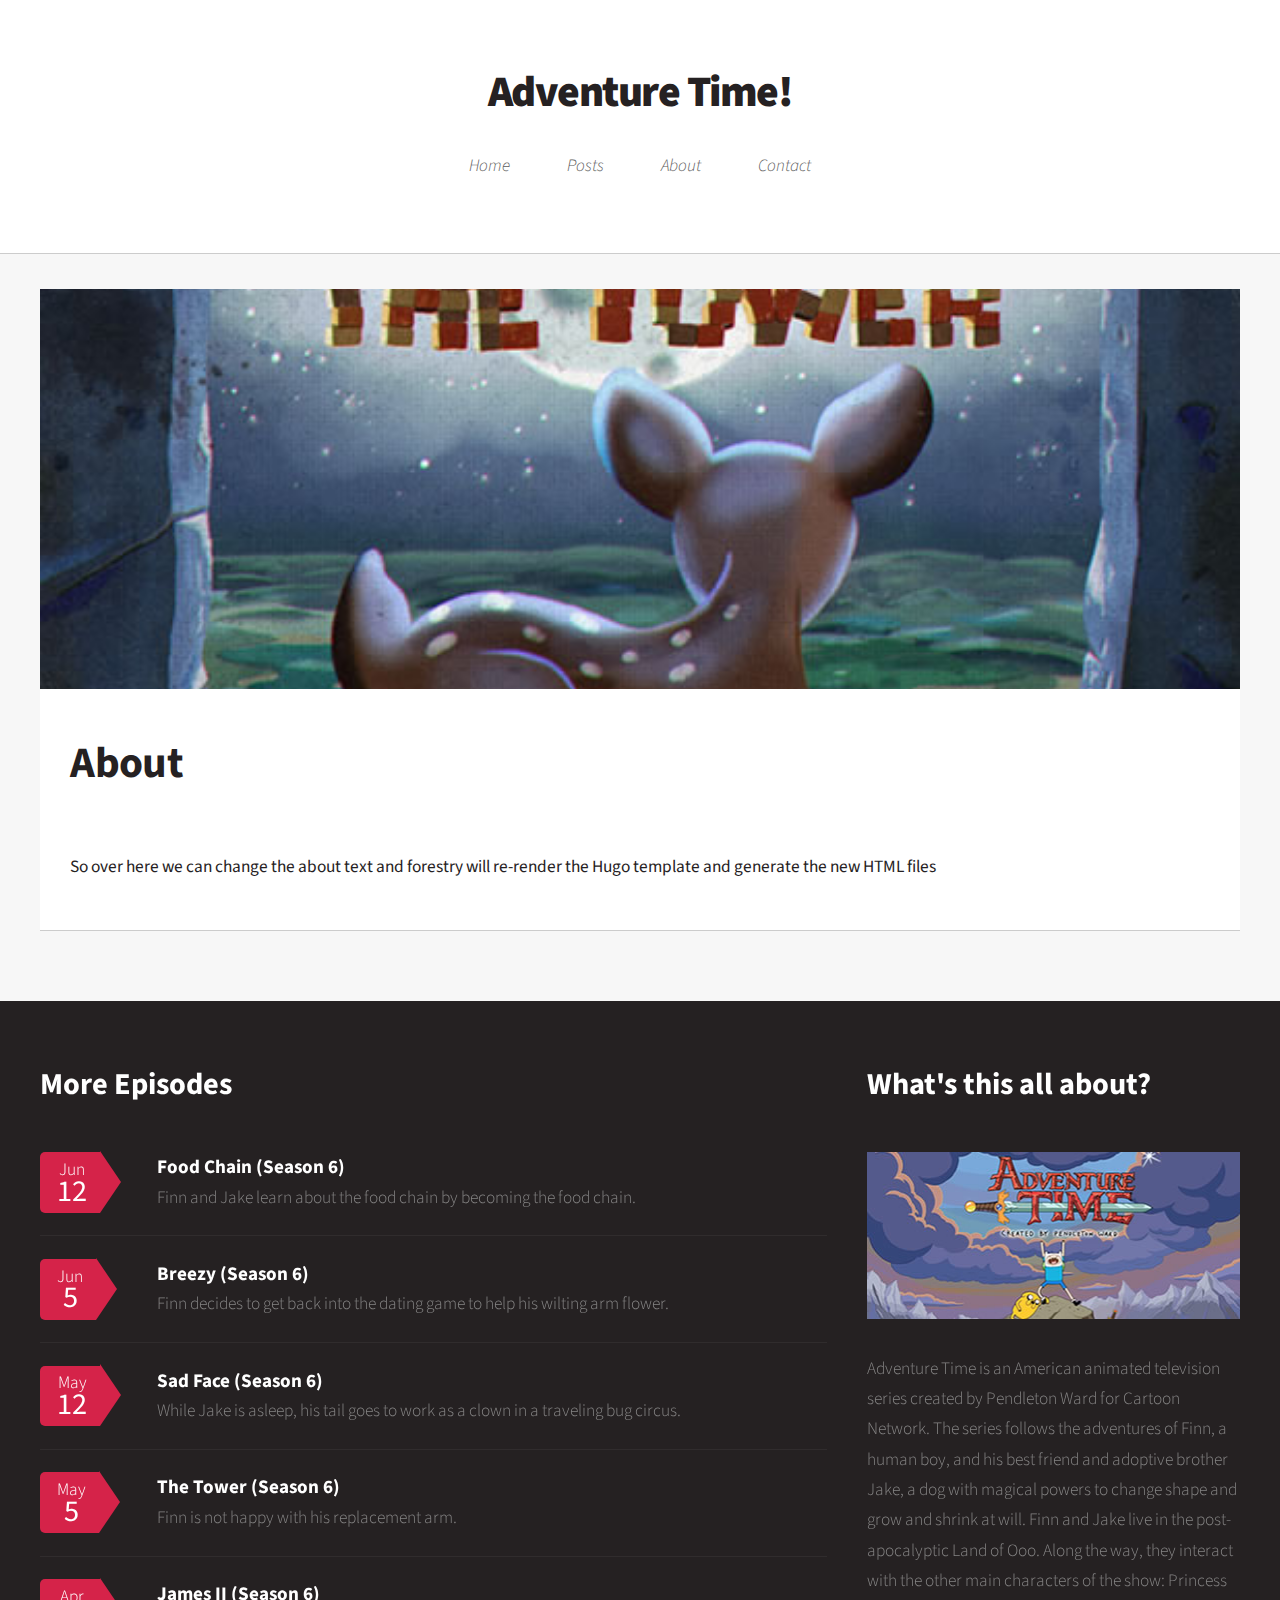
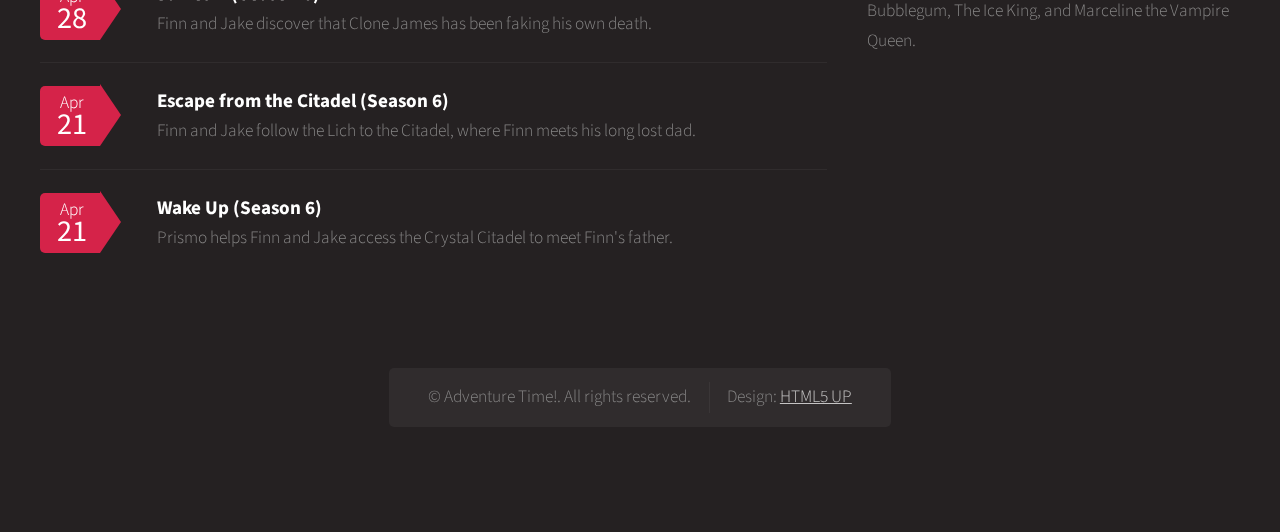
<file: about/index.html>
<!DOCTYPE html>
<html>

  <head>
    <title>Adventure Time!</title>
    <meta http-equiv="content-type" content="text/html; charset=utf-8" />
    <meta name="description" content="Sed auctor neque eu tellus rhoncus ut eleifend nibh porttitor." />

    <meta name="keywords" content="adventure time,cartoon network,cartoons,finn,jake,princess bubblegum" />
    
    <script src="/assets/js/jquery.min.js"></script>
    <script src="/assets/js/skel.min.js"></script>
    <script src="/assets/js/skel-layers.min.js"></script>
    <script src="/assets/js/init.js"></script>
    <link rel="stylesheet" href="/assets/css/skel.css" />
    <link rel="stylesheet" href="/assets/css/style.css" />
    <link rel="stylesheet" href="/assets/css/style-desktop.css" />
    
    <link rel="alternate" type="application/rss+xml" title="Adventure Time!" href="" />
</head>


  <body>

    
<div id="header-wrapper">
    <div id="header">

        
            <h1><a href="/">Adventure Time!</a></h1>
        
        <nav id="nav">
            <ul>
                
                
                    <li><a href="/">Home</a></li>
                
                    <li><a href="/posts">Posts</a></li>
                
                    <li><a href="/about/">About</a></li>
                
                    <li><a href="/contact/">Contact</a></li>
                
            </ul>
        </nav>

        

    </div>
</div>


    
    <div id="main-wrapper">
        <div class="container">
            
            <article class="box post">
                <div class="image featured" style="background-image: url('/forestryio/images/thetower.jpg');"></div>
                <header>
                    <h2>About</h2>
                    <p></p>
                </header>
                <p><b>So over here we can change the about text and forestry will re-render the Hugo template and generate the new HTML files</b></p>
            </article>
        </div>
    </div>

    
<div id="footer-wrapper">
    <section id="footer" class="container">
        <div class="row">
            <div class="8u">
                <section>
                    <header>
                        <h2>More Episodes</h2>
                    </header>
                    <ul class="dates">
                        
                    
                        
                    
                        
                    
                        
                        <li>
                            <span class="date">Jun<strong>12</strong></span>
                            <h3><a href="http://example.com/posts/season-6-food-chain/">Food Chain (Season 6)</a></h3>
                            <p>Finn and Jake learn about the food chain by becoming the food chain.</p>
                        </li>
                        
                    
                        
                        <li>
                            <span class="date">Jun<strong>5</strong></span>
                            <h3><a href="http://example.com/posts/season-6-breezy/">Breezy (Season 6)</a></h3>
                            <p>Finn decides to get back into the dating game to help his wilting arm flower.</p>
                        </li>
                        
                    
                        
                        <li>
                            <span class="date">May<strong>12</strong></span>
                            <h3><a href="http://example.com/posts/season-6-sad-face/">Sad Face (Season 6)</a></h3>
                            <p>While Jake is asleep, his tail goes to work as a clown in a traveling bug circus.</p>
                        </li>
                        
                    
                        
                        <li>
                            <span class="date">May<strong>5</strong></span>
                            <h3><a href="http://example.com/posts/season-6-the-tower/">The Tower (Season 6)</a></h3>
                            <p>Finn is not happy with his replacement arm.</p>
                        </li>
                        
                    
                        
                        <li>
                            <span class="date">Apr<strong>28</strong></span>
                            <h3><a href="http://example.com/posts/season-6-james-ii/">James II (Season 6)</a></h3>
                            <p>Finn and Jake discover that Clone James has been faking his own death.</p>
                        </li>
                        
                    
                        
                        <li>
                            <span class="date">Apr<strong>21</strong></span>
                            <h3><a href="http://example.com/posts/season-6-escape-the-citadel/">Escape from the Citadel (Season 6)</a></h3>
                            <p>Finn and Jake follow the Lich to the Citadel, where Finn meets his long lost dad.</p>
                        </li>
                        
                    
                        
                        <li>
                            <span class="date">Apr<strong>21</strong></span>
                            <h3><a href="http://example.com/posts/season-6-wake-up/">Wake Up (Season 6)</a></h3>
                            <p>Prismo helps Finn and Jake access the Crystal Citadel to meet Finn&#39;s father.</p>
                        </li>
                        
                    
                    </ul>
                </section>
            </div>
            <div class="4u">
                <section>
                    <header>
                        <h2>What's this all about?</h2>
                    </header>
                    <a href="#" class="image featured"><img src="/forestryio/images/about.jpg" alt="" /></a>
                    <p>Adventure Time is an American animated television series created by Pendleton Ward for Cartoon Network. The series follows the adventures of Finn, a human boy, and his best friend and adoptive brother Jake, a dog with magical powers to change shape and grow and shrink at will. Finn and Jake live in the post-apocalyptic Land of Ooo. Along the way, they interact with the other main characters of the show: Princess Bubblegum, The Ice King, and Marceline the Vampire Queen.</p>
                </section>
            </div>
        </div>
        <div class="row">
            <div class="12u">

                
                    <div id="copyright">
                        <ul class="links">
                            <li>&copy; Adventure Time!. All rights reserved.</li><li>Design: <a href="http://html5up.net">HTML5 UP</a></li>
                        </ul>
                    </div>

            </div>
        </div>
    </section>
</div>


  </body>

</html>
</file>
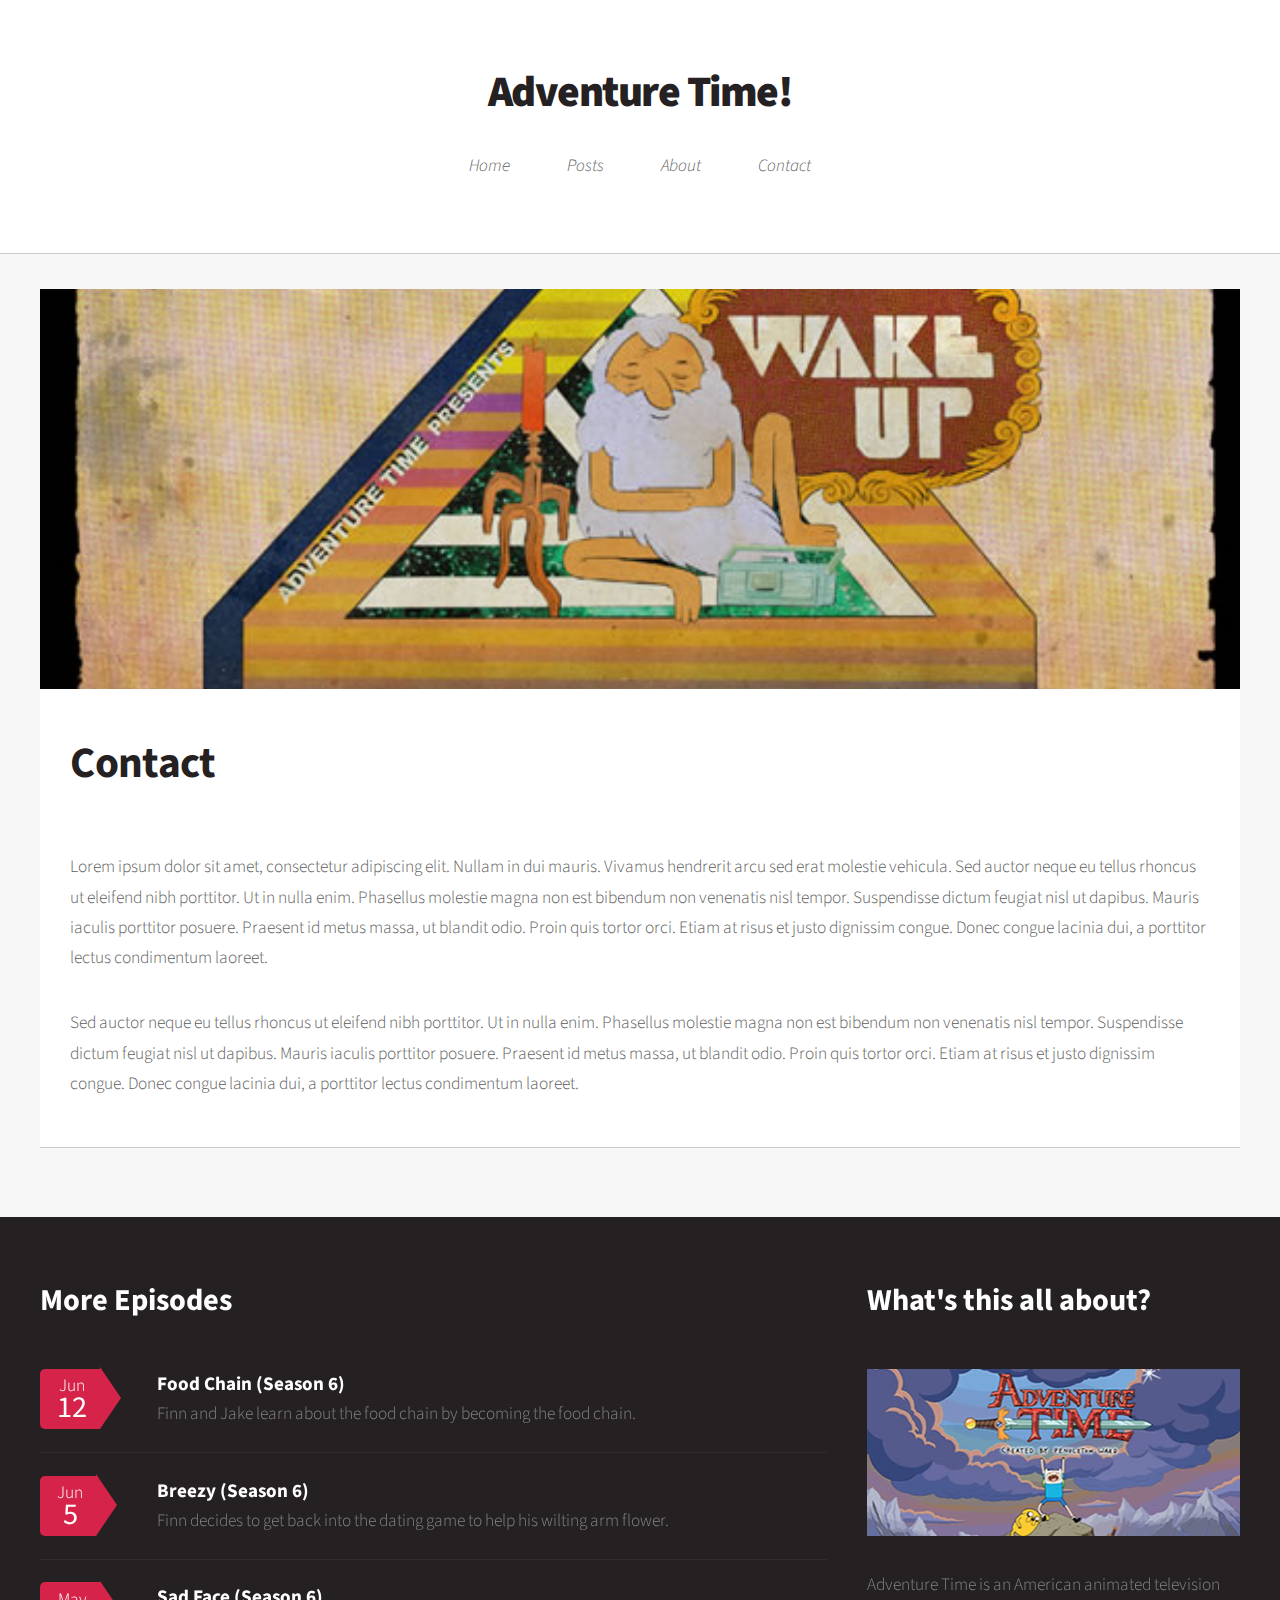
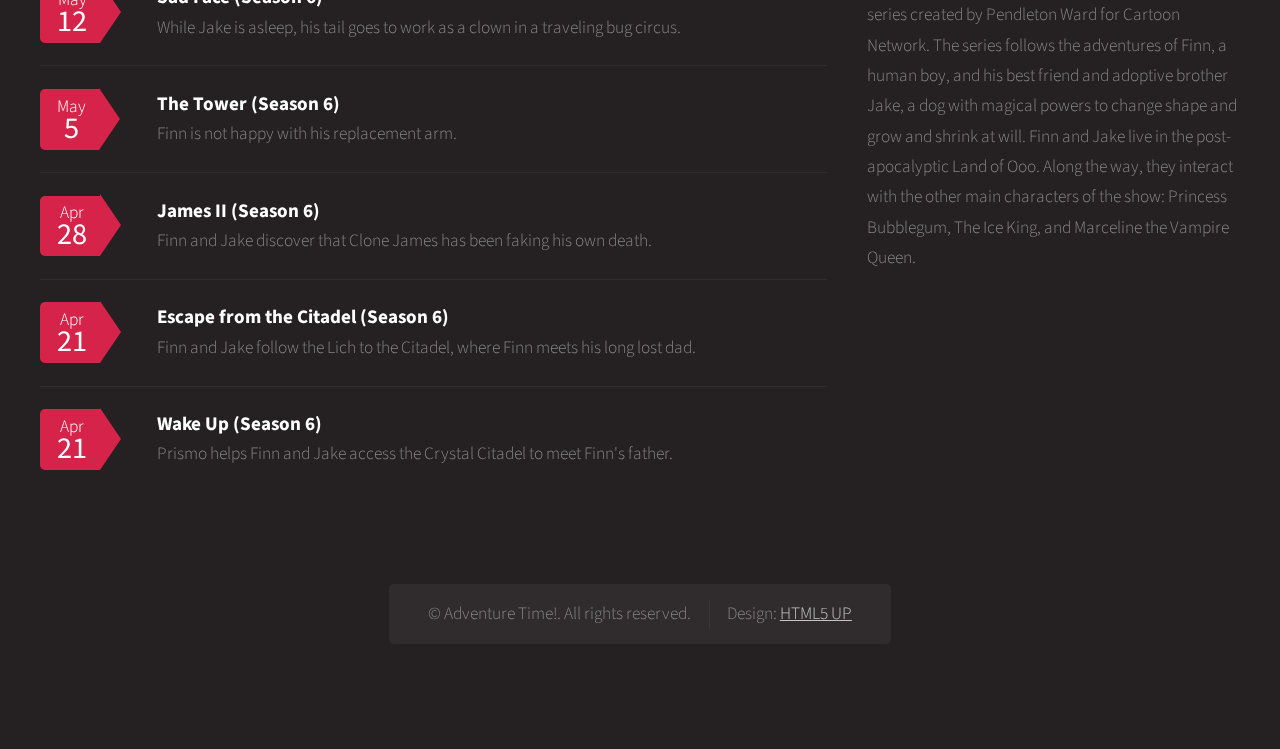
<file: contact/index.html>
<!DOCTYPE html>
<html>

  <head>
    <title>Adventure Time!</title>
    <meta http-equiv="content-type" content="text/html; charset=utf-8" />
    <meta name="description" content="Sed auctor neque eu tellus rhoncus ut eleifend nibh porttitor." />

    <meta name="keywords" content="adventure time,cartoon network,cartoons,finn,jake,princess bubblegum" />
    
    <script src="/assets/js/jquery.min.js"></script>
    <script src="/assets/js/skel.min.js"></script>
    <script src="/assets/js/skel-layers.min.js"></script>
    <script src="/assets/js/init.js"></script>
    <link rel="stylesheet" href="/assets/css/skel.css" />
    <link rel="stylesheet" href="/assets/css/style.css" />
    <link rel="stylesheet" href="/assets/css/style-desktop.css" />
    
    <link rel="alternate" type="application/rss+xml" title="Adventure Time!" href="" />
</head>


  <body>

    
<div id="header-wrapper">
    <div id="header">

        
            <h1><a href="/">Adventure Time!</a></h1>
        
        <nav id="nav">
            <ul>
                
                
                    <li><a href="/">Home</a></li>
                
                    <li><a href="/posts">Posts</a></li>
                
                    <li><a href="/about/">About</a></li>
                
                    <li><a href="/contact/">Contact</a></li>
                
            </ul>
        </nav>

        

    </div>
</div>


    
    <div id="main-wrapper">
        <div class="container">
            
            <article class="box post">
                <div class="image featured" style="background-image: url('/forestryio/images/wakeup.jpg');"></div>
                <header>
                    <h2>Contact</h2>
                    <p></p>
                </header>
                <p>Lorem ipsum dolor sit amet, consectetur adipiscing elit. Nullam in dui mauris. Vivamus hendrerit arcu sed erat molestie vehicula. Sed auctor neque eu tellus rhoncus ut eleifend nibh porttitor. Ut in nulla enim. Phasellus molestie magna non est bibendum non venenatis nisl tempor. Suspendisse dictum feugiat nisl ut dapibus. Mauris iaculis porttitor posuere. Praesent id metus massa, ut blandit odio. Proin quis tortor orci. Etiam at risus et justo dignissim congue. Donec congue lacinia dui, a porttitor lectus condimentum laoreet.</p>
<p>Sed auctor neque eu tellus rhoncus ut eleifend nibh porttitor. Ut in nulla enim. Phasellus molestie magna non est bibendum non venenatis nisl tempor. Suspendisse dictum feugiat nisl ut dapibus. Mauris iaculis porttitor posuere. Praesent id metus massa, ut blandit odio. Proin quis tortor orci. Etiam at risus et justo dignissim congue. Donec congue lacinia dui, a porttitor lectus condimentum laoreet.</p>
            </article>
        </div>
    </div>

    
<div id="footer-wrapper">
    <section id="footer" class="container">
        <div class="row">
            <div class="8u">
                <section>
                    <header>
                        <h2>More Episodes</h2>
                    </header>
                    <ul class="dates">
                        
                    
                        
                    
                        
                    
                        
                        <li>
                            <span class="date">Jun<strong>12</strong></span>
                            <h3><a href="http://example.com/posts/season-6-food-chain/">Food Chain (Season 6)</a></h3>
                            <p>Finn and Jake learn about the food chain by becoming the food chain.</p>
                        </li>
                        
                    
                        
                        <li>
                            <span class="date">Jun<strong>5</strong></span>
                            <h3><a href="http://example.com/posts/season-6-breezy/">Breezy (Season 6)</a></h3>
                            <p>Finn decides to get back into the dating game to help his wilting arm flower.</p>
                        </li>
                        
                    
                        
                        <li>
                            <span class="date">May<strong>12</strong></span>
                            <h3><a href="http://example.com/posts/season-6-sad-face/">Sad Face (Season 6)</a></h3>
                            <p>While Jake is asleep, his tail goes to work as a clown in a traveling bug circus.</p>
                        </li>
                        
                    
                        
                        <li>
                            <span class="date">May<strong>5</strong></span>
                            <h3><a href="http://example.com/posts/season-6-the-tower/">The Tower (Season 6)</a></h3>
                            <p>Finn is not happy with his replacement arm.</p>
                        </li>
                        
                    
                        
                        <li>
                            <span class="date">Apr<strong>28</strong></span>
                            <h3><a href="http://example.com/posts/season-6-james-ii/">James II (Season 6)</a></h3>
                            <p>Finn and Jake discover that Clone James has been faking his own death.</p>
                        </li>
                        
                    
                        
                        <li>
                            <span class="date">Apr<strong>21</strong></span>
                            <h3><a href="http://example.com/posts/season-6-escape-the-citadel/">Escape from the Citadel (Season 6)</a></h3>
                            <p>Finn and Jake follow the Lich to the Citadel, where Finn meets his long lost dad.</p>
                        </li>
                        
                    
                        
                        <li>
                            <span class="date">Apr<strong>21</strong></span>
                            <h3><a href="http://example.com/posts/season-6-wake-up/">Wake Up (Season 6)</a></h3>
                            <p>Prismo helps Finn and Jake access the Crystal Citadel to meet Finn&#39;s father.</p>
                        </li>
                        
                    
                    </ul>
                </section>
            </div>
            <div class="4u">
                <section>
                    <header>
                        <h2>What's this all about?</h2>
                    </header>
                    <a href="#" class="image featured"><img src="/forestryio/images/about.jpg" alt="" /></a>
                    <p>Adventure Time is an American animated television series created by Pendleton Ward for Cartoon Network. The series follows the adventures of Finn, a human boy, and his best friend and adoptive brother Jake, a dog with magical powers to change shape and grow and shrink at will. Finn and Jake live in the post-apocalyptic Land of Ooo. Along the way, they interact with the other main characters of the show: Princess Bubblegum, The Ice King, and Marceline the Vampire Queen.</p>
                </section>
            </div>
        </div>
        <div class="row">
            <div class="12u">

                
                    <div id="copyright">
                        <ul class="links">
                            <li>&copy; Adventure Time!. All rights reserved.</li><li>Design: <a href="http://html5up.net">HTML5 UP</a></li>
                        </ul>
                    </div>

            </div>
        </div>
    </section>
</div>


  </body>

</html>
</file>
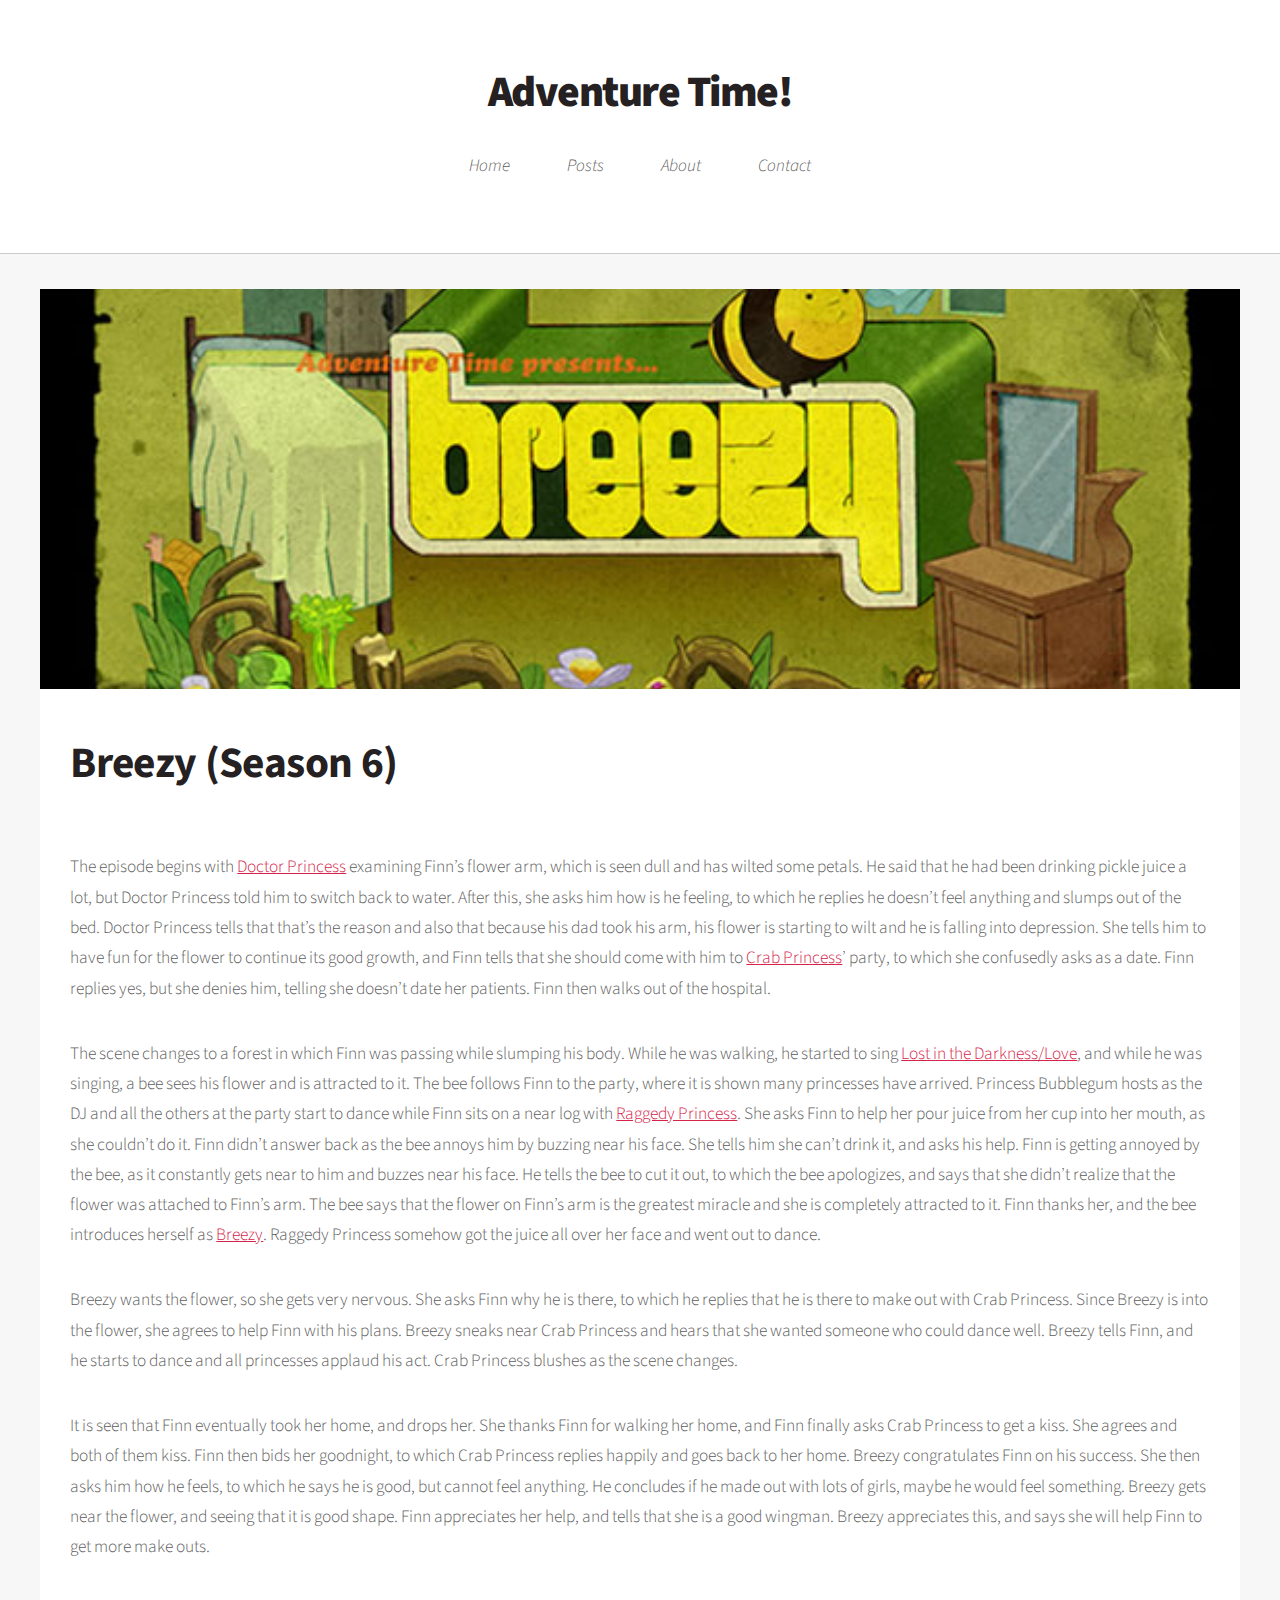
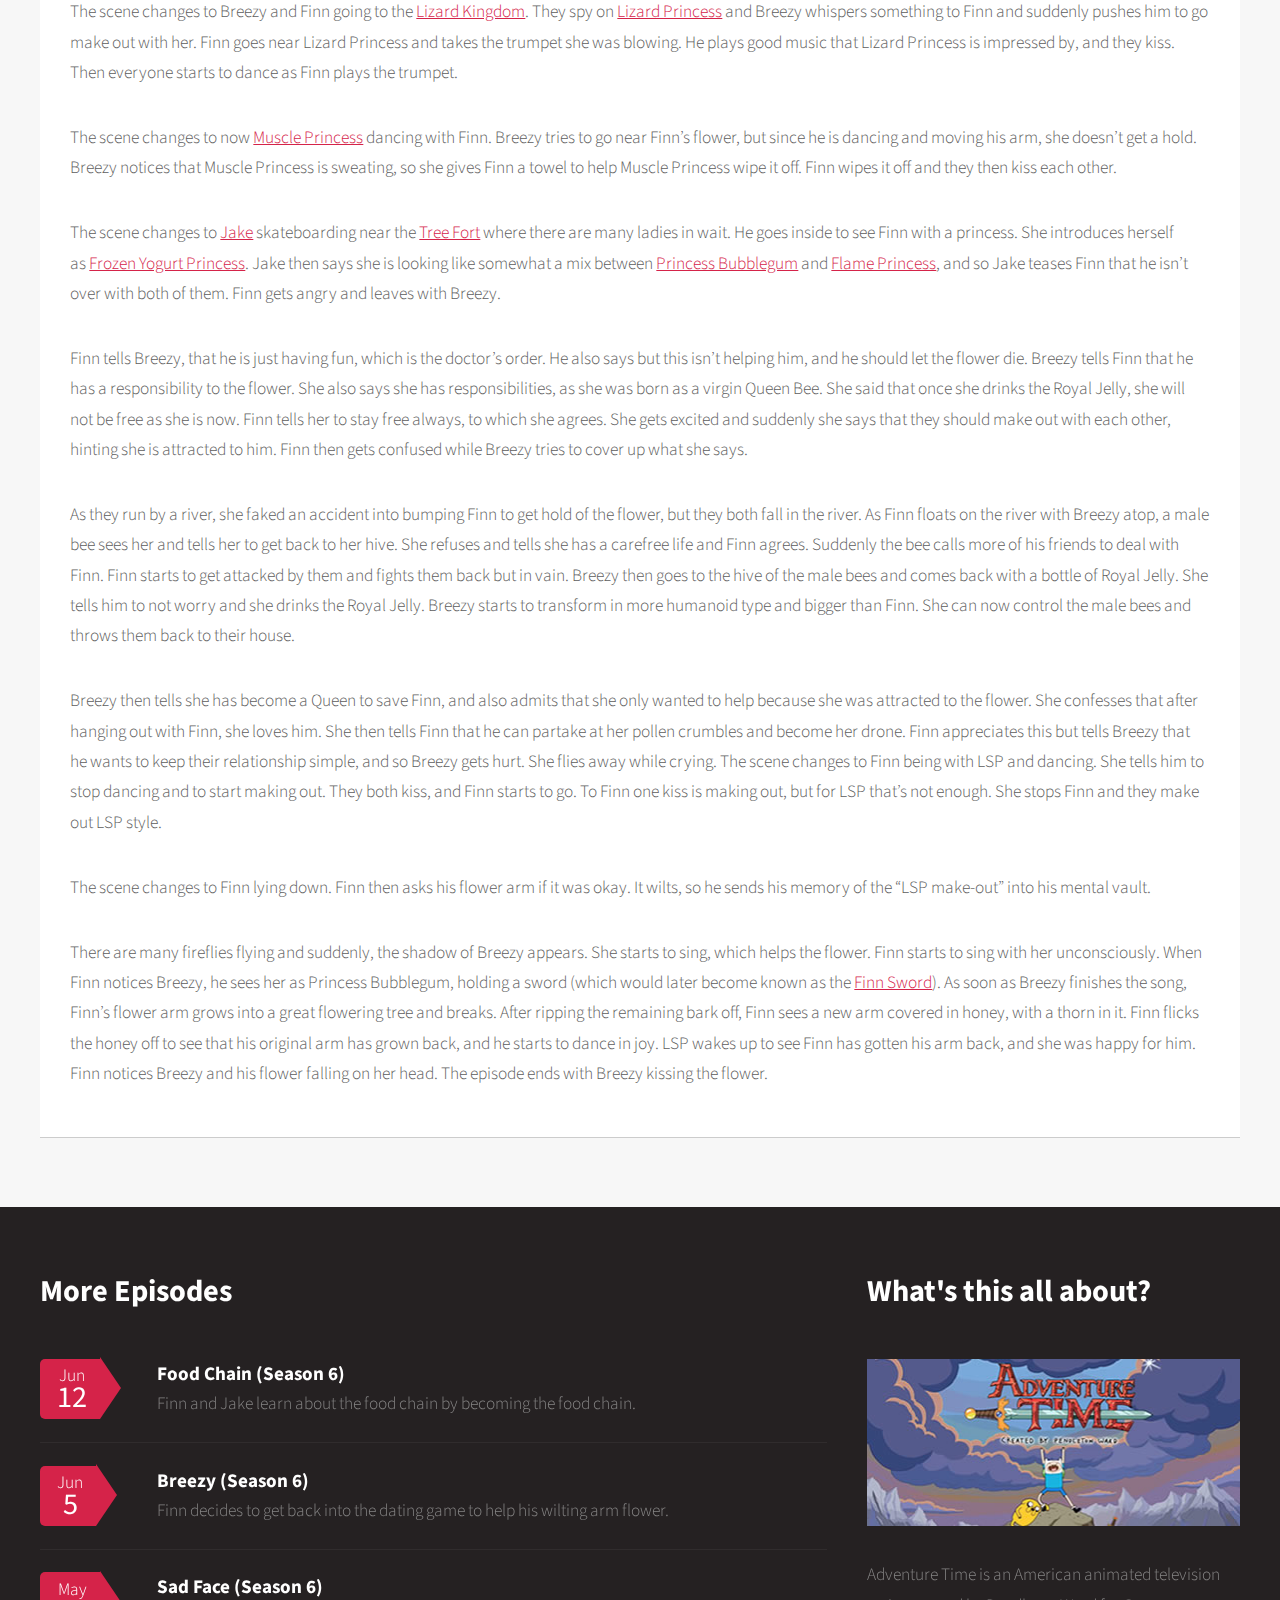
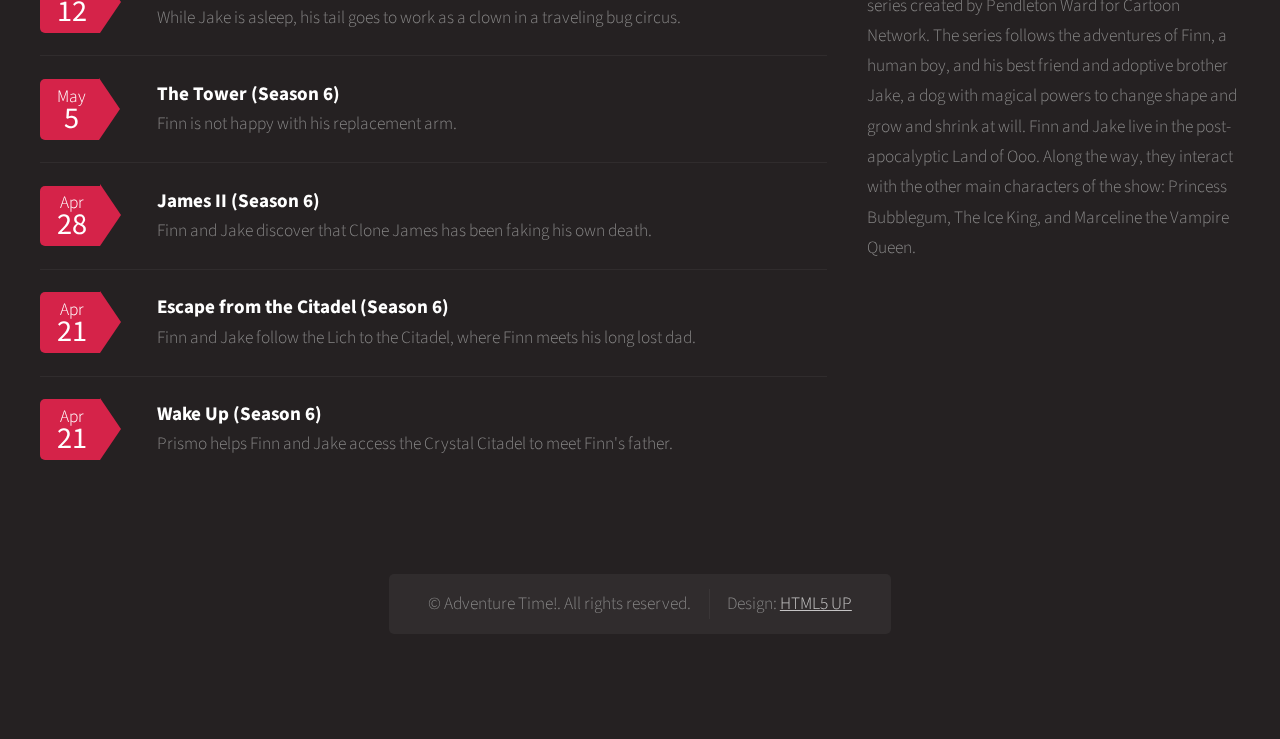
<file: posts/season-6-breezy/index.html>
<!DOCTYPE html>
<html>

  <head>
    <title>Adventure Time!</title>
    <meta http-equiv="content-type" content="text/html; charset=utf-8" />
    <meta name="description" content="Finn decides to get back into the dating game to help his wilting arm flower." />

    <meta name="keywords" content="adventure time,cartoon network,cartoons,finn,jake,princess bubblegum" />
    
    <script src="/assets/js/jquery.min.js"></script>
    <script src="/assets/js/skel.min.js"></script>
    <script src="/assets/js/skel-layers.min.js"></script>
    <script src="/assets/js/init.js"></script>
    <link rel="stylesheet" href="/assets/css/skel.css" />
    <link rel="stylesheet" href="/assets/css/style.css" />
    <link rel="stylesheet" href="/assets/css/style-desktop.css" />
    
    <link rel="alternate" type="application/rss+xml" title="Adventure Time!" href="" />
</head>


  <body>

    
<div id="header-wrapper">
    <div id="header">

        
            <h1><a href="/">Adventure Time!</a></h1>
        
        <nav id="nav">
            <ul>
                
                
                    <li><a href="/">Home</a></li>
                
                    <li><a href="/posts">Posts</a></li>
                
                    <li><a href="/about/">About</a></li>
                
                    <li><a href="/contact/">Contact</a></li>
                
            </ul>
        </nav>

        

    </div>
</div>


    
    <div id="main-wrapper">
        <div class="container">
            
            <article class="box post">
                <div class="image featured" style="background-image: url('/forestryio/images/breezy.jpg');"></div>
                <header>
                    <h2>Breezy (Season 6)</h2>
                    <p></p>
                </header>
                <p>The episode begins with <a href="http://adventuretime.wikia.com/wiki/Doctor_Princess">Doctor Princess</a> examining Finn&rsquo;s flower arm, which is seen dull and has wilted some petals. He said that he had been drinking pickle juice a lot, but Doctor Princess told him to switch back to water. After this, she asks him how is he feeling, to which he replies he doesn&rsquo;t feel anything and slumps out of the bed. Doctor Princess tells that that&rsquo;s the reason and also that because his dad took his arm, his flower is starting to wilt and he is falling into depression. She tells him to have fun for the flower to continue its good growth, and Finn tells that she should come with him to <a href="http://adventuretime.wikia.com/wiki/Crab_Princess">Crab Princess</a>&rsquo; party, to which she confusedly asks as a date. Finn replies yes, but she denies him, telling she doesn&rsquo;t date her patients. Finn then walks out of the hospital.</p>

<p>The scene changes to a forest in which Finn was passing while slumping his body. While he was walking, he started to sing <a href="http://adventuretime.wikia.com/wiki/Lost_in_the_Darkness/Love">Lost in the Darkness/Love</a>, and while he was singing, a bee sees his flower and is attracted to it. The bee follows Finn to the party, where it is shown many princesses have arrived. Princess Bubblegum hosts as the DJ and all the others at the party start to dance while Finn sits on a near log with <a href="http://adventuretime.wikia.com/wiki/Raggedy_Princess">Raggedy Princess</a>. She asks Finn to help her pour juice from her cup into her mouth, as she couldn&rsquo;t do it. Finn didn&rsquo;t answer back as the bee annoys him by buzzing near his face. She tells him she can&rsquo;t drink it, and asks his help. Finn is getting annoyed by the bee, as it constantly gets near to him and buzzes near his face. He tells the bee to cut it out, to which the bee apologizes, and says that she didn&rsquo;t realize that the flower was attached to Finn&rsquo;s arm. The bee says that the flower on Finn&rsquo;s arm is the greatest miracle and she is completely attracted to it. Finn thanks her, and the bee introduces herself as <a href="http://adventuretime.wikia.com/wiki/Breezy_(character)">Breezy</a>. Raggedy Princess somehow got the juice all over her face and went out to dance.</p>

<p>Breezy wants the flower, so she gets very nervous. She asks Finn why he is there, to which he replies that he is there to make out with Crab Princess. Since Breezy is into the flower, she agrees to help Finn with his plans. Breezy sneaks near Crab Princess and hears that she wanted someone who could dance well. Breezy tells Finn, and he starts to dance and all princesses applaud his act. Crab Princess blushes as the scene changes.</p>

<p>It is seen that Finn eventually took her home, and drops her. She thanks Finn for walking her home, and Finn finally asks Crab Princess to get a kiss. She agrees and both of them kiss. Finn then bids her goodnight, to which Crab Princess replies happily and goes back to her home. Breezy congratulates Finn on his success. She then asks him how he feels, to which he says he is good, but cannot feel anything. He concludes if he made out with lots of girls, maybe he would feel something. Breezy gets near the flower, and seeing that it is good shape. Finn appreciates her help, and tells that she is a good wingman. Breezy appreciates this, and says she will help Finn to get more make outs.</p>

<p>The scene changes to Breezy and Finn going to the <a href="http://adventuretime.wikia.com/wiki/Lizard_Kingdom">Lizard Kingdom</a>. They spy on <a href="http://adventuretime.wikia.com/wiki/Lizard_Princess">Lizard Princess</a> and Breezy whispers something to Finn and suddenly pushes him to go make out with her. Finn goes near Lizard Princess and takes the trumpet she was blowing. He plays good music that Lizard Princess is impressed by, and they kiss. Then everyone starts to dance as Finn plays the trumpet.</p>

<p>The scene changes to now <a href="http://adventuretime.wikia.com/wiki/Muscle_Princess">Muscle Princess</a> dancing with Finn. Breezy tries to go near Finn&rsquo;s flower, but since he is dancing and moving his arm, she doesn&rsquo;t get a hold. Breezy notices that Muscle Princess is sweating, so she gives Finn a towel to help Muscle Princess wipe it off. Finn wipes it off and they then kiss each other.</p>

<p>The scene changes to <a href="http://adventuretime.wikia.com/wiki/Jake">Jake</a> skateboarding near the <a href="http://adventuretime.wikia.com/wiki/Tree_Fort">Tree Fort</a> where there are many ladies in wait. He goes inside to see Finn with a princess. She introduces herself as <a href="http://adventuretime.wikia.com/wiki/Frozen_Yogurt_Princess">Frozen Yogurt Princess</a>. Jake then says she is looking like somewhat a mix between <a href="http://adventuretime.wikia.com/wiki/Princess_Bubblegum">Princess Bubblegum</a> and <a href="http://adventuretime.wikia.com/wiki/Flame_Princess">Flame Princess</a>, and so Jake teases Finn that he isn&rsquo;t over with both of them. Finn gets angry and leaves with Breezy.</p>

<p>Finn tells Breezy, that he is just having fun, which is the doctor&rsquo;s order. He also says but this isn&rsquo;t helping him, and he should let the flower die. Breezy tells Finn that he has a responsibility to the flower. She also says she has responsibilities, as she was born as a virgin Queen Bee. She said that once she drinks the Royal Jelly, she will not be free as she is now. Finn tells her to stay free always, to which she agrees. She gets excited and suddenly she says that they should make out with each other, hinting she is attracted to him. Finn then gets confused while Breezy tries to cover up what she says.</p>

<p>As they run by a river, she faked an accident into bumping Finn to get hold of the flower, but they both fall in the river. As Finn floats on the river with Breezy atop, a male bee sees her and tells her to get back to her hive. She refuses and tells she has a carefree life and Finn agrees. Suddenly the bee calls more of his friends to deal with Finn. Finn starts to get attacked by them and fights them back but in vain. Breezy then goes to the hive of the male bees and comes back with a bottle of Royal Jelly. She tells him to not worry and she drinks the Royal Jelly. Breezy starts to transform in more humanoid type and bigger than Finn. She can now control the male bees and throws them back to their house.</p>

<p>Breezy then tells she has become a Queen to save Finn, and also admits that she only wanted to help because she was attracted to the flower. She confesses that after hanging out with Finn, she loves him. She then tells Finn that he can partake at her pollen crumbles and become her drone. Finn appreciates this but tells Breezy that he wants to keep their relationship simple, and so Breezy gets hurt. She flies away while crying. The scene changes to Finn being with LSP and dancing. She tells him to stop dancing and to start making out. They both kiss, and Finn starts to go. To Finn one kiss is making out, but for LSP that&rsquo;s not enough. She stops Finn and they make out LSP style.</p>

<p>The scene changes to Finn lying down. Finn then asks his flower arm if it was okay. It wilts, so he sends his memory of the &ldquo;LSP make-out&rdquo; into his mental vault.</p>

<p>There are many fireflies flying and suddenly, the shadow of Breezy appears. She starts to sing, which helps the flower. Finn starts to sing with her unconsciously. When Finn notices Breezy, he sees her as Princess Bubblegum, holding a sword (which would later become known as the <a href="http://adventuretime.wikia.com/wiki/Finn_Sword">Finn Sword</a>). As soon as Breezy finishes the song, Finn&rsquo;s flower arm grows into a great flowering tree and breaks. After ripping the remaining bark off, Finn sees a new arm covered in honey, with a thorn in it. Finn flicks the honey off to see that his original arm has grown back, and he starts to dance in joy. LSP wakes up to see Finn has gotten his arm back, and she was happy for him. Finn notices Breezy and his flower falling on her head. The episode ends with Breezy kissing the flower.</p>
            </article>
        </div>
    </div>

    
<div id="footer-wrapper">
    <section id="footer" class="container">
        <div class="row">
            <div class="8u">
                <section>
                    <header>
                        <h2>More Episodes</h2>
                    </header>
                    <ul class="dates">
                        
                    
                        
                    
                        
                    
                        
                        <li>
                            <span class="date">Jun<strong>12</strong></span>
                            <h3><a href="http://example.com/posts/season-6-food-chain/">Food Chain (Season 6)</a></h3>
                            <p>Finn and Jake learn about the food chain by becoming the food chain.</p>
                        </li>
                        
                    
                        
                        <li>
                            <span class="date">Jun<strong>5</strong></span>
                            <h3><a href="http://example.com/posts/season-6-breezy/">Breezy (Season 6)</a></h3>
                            <p>Finn decides to get back into the dating game to help his wilting arm flower.</p>
                        </li>
                        
                    
                        
                        <li>
                            <span class="date">May<strong>12</strong></span>
                            <h3><a href="http://example.com/posts/season-6-sad-face/">Sad Face (Season 6)</a></h3>
                            <p>While Jake is asleep, his tail goes to work as a clown in a traveling bug circus.</p>
                        </li>
                        
                    
                        
                        <li>
                            <span class="date">May<strong>5</strong></span>
                            <h3><a href="http://example.com/posts/season-6-the-tower/">The Tower (Season 6)</a></h3>
                            <p>Finn is not happy with his replacement arm.</p>
                        </li>
                        
                    
                        
                        <li>
                            <span class="date">Apr<strong>28</strong></span>
                            <h3><a href="http://example.com/posts/season-6-james-ii/">James II (Season 6)</a></h3>
                            <p>Finn and Jake discover that Clone James has been faking his own death.</p>
                        </li>
                        
                    
                        
                        <li>
                            <span class="date">Apr<strong>21</strong></span>
                            <h3><a href="http://example.com/posts/season-6-escape-the-citadel/">Escape from the Citadel (Season 6)</a></h3>
                            <p>Finn and Jake follow the Lich to the Citadel, where Finn meets his long lost dad.</p>
                        </li>
                        
                    
                        
                        <li>
                            <span class="date">Apr<strong>21</strong></span>
                            <h3><a href="http://example.com/posts/season-6-wake-up/">Wake Up (Season 6)</a></h3>
                            <p>Prismo helps Finn and Jake access the Crystal Citadel to meet Finn&#39;s father.</p>
                        </li>
                        
                    
                    </ul>
                </section>
            </div>
            <div class="4u">
                <section>
                    <header>
                        <h2>What's this all about?</h2>
                    </header>
                    <a href="#" class="image featured"><img src="/forestryio/images/about.jpg" alt="" /></a>
                    <p>Adventure Time is an American animated television series created by Pendleton Ward for Cartoon Network. The series follows the adventures of Finn, a human boy, and his best friend and adoptive brother Jake, a dog with magical powers to change shape and grow and shrink at will. Finn and Jake live in the post-apocalyptic Land of Ooo. Along the way, they interact with the other main characters of the show: Princess Bubblegum, The Ice King, and Marceline the Vampire Queen.</p>
                </section>
            </div>
        </div>
        <div class="row">
            <div class="12u">

                
                    <div id="copyright">
                        <ul class="links">
                            <li>&copy; Adventure Time!. All rights reserved.</li><li>Design: <a href="http://html5up.net">HTML5 UP</a></li>
                        </ul>
                    </div>

            </div>
        </div>
    </section>
</div>


  </body>

</html>
</file>
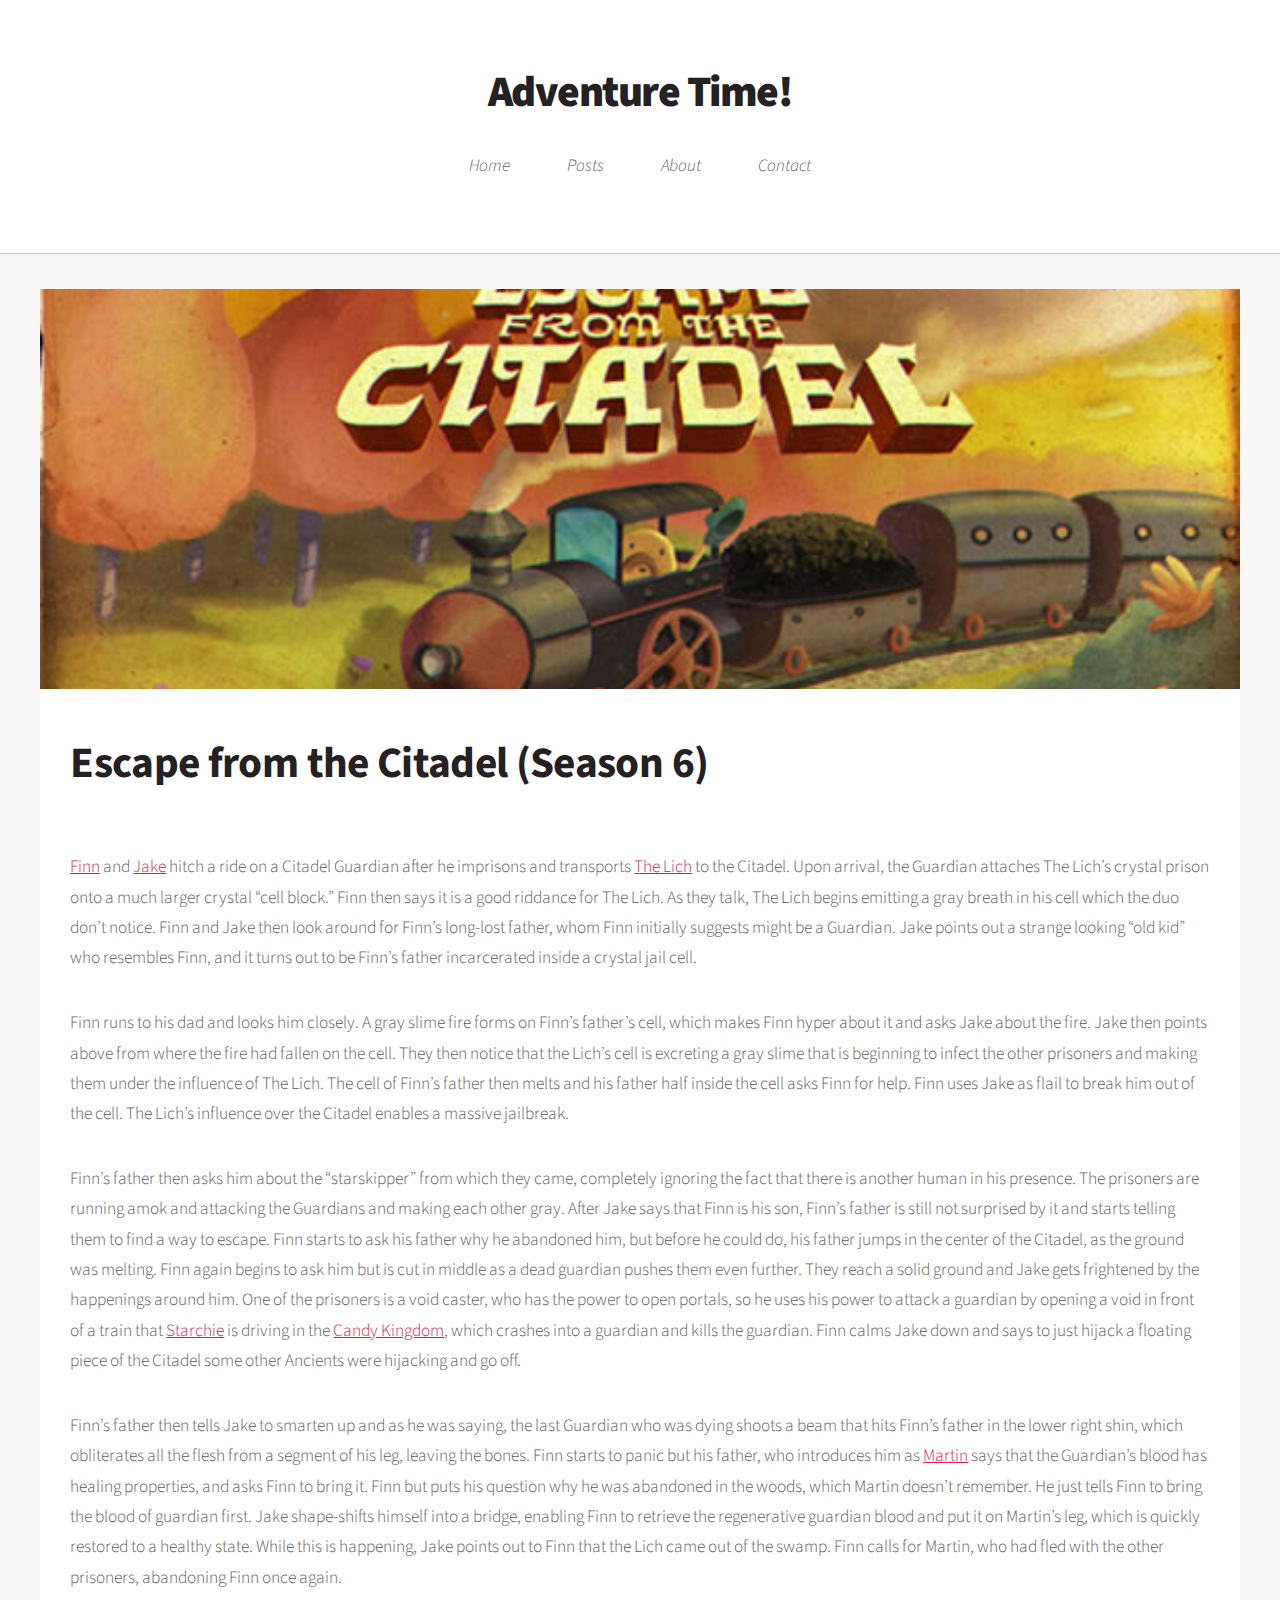
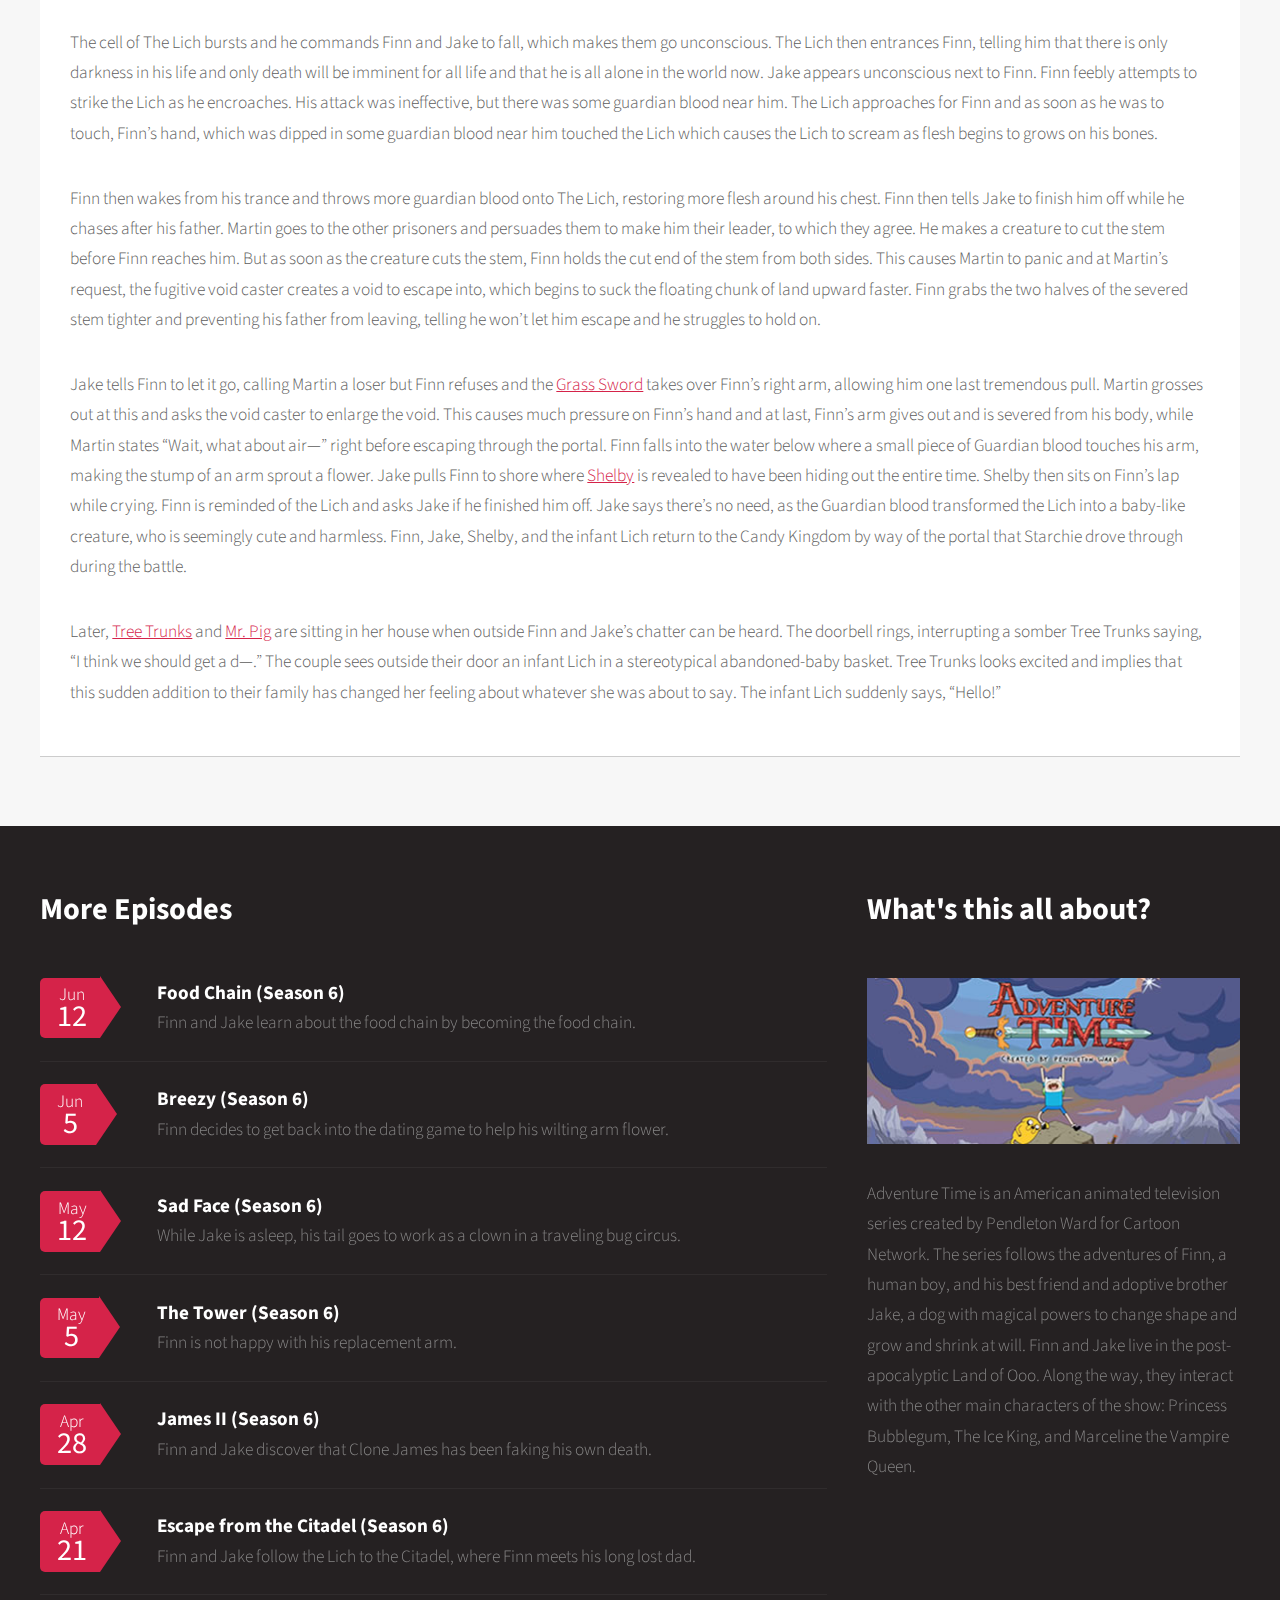
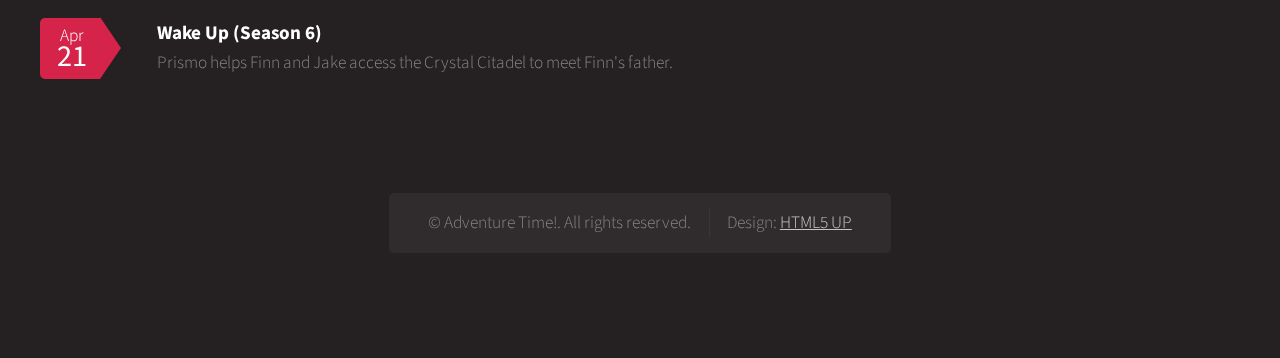
<file: posts/season-6-escape-the-citadel/index.html>
<!DOCTYPE html>
<html>

  <head>
    <title>Adventure Time!</title>
    <meta http-equiv="content-type" content="text/html; charset=utf-8" />
    <meta name="description" content="Finn and Jake follow the Lich to the Citadel, where Finn meets his long lost dad." />

    <meta name="keywords" content="adventure time,cartoon network,cartoons,finn,jake,princess bubblegum" />
    
    <script src="/assets/js/jquery.min.js"></script>
    <script src="/assets/js/skel.min.js"></script>
    <script src="/assets/js/skel-layers.min.js"></script>
    <script src="/assets/js/init.js"></script>
    <link rel="stylesheet" href="/assets/css/skel.css" />
    <link rel="stylesheet" href="/assets/css/style.css" />
    <link rel="stylesheet" href="/assets/css/style-desktop.css" />
    
    <link rel="alternate" type="application/rss+xml" title="Adventure Time!" href="" />
</head>


  <body>

    
<div id="header-wrapper">
    <div id="header">

        
            <h1><a href="/">Adventure Time!</a></h1>
        
        <nav id="nav">
            <ul>
                
                
                    <li><a href="/">Home</a></li>
                
                    <li><a href="/posts">Posts</a></li>
                
                    <li><a href="/about/">About</a></li>
                
                    <li><a href="/contact/">Contact</a></li>
                
            </ul>
        </nav>

        

    </div>
</div>


    
    <div id="main-wrapper">
        <div class="container">
            
            <article class="box post">
                <div class="image featured" style="background-image: url('/forestryio/images/citadel.jpg');"></div>
                <header>
                    <h2>Escape from the Citadel (Season 6)</h2>
                    <p></p>
                </header>
                <p><a href="http://adventuretime.wikia.com/wiki/Finn">Finn</a> and <a href="http://adventuretime.wikia.com/wiki/Jake">Jake</a> hitch a ride on a Citadel Guardian after he imprisons and transports <a href="http://adventuretime.wikia.com/wiki/The_Lich_(character)">The Lich</a> to the Citadel. Upon arrival, the Guardian attaches The Lich&rsquo;s crystal prison onto a much larger crystal &ldquo;cell block.&rdquo; Finn then says it is a good riddance for The Lich. As they talk, The Lich begins emitting a gray breath in his cell which the duo don&rsquo;t notice. Finn and Jake then look around for Finn&rsquo;s long-lost father, whom Finn initially suggests might be a Guardian. Jake points out a strange looking &ldquo;old kid&rdquo; who resembles Finn, and it turns out to be Finn&rsquo;s father incarcerated inside a crystal jail cell.</p>

<p>Finn runs to his dad and looks him closely. A gray slime fire forms on Finn&rsquo;s father&rsquo;s cell, which makes Finn hyper about it and asks Jake about the fire. Jake then points above from where the fire had fallen on the cell. They then notice that the Lich&rsquo;s cell is excreting a gray slime that is beginning to infect the other prisoners and making them under the influence of The Lich. The cell of Finn&rsquo;s father then melts and his father half inside the cell asks Finn for help. Finn uses Jake as flail to break him out of the cell. The Lich&rsquo;s influence over the Citadel enables a massive jailbreak. </p>

<p>Finn&rsquo;s father then asks him about the &ldquo;starskipper&rdquo; from which they came, completely ignoring the fact that there is another human in his presence. The prisoners are running amok and attacking the Guardians and making each other gray. After Jake says that Finn is his son, Finn&rsquo;s father is still not surprised by it and starts telling them to find a way to escape. Finn starts to ask his father why he abandoned him, but before he could do, his father jumps in the center of the Citadel, as the ground was melting. Finn again begins to ask him but is cut in middle as a dead guardian pushes them even further. They reach a solid ground and Jake gets frightened by the happenings around him. One of the prisoners is a void caster, who has the power to open portals, so he uses his power to attack a guardian by opening a void in front of a train that <a href="http://adventuretime.wikia.com/wiki/Starchie">Starchie</a> is driving in the <a href="http://adventuretime.wikia.com/wiki/Candy_Kingdom">Candy Kingdom</a>, which crashes into a guardian and kills the guardian. Finn calms Jake down and says to just hijack a floating piece of the Citadel some other Ancients were hijacking and go off.</p>

<p>Finn&rsquo;s father then tells Jake to smarten up and as he was saying, the last Guardian who was dying shoots a beam that hits Finn&rsquo;s father in the lower right shin, which obliterates all the flesh from a segment of his leg, leaving the bones. Finn starts to panic but his father, who introduces him as <a href="http://adventuretime.wikia.com/wiki/Martin">Martin</a> says that the Guardian&rsquo;s blood has healing properties, and asks Finn to bring it. Finn but puts his question why he was abandoned in the woods, which Martin doesn&rsquo;t remember. He just tells Finn to bring the blood of guardian first. Jake shape-shifts himself into a bridge, enabling Finn to retrieve the regenerative guardian blood and put it on Martin&rsquo;s leg, which is quickly restored to a healthy state. While this is happening, Jake points out to Finn that the Lich came out of the swamp. Finn calls for Martin, who had fled with the other prisoners, abandoning Finn once again.</p>

<p>The cell of The Lich bursts and he commands Finn and Jake to fall, which makes them go unconscious. The Lich then entrances Finn, telling him that there is only darkness in his life and only death will be imminent for all life and that he is all alone in the world now. Jake appears unconscious next to Finn. Finn feebly attempts to strike the Lich as he encroaches. His attack was ineffective, but there was some guardian blood near him. The Lich approaches for Finn and as soon as he was to touch, Finn&rsquo;s hand, which was dipped in some guardian blood near him touched the Lich which causes the Lich to scream as flesh begins to grows on his bones.</p>

<p>Finn then wakes from his trance and throws more guardian blood onto The Lich, restoring more flesh around his chest. Finn then tells Jake to finish him off while he chases after his father. Martin goes to the other prisoners and persuades them to make him their leader, to which they agree. He makes a creature to cut the stem before Finn reaches him. But as soon as the creature cuts the stem, Finn holds the cut end of the stem from both sides. This causes Martin to panic and at Martin&rsquo;s request, the fugitive void caster creates a void to escape into, which begins to suck the floating chunk of land upward faster. Finn grabs the two halves of the severed stem tighter and preventing his father from leaving, telling he won&rsquo;t let him escape and he struggles to hold on.</p>

<p>Jake tells Finn to let it go, calling Martin a loser but Finn refuses and the <a href="http://adventuretime.wikia.com/wiki/Grass_Sword">Grass Sword</a> takes over Finn&rsquo;s right arm, allowing him one last tremendous pull. Martin grosses out at this and asks the void caster to enlarge the void. This causes much pressure on Finn&rsquo;s hand and at last, Finn&rsquo;s arm gives out and is severed from his body, while Martin states &ldquo;Wait, what about air—&rdquo; right before escaping through the portal. Finn falls into the water below where a small piece of Guardian blood touches his arm, making the stump of an arm sprout a flower. Jake pulls Finn to shore where <a href="http://adventuretime.wikia.com/wiki/Shelby">Shelby</a> is revealed to have been hiding out the entire time. Shelby then sits on Finn&rsquo;s lap while crying. Finn is reminded of the Lich and asks Jake if he finished him off. Jake says there&rsquo;s no need, as the Guardian blood transformed the Lich into a baby-like creature, who is seemingly cute and harmless. Finn, Jake, Shelby, and the infant Lich return to the Candy Kingdom by way of the portal that Starchie drove through during the battle.</p>

<p>Later, <a href="http://adventuretime.wikia.com/wiki/Tree_Trunks_(character)">Tree Trunks</a> and <a href="http://adventuretime.wikia.com/wiki/Mr._Pig">Mr. Pig</a> are sitting in her house when outside Finn and Jake&rsquo;s chatter can be heard. The doorbell rings, interrupting a somber Tree Trunks saying, &ldquo;I think we should get a d—.&rdquo; The couple sees outside their door an infant Lich in a stereotypical abandoned-baby basket. Tree Trunks looks excited and implies that this sudden addition to their family has changed her feeling about whatever she was about to say. The infant Lich suddenly says, &ldquo;Hello!&rdquo;</p>
            </article>
        </div>
    </div>

    
<div id="footer-wrapper">
    <section id="footer" class="container">
        <div class="row">
            <div class="8u">
                <section>
                    <header>
                        <h2>More Episodes</h2>
                    </header>
                    <ul class="dates">
                        
                    
                        
                    
                        
                    
                        
                        <li>
                            <span class="date">Jun<strong>12</strong></span>
                            <h3><a href="http://example.com/posts/season-6-food-chain/">Food Chain (Season 6)</a></h3>
                            <p>Finn and Jake learn about the food chain by becoming the food chain.</p>
                        </li>
                        
                    
                        
                        <li>
                            <span class="date">Jun<strong>5</strong></span>
                            <h3><a href="http://example.com/posts/season-6-breezy/">Breezy (Season 6)</a></h3>
                            <p>Finn decides to get back into the dating game to help his wilting arm flower.</p>
                        </li>
                        
                    
                        
                        <li>
                            <span class="date">May<strong>12</strong></span>
                            <h3><a href="http://example.com/posts/season-6-sad-face/">Sad Face (Season 6)</a></h3>
                            <p>While Jake is asleep, his tail goes to work as a clown in a traveling bug circus.</p>
                        </li>
                        
                    
                        
                        <li>
                            <span class="date">May<strong>5</strong></span>
                            <h3><a href="http://example.com/posts/season-6-the-tower/">The Tower (Season 6)</a></h3>
                            <p>Finn is not happy with his replacement arm.</p>
                        </li>
                        
                    
                        
                        <li>
                            <span class="date">Apr<strong>28</strong></span>
                            <h3><a href="http://example.com/posts/season-6-james-ii/">James II (Season 6)</a></h3>
                            <p>Finn and Jake discover that Clone James has been faking his own death.</p>
                        </li>
                        
                    
                        
                        <li>
                            <span class="date">Apr<strong>21</strong></span>
                            <h3><a href="http://example.com/posts/season-6-escape-the-citadel/">Escape from the Citadel (Season 6)</a></h3>
                            <p>Finn and Jake follow the Lich to the Citadel, where Finn meets his long lost dad.</p>
                        </li>
                        
                    
                        
                        <li>
                            <span class="date">Apr<strong>21</strong></span>
                            <h3><a href="http://example.com/posts/season-6-wake-up/">Wake Up (Season 6)</a></h3>
                            <p>Prismo helps Finn and Jake access the Crystal Citadel to meet Finn&#39;s father.</p>
                        </li>
                        
                    
                    </ul>
                </section>
            </div>
            <div class="4u">
                <section>
                    <header>
                        <h2>What's this all about?</h2>
                    </header>
                    <a href="#" class="image featured"><img src="/forestryio/images/about.jpg" alt="" /></a>
                    <p>Adventure Time is an American animated television series created by Pendleton Ward for Cartoon Network. The series follows the adventures of Finn, a human boy, and his best friend and adoptive brother Jake, a dog with magical powers to change shape and grow and shrink at will. Finn and Jake live in the post-apocalyptic Land of Ooo. Along the way, they interact with the other main characters of the show: Princess Bubblegum, The Ice King, and Marceline the Vampire Queen.</p>
                </section>
            </div>
        </div>
        <div class="row">
            <div class="12u">

                
                    <div id="copyright">
                        <ul class="links">
                            <li>&copy; Adventure Time!. All rights reserved.</li><li>Design: <a href="http://html5up.net">HTML5 UP</a></li>
                        </ul>
                    </div>

            </div>
        </div>
    </section>
</div>


  </body>

</html>
</file>
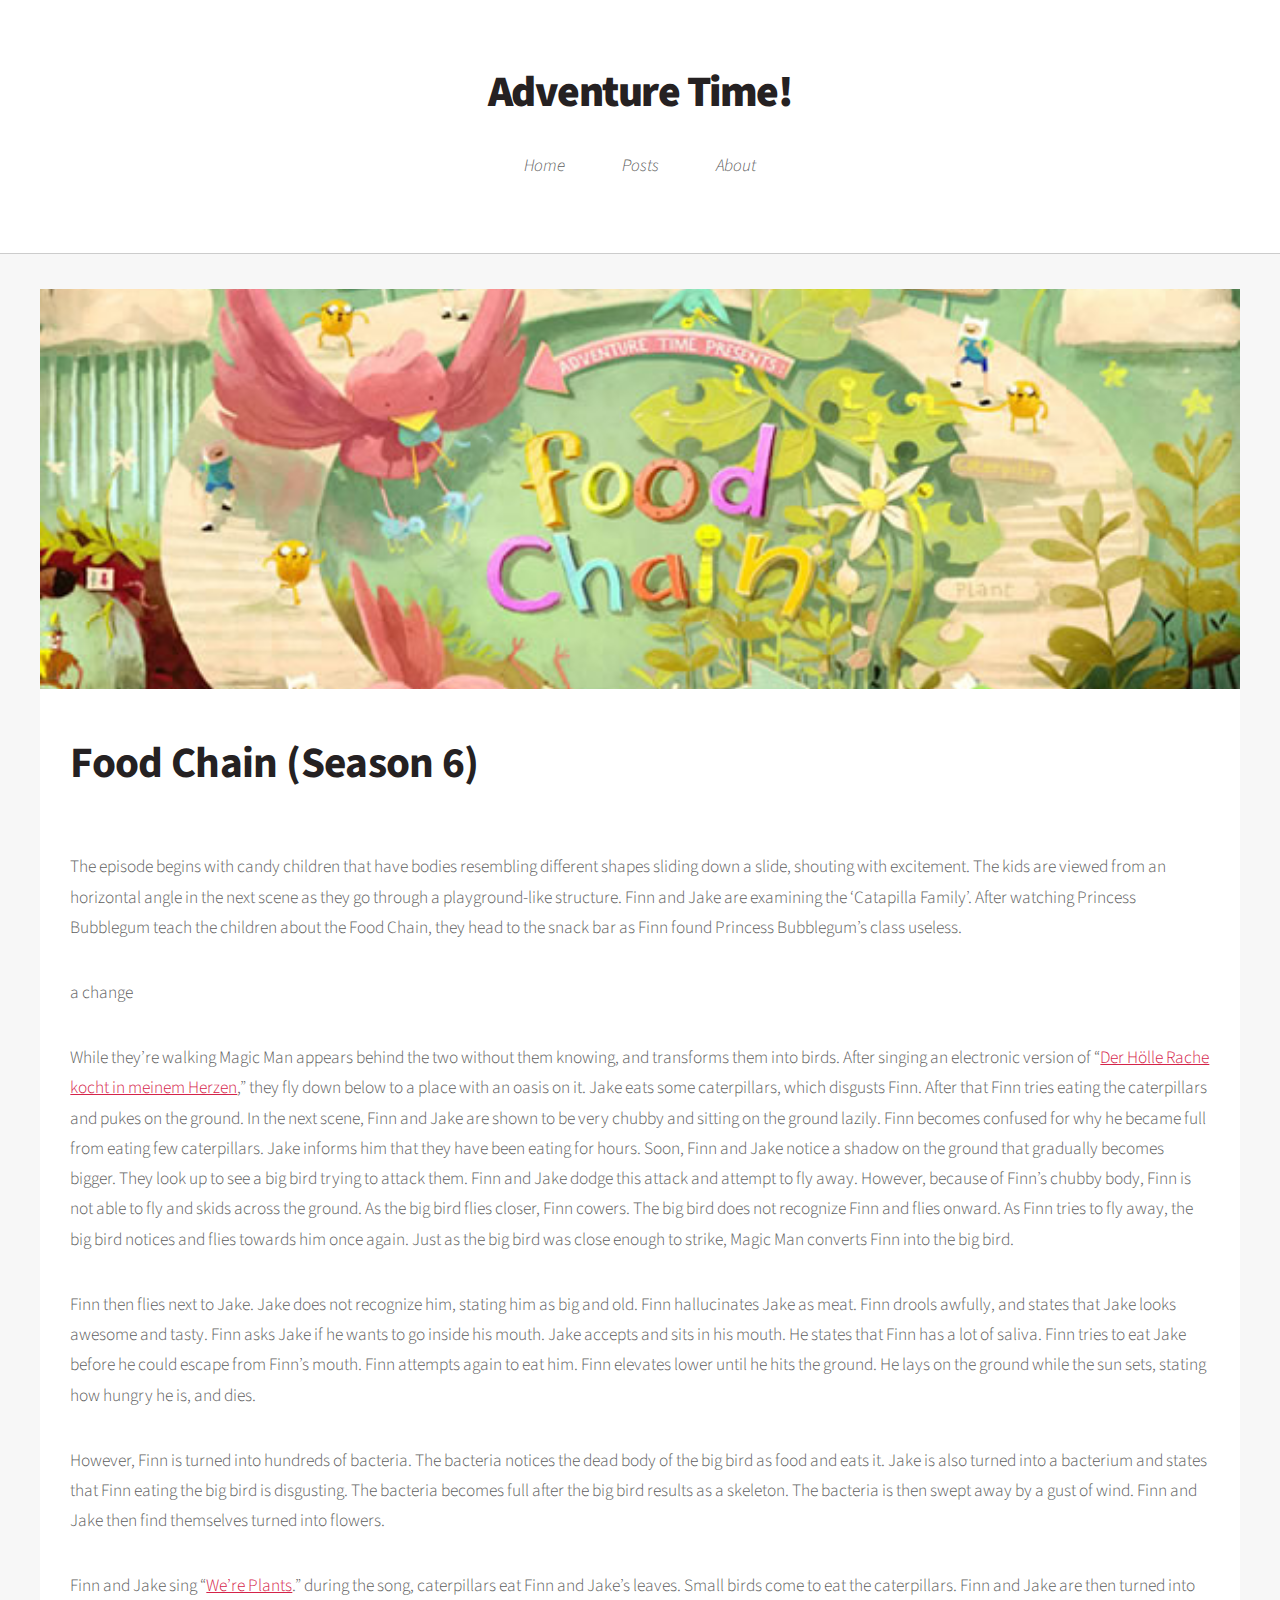
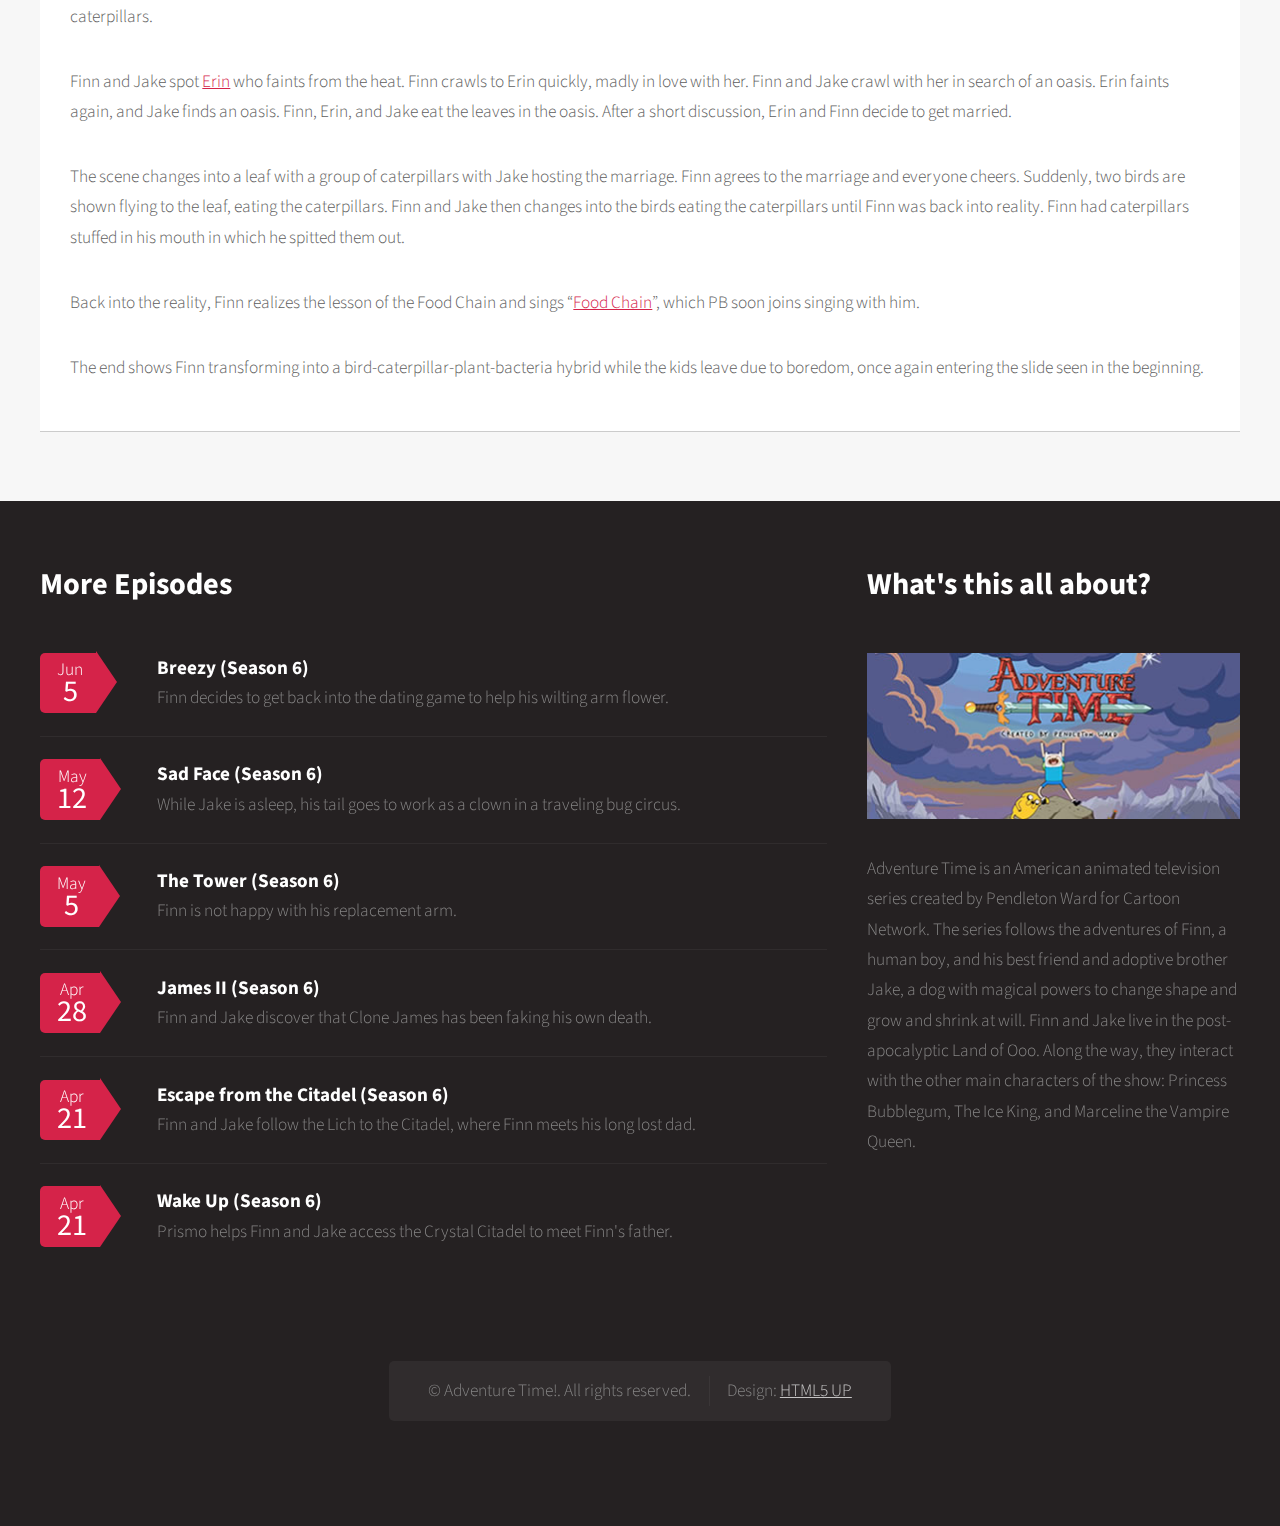
<file: posts/season-6-food-chain/index.html>
<!DOCTYPE html>
<html>

  <head>
    <title>Adventure Time!</title>
    <meta http-equiv="content-type" content="text/html; charset=utf-8" />
    <meta name="description" content="Finn and Jake learn about the food chain by becoming the food chain." />

    <meta name="keywords" content="adventure time,cartoon network,cartoons,finn,jake,princess bubblegum" />
    
    <script src="/assets/js/jquery.min.js"></script>
    <script src="/assets/js/skel.min.js"></script>
    <script src="/assets/js/skel-layers.min.js"></script>
    <script src="/assets/js/init.js"></script>
    <link rel="stylesheet" href="/assets/css/skel.css" />
    <link rel="stylesheet" href="/assets/css/style.css" />
    <link rel="stylesheet" href="/assets/css/style-desktop.css" />
    
    <link rel="alternate" type="application/rss+xml" title="Adventure Time!" href="" />
</head>


  <body>

    
<div id="header-wrapper">
    <div id="header">

        
            <h1><a href="/">Adventure Time!</a></h1>
        
        <nav id="nav">
            <ul>
                
                
                    <li><a href="/">Home</a></li>
                
                    <li><a href="/posts">Posts</a></li>
                
                    <li><a href="/about/">About</a></li>
                
            </ul>
        </nav>

        

    </div>
</div>


    
    <div id="main-wrapper">
        <div class="container">
            
            <article class="box post">
                <div class="image featured" style="background-image: url('/forestryio/images/foodchain.jpg');"></div>
                <header>
                    <h2>Food Chain (Season 6)</h2>
                    <p></p>
                </header>
                <p>The episode begins with candy children that have bodies resembling different shapes sliding down a slide, shouting with excitement. The kids are viewed from an horizontal angle in the next scene as they go through a playground-like structure. Finn and Jake are examining the &lsquo;Catapilla Family&rsquo;. After watching Princess Bubblegum teach the children about the Food Chain, they head to the snack bar as Finn found Princess Bubblegum&rsquo;s class useless.</p>

<p>a change</p>

<p>While they&rsquo;re walking Magic Man appears behind the two without them knowing, and transforms them into birds. After singing an electronic version of &ldquo;<a href="http://adventuretime.wikia.com/wiki/Der_H%C3%B6lle_Rache_kocht_in_meinem_Herzen">Der Hölle Rache kocht in meinem Herzen</a>,&rdquo; they fly down below to a place with an oasis on it. Jake eats some caterpillars, which disgusts Finn. After that Finn tries eating the caterpillars and pukes on the ground. In the next scene, Finn and Jake are shown to be very chubby and sitting on the ground lazily. Finn becomes confused for why he became full from eating few caterpillars. Jake informs him that they have been eating for hours. Soon, Finn and Jake notice a shadow on the ground that gradually becomes bigger. They look up to see a big bird trying to attack them. Finn and Jake dodge this attack and attempt to fly away. However, because of Finn&rsquo;s chubby body, Finn is not able to fly and skids across the ground. As the big bird flies closer, Finn cowers. The big bird does not recognize Finn and flies onward. As Finn tries to fly away, the big bird notices and flies towards him once again. Just as the big bird was close enough to strike, Magic Man converts Finn into the big bird.</p>

<p>Finn then flies next to Jake. Jake does not recognize him, stating him as big and old. Finn hallucinates Jake as meat. Finn drools awfully, and states that Jake looks awesome and tasty. Finn asks Jake if he wants to go inside his mouth. Jake accepts and sits in his mouth. He states that Finn has a lot of saliva. Finn tries to eat Jake before he could escape from Finn&rsquo;s mouth. Finn attempts again to eat him. Finn elevates lower until he hits the ground. He lays on the ground while the sun sets, stating how hungry he is, and dies.</p>

<p>However, Finn is turned into hundreds of bacteria. The bacteria notices the dead body of the big bird as food and eats it. Jake is also turned into a bacterium and states that Finn eating the big bird is disgusting. The bacteria becomes full after the big bird results as a skeleton. The bacteria is then swept away by a gust of wind. Finn and Jake then find themselves turned into flowers.</p>

<p>Finn and Jake sing &ldquo;<a href="http://adventuretime.wikia.com/wiki/We%27re_Plants">We&rsquo;re Plants</a>.&rdquo; during the song, caterpillars eat Finn and Jake&rsquo;s leaves. Small birds come to eat the caterpillars. Finn and Jake are then turned into caterpillars.</p>

<p>Finn and Jake spot <a href="http://adventuretime.wikia.com/wiki/Erin">Erin</a> who faints from the heat. Finn crawls to Erin quickly, madly in love with her. Finn and Jake crawl with her in search of an oasis. Erin faints again, and Jake finds an oasis. Finn, Erin, and Jake eat the leaves in the oasis. After a short discussion, Erin and Finn decide to get married.</p>

<p>The scene changes into a leaf with a group of caterpillars with Jake hosting the marriage. Finn agrees to the marriage and everyone cheers. Suddenly, two birds are shown flying to the leaf, eating the caterpillars. Finn and Jake then changes into the birds eating the caterpillars until Finn was back into reality. Finn had caterpillars stuffed in his mouth in which he spitted them out.</p>

<p>Back into the reality, Finn realizes the lesson of the Food Chain and sings &ldquo;<a href="http://adventuretime.wikia.com/wiki/Food_Chain_(song)">Food Chain</a>&rdquo;, which PB soon joins singing with him.</p>

<p>The end shows Finn transforming into a bird-caterpillar-plant-bacteria hybrid while the kids leave due to boredom, once again entering the slide seen in the beginning.</p>
            </article>
        </div>
    </div>

    
<div id="footer-wrapper">
    <section id="footer" class="container">
        <div class="row">
            <div class="8u">
                <section>
                    <header>
                        <h2>More Episodes</h2>
                    </header>
                    <ul class="dates">
                        
                    
                        
                    
                        
                    
                        
                        <li>
                            <span class="date">Jun<strong>5</strong></span>
                            <h3><a href="http://example.com/posts/season-6-breezy/">Breezy (Season 6)</a></h3>
                            <p>Finn decides to get back into the dating game to help his wilting arm flower.</p>
                        </li>
                        
                    
                        
                        <li>
                            <span class="date">May<strong>12</strong></span>
                            <h3><a href="http://example.com/posts/season-6-sad-face/">Sad Face (Season 6)</a></h3>
                            <p>While Jake is asleep, his tail goes to work as a clown in a traveling bug circus.</p>
                        </li>
                        
                    
                        
                        <li>
                            <span class="date">May<strong>5</strong></span>
                            <h3><a href="http://example.com/posts/season-6-the-tower/">The Tower (Season 6)</a></h3>
                            <p>Finn is not happy with his replacement arm.</p>
                        </li>
                        
                    
                        
                        <li>
                            <span class="date">Apr<strong>28</strong></span>
                            <h3><a href="http://example.com/posts/season-6-james-ii/">James II (Season 6)</a></h3>
                            <p>Finn and Jake discover that Clone James has been faking his own death.</p>
                        </li>
                        
                    
                        
                        <li>
                            <span class="date">Apr<strong>21</strong></span>
                            <h3><a href="http://example.com/posts/season-6-escape-the-citadel/">Escape from the Citadel (Season 6)</a></h3>
                            <p>Finn and Jake follow the Lich to the Citadel, where Finn meets his long lost dad.</p>
                        </li>
                        
                    
                        
                        <li>
                            <span class="date">Apr<strong>21</strong></span>
                            <h3><a href="http://example.com/posts/season-6-wake-up/">Wake Up (Season 6)</a></h3>
                            <p>Prismo helps Finn and Jake access the Crystal Citadel to meet Finn&#39;s father.</p>
                        </li>
                        
                    
                    </ul>
                </section>
            </div>
            <div class="4u">
                <section>
                    <header>
                        <h2>What's this all about?</h2>
                    </header>
                    <a href="#" class="image featured"><img src="/forestryio/images/about.jpg" alt="" /></a>
                    <p>Adventure Time is an American animated television series created by Pendleton Ward for Cartoon Network. The series follows the adventures of Finn, a human boy, and his best friend and adoptive brother Jake, a dog with magical powers to change shape and grow and shrink at will. Finn and Jake live in the post-apocalyptic Land of Ooo. Along the way, they interact with the other main characters of the show: Princess Bubblegum, The Ice King, and Marceline the Vampire Queen.</p>
                </section>
            </div>
        </div>
        <div class="row">
            <div class="12u">

                
                    <div id="copyright">
                        <ul class="links">
                            <li>&copy; Adventure Time!. All rights reserved.</li><li>Design: <a href="http://html5up.net">HTML5 UP</a></li>
                        </ul>
                    </div>

            </div>
        </div>
    </section>
</div>


  </body>

</html>
</file>
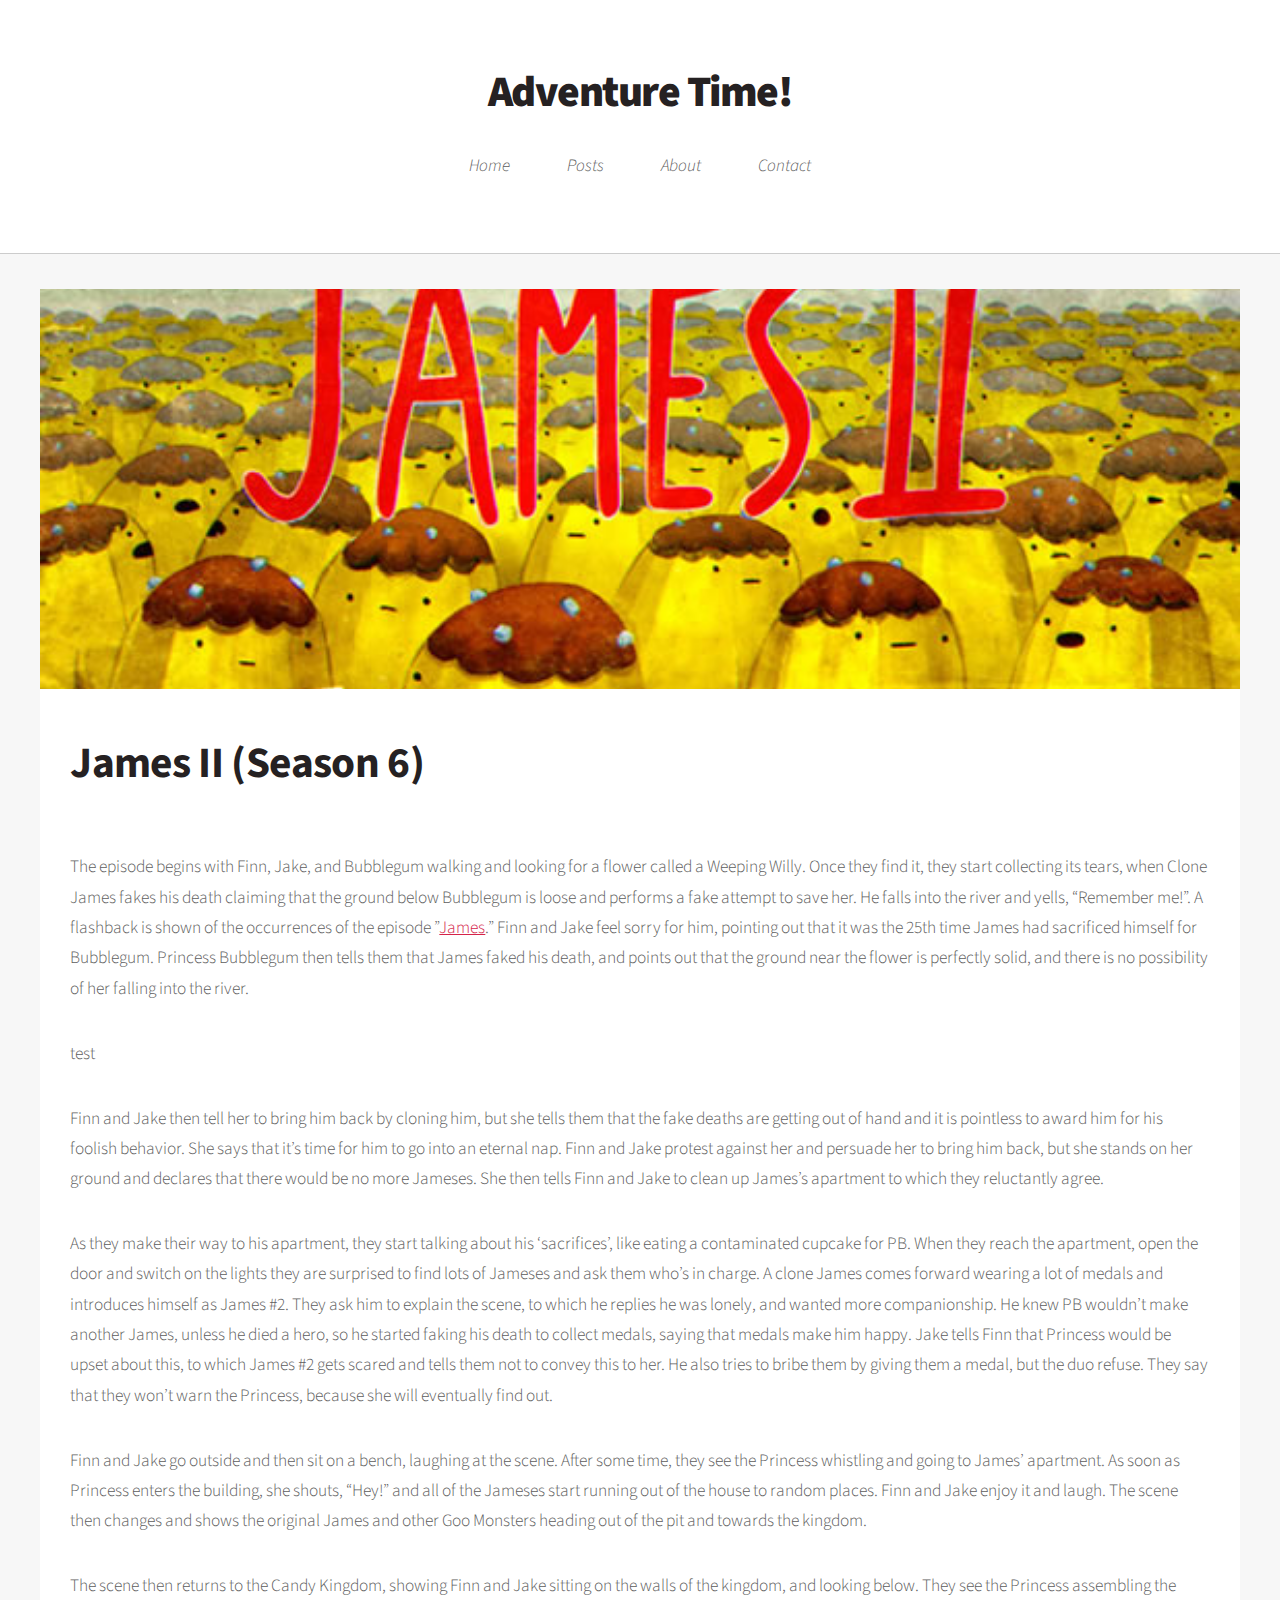
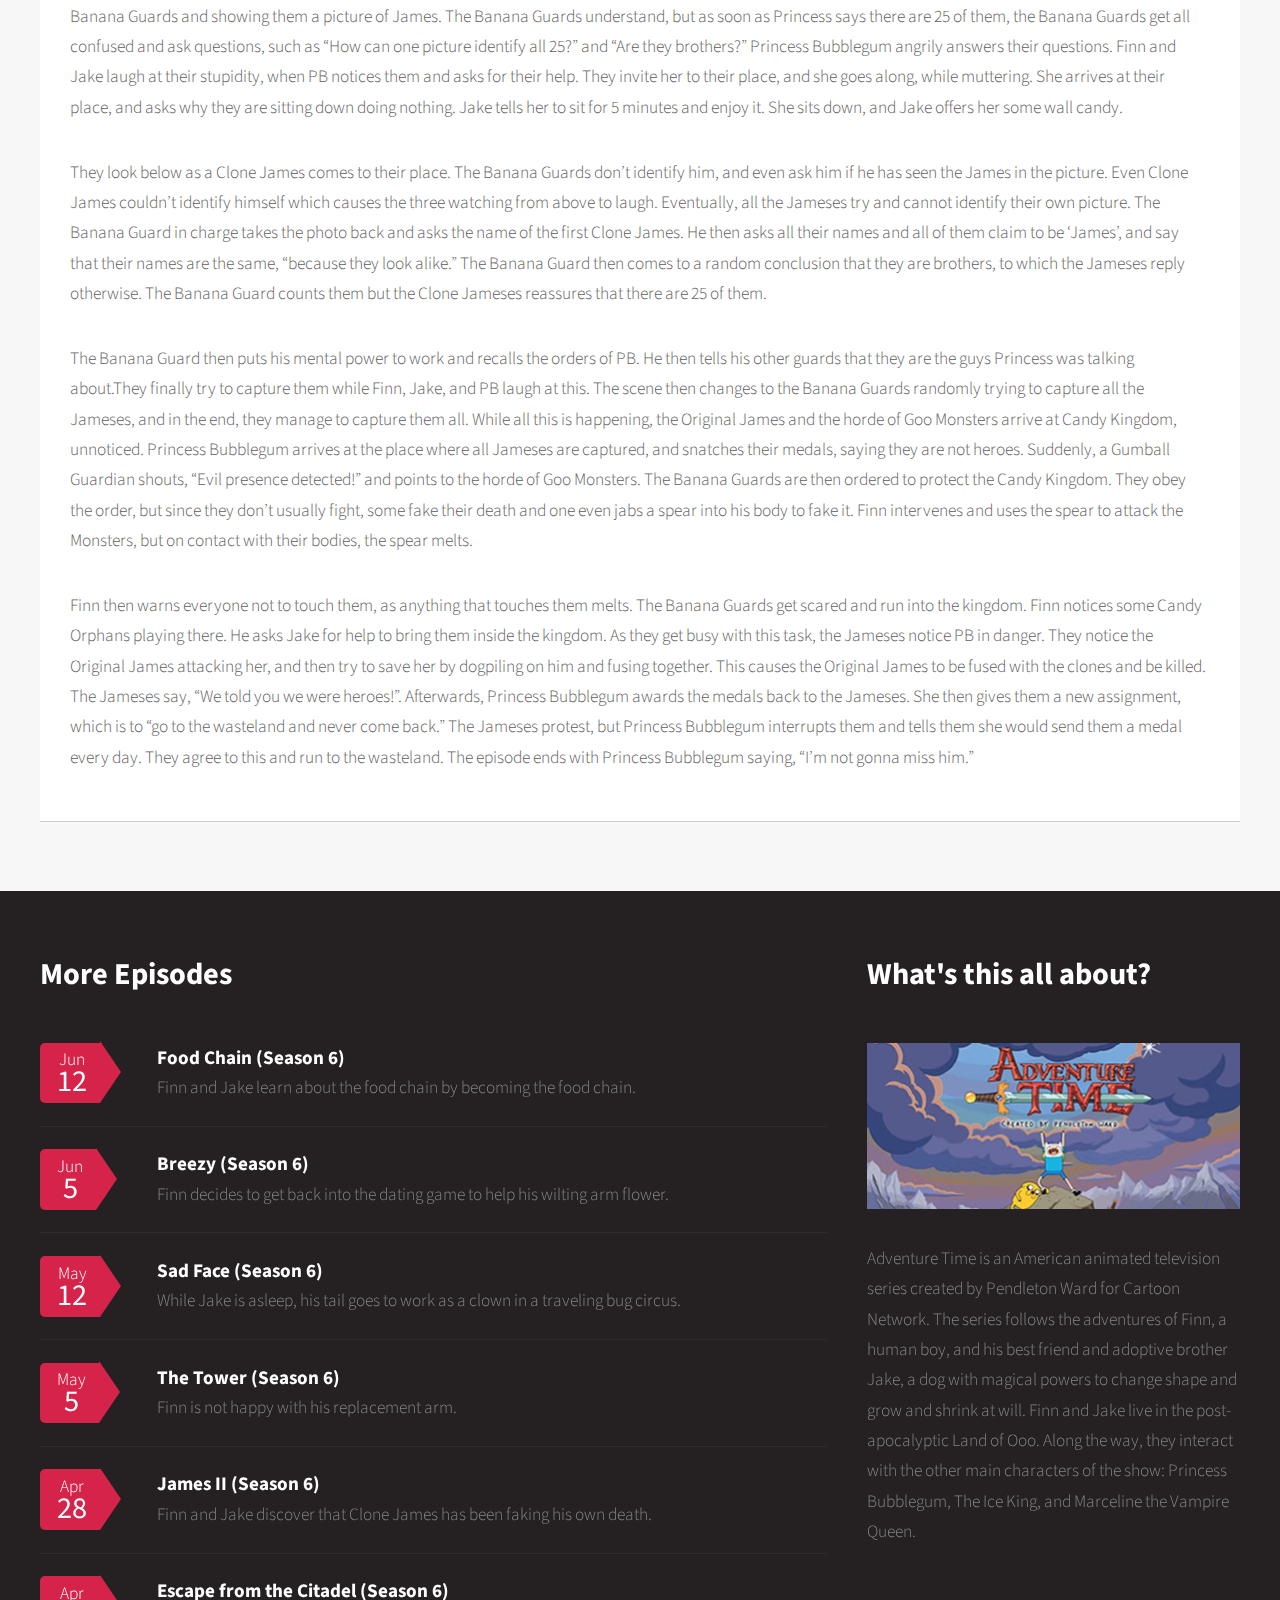
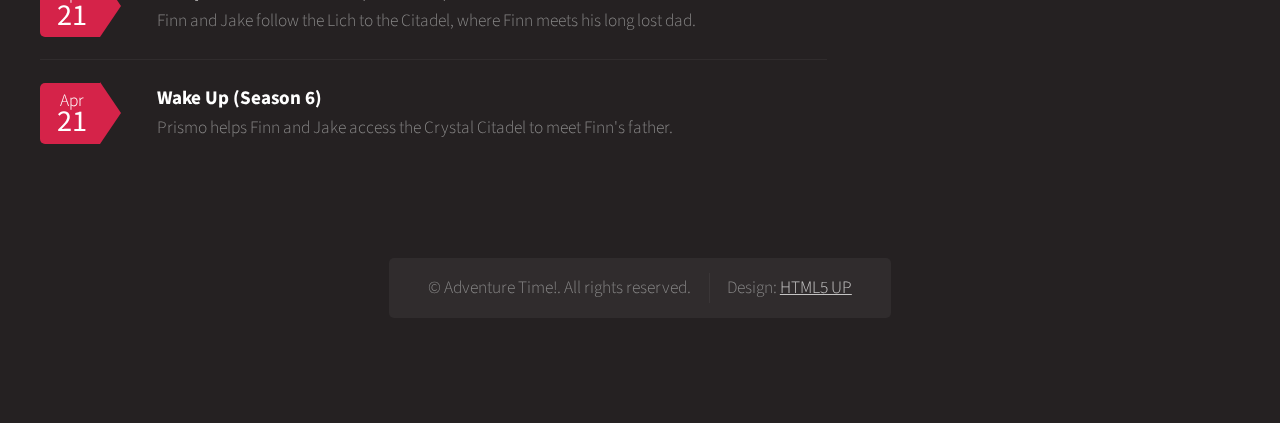
<file: posts/season-6-james-ii/index.html>
<!DOCTYPE html>
<html>

  <head>
    <title>Adventure Time!</title>
    <meta http-equiv="content-type" content="text/html; charset=utf-8" />
    <meta name="description" content="Finn and Jake discover that Clone James has been faking his own death." />

    <meta name="keywords" content="adventure time,cartoon network,cartoons,finn,jake,princess bubblegum" />
    
    <script src="/assets/js/jquery.min.js"></script>
    <script src="/assets/js/skel.min.js"></script>
    <script src="/assets/js/skel-layers.min.js"></script>
    <script src="/assets/js/init.js"></script>
    <link rel="stylesheet" href="/assets/css/skel.css" />
    <link rel="stylesheet" href="/assets/css/style.css" />
    <link rel="stylesheet" href="/assets/css/style-desktop.css" />
    
    <link rel="alternate" type="application/rss+xml" title="Adventure Time!" href="" />
</head>


  <body>

    
<div id="header-wrapper">
    <div id="header">

        
            <h1><a href="/">Adventure Time!</a></h1>
        
        <nav id="nav">
            <ul>
                
                
                    <li><a href="/">Home</a></li>
                
                    <li><a href="/posts">Posts</a></li>
                
                    <li><a href="/about/">About</a></li>
                
                    <li><a href="/contact/">Contact</a></li>
                
            </ul>
        </nav>

        

    </div>
</div>


    
    <div id="main-wrapper">
        <div class="container">
            
            <article class="box post">
                <div class="image featured" style="background-image: url('/forestryio/images/jamesii.jpg');"></div>
                <header>
                    <h2>James II (Season 6)</h2>
                    <p></p>
                </header>
                <p>The episode begins with Finn, Jake, and Bubblegum walking and looking for a flower called a Weeping Willy. Once they find it, they start collecting its tears, when Clone James fakes his death claiming that the ground below Bubblegum is loose and performs a fake attempt to save her. He falls into the river and yells, &ldquo;Remember me!&rdquo;. A flashback is shown of the occurrences of the episode &rdquo;<a href="http://adventuretime.wikia.com/wiki/James">James</a>.&rdquo; Finn and Jake feel sorry for him, pointing out that it was the 25th time James had sacrificed himself for Bubblegum. Princess Bubblegum then tells them that James faked his death, and points out that the ground near the flower is perfectly solid, and there is no possibility of her falling into the river.</p>

<p>test</p>

<p>Finn and Jake then tell her to bring him back by cloning him, but she tells them that the fake deaths are getting out of hand and it is pointless to award him for his foolish behavior. She says that it&rsquo;s time for him to go into an eternal nap. Finn and Jake protest against her and persuade her to bring him back, but she stands on her ground and declares that there would be no more Jameses. She then tells Finn and Jake to clean up James&rsquo;s apartment to which they reluctantly agree.</p>

<p>As they make their way to his apartment, they start talking about his &lsquo;sacrifices&rsquo;, like eating a contaminated cupcake for PB. When they reach the apartment, open the door and switch on the lights they are surprised to find lots of Jameses and ask them who&rsquo;s in charge. A clone James comes forward wearing a lot of medals and introduces himself as James #2. They ask him to explain the scene, to which he replies he was lonely, and wanted more companionship. He knew PB wouldn&rsquo;t make another James, unless he died a hero, so he started faking his death to collect medals, saying that medals make him happy. Jake tells Finn that Princess would be upset about this, to which James #2 gets scared and tells them not to convey this to her. He also tries to bribe them by giving them a medal, but the duo refuse. They say that they won&rsquo;t warn the Princess, because she will eventually find out.</p>

<p>Finn and Jake go outside and then sit on a bench, laughing at the scene. After some time, they see the Princess whistling and going to James&rsquo; apartment. As soon as Princess enters the building, she shouts, &ldquo;Hey!&rdquo; and all of the Jameses start running out of the house to random places. Finn and Jake enjoy it and laugh. The scene then changes and shows the original James and other Goo Monsters heading out of the pit and towards the kingdom.</p>

<p>The scene then returns to the Candy Kingdom, showing Finn and Jake sitting on the walls of the kingdom, and looking below. They see the Princess assembling the Banana Guards and showing them a picture of James. The Banana Guards understand, but as soon as Princess says there are 25 of them, the Banana Guards get all confused and ask questions, such as &ldquo;How can one picture identify all 25?&rdquo; and &ldquo;Are they brothers?&rdquo; Princess Bubblegum angrily answers their questions. Finn and Jake laugh at their stupidity, when PB notices them and asks for their help. They invite her to their place, and she goes along, while muttering. She arrives at their place, and asks why they are sitting down doing nothing. Jake tells her to sit for 5 minutes and enjoy it. She sits down, and Jake offers her some wall candy.</p>

<p>They look below as a Clone James comes to their place. The Banana Guards don&rsquo;t identify him, and even ask him if he has seen the James in the picture. Even Clone James couldn&rsquo;t identify himself which causes the three watching from above to laugh. Eventually, all the Jameses try and cannot identify their own picture. The Banana Guard in charge takes the photo back and asks the name of the first Clone James. He then asks all their names and all of them claim to be &lsquo;James&rsquo;, and say that their names are the same, &ldquo;because they look alike.&rdquo; The Banana Guard then comes to a random conclusion that they are brothers, to which the Jameses reply otherwise. The Banana Guard counts them but the Clone Jameses reassures that there are 25 of them.</p>

<p>The Banana Guard then puts his mental power to work and recalls the orders of PB. He then tells his other guards that they are the guys Princess was talking about.They finally try to capture them while Finn, Jake, and PB laugh at this. The scene then changes to the Banana Guards randomly trying to capture all the Jameses, and in the end, they manage to capture them all. While all this is happening, the Original James and the horde of Goo Monsters arrive at Candy Kingdom, unnoticed. Princess Bubblegum arrives at the place where all Jameses are captured, and snatches their medals, saying they are not heroes. Suddenly, a Gumball Guardian shouts, &ldquo;Evil presence detected!&rdquo; and points to the horde of Goo Monsters. The Banana Guards are then ordered to protect the Candy Kingdom. They obey the order, but since they don&rsquo;t usually fight, some fake their death and one even jabs a spear into his body to fake it. Finn intervenes and uses the spear to attack the Monsters, but on contact with their bodies, the spear melts.</p>

<p>Finn then warns everyone not to touch them, as anything that touches them melts. The Banana Guards get scared and run into the kingdom. Finn notices some Candy Orphans playing there. He asks Jake for help to bring them inside the kingdom. As they get busy with this task, the Jameses notice PB in danger. They notice the Original James attacking her, and then try to save her by dogpiling on him and fusing together. This causes the Original James to be fused with the clones and be killed. The Jameses say, &ldquo;We told you we were heroes!&rdquo;. Afterwards, Princess Bubblegum awards the medals back to the Jameses. She then gives them a new assignment, which is to &ldquo;go to the wasteland and never come back.&rdquo; The Jameses protest, but Princess Bubblegum interrupts them and tells them she would send them a medal every day. They agree to this and run to the wasteland. The episode ends with Princess Bubblegum saying, &ldquo;I&rsquo;m not gonna miss him.&rdquo;</p>
            </article>
        </div>
    </div>

    
<div id="footer-wrapper">
    <section id="footer" class="container">
        <div class="row">
            <div class="8u">
                <section>
                    <header>
                        <h2>More Episodes</h2>
                    </header>
                    <ul class="dates">
                        
                    
                        
                    
                        
                    
                        
                        <li>
                            <span class="date">Jun<strong>12</strong></span>
                            <h3><a href="http://example.com/posts/season-6-food-chain/">Food Chain (Season 6)</a></h3>
                            <p>Finn and Jake learn about the food chain by becoming the food chain.</p>
                        </li>
                        
                    
                        
                        <li>
                            <span class="date">Jun<strong>5</strong></span>
                            <h3><a href="http://example.com/posts/season-6-breezy/">Breezy (Season 6)</a></h3>
                            <p>Finn decides to get back into the dating game to help his wilting arm flower.</p>
                        </li>
                        
                    
                        
                        <li>
                            <span class="date">May<strong>12</strong></span>
                            <h3><a href="http://example.com/posts/season-6-sad-face/">Sad Face (Season 6)</a></h3>
                            <p>While Jake is asleep, his tail goes to work as a clown in a traveling bug circus.</p>
                        </li>
                        
                    
                        
                        <li>
                            <span class="date">May<strong>5</strong></span>
                            <h3><a href="http://example.com/posts/season-6-the-tower/">The Tower (Season 6)</a></h3>
                            <p>Finn is not happy with his replacement arm.</p>
                        </li>
                        
                    
                        
                        <li>
                            <span class="date">Apr<strong>28</strong></span>
                            <h3><a href="http://example.com/posts/season-6-james-ii/">James II (Season 6)</a></h3>
                            <p>Finn and Jake discover that Clone James has been faking his own death.</p>
                        </li>
                        
                    
                        
                        <li>
                            <span class="date">Apr<strong>21</strong></span>
                            <h3><a href="http://example.com/posts/season-6-escape-the-citadel/">Escape from the Citadel (Season 6)</a></h3>
                            <p>Finn and Jake follow the Lich to the Citadel, where Finn meets his long lost dad.</p>
                        </li>
                        
                    
                        
                        <li>
                            <span class="date">Apr<strong>21</strong></span>
                            <h3><a href="http://example.com/posts/season-6-wake-up/">Wake Up (Season 6)</a></h3>
                            <p>Prismo helps Finn and Jake access the Crystal Citadel to meet Finn&#39;s father.</p>
                        </li>
                        
                    
                    </ul>
                </section>
            </div>
            <div class="4u">
                <section>
                    <header>
                        <h2>What's this all about?</h2>
                    </header>
                    <a href="#" class="image featured"><img src="/forestryio/images/about.jpg" alt="" /></a>
                    <p>Adventure Time is an American animated television series created by Pendleton Ward for Cartoon Network. The series follows the adventures of Finn, a human boy, and his best friend and adoptive brother Jake, a dog with magical powers to change shape and grow and shrink at will. Finn and Jake live in the post-apocalyptic Land of Ooo. Along the way, they interact with the other main characters of the show: Princess Bubblegum, The Ice King, and Marceline the Vampire Queen.</p>
                </section>
            </div>
        </div>
        <div class="row">
            <div class="12u">

                
                    <div id="copyright">
                        <ul class="links">
                            <li>&copy; Adventure Time!. All rights reserved.</li><li>Design: <a href="http://html5up.net">HTML5 UP</a></li>
                        </ul>
                    </div>

            </div>
        </div>
    </section>
</div>


  </body>

</html>
</file>
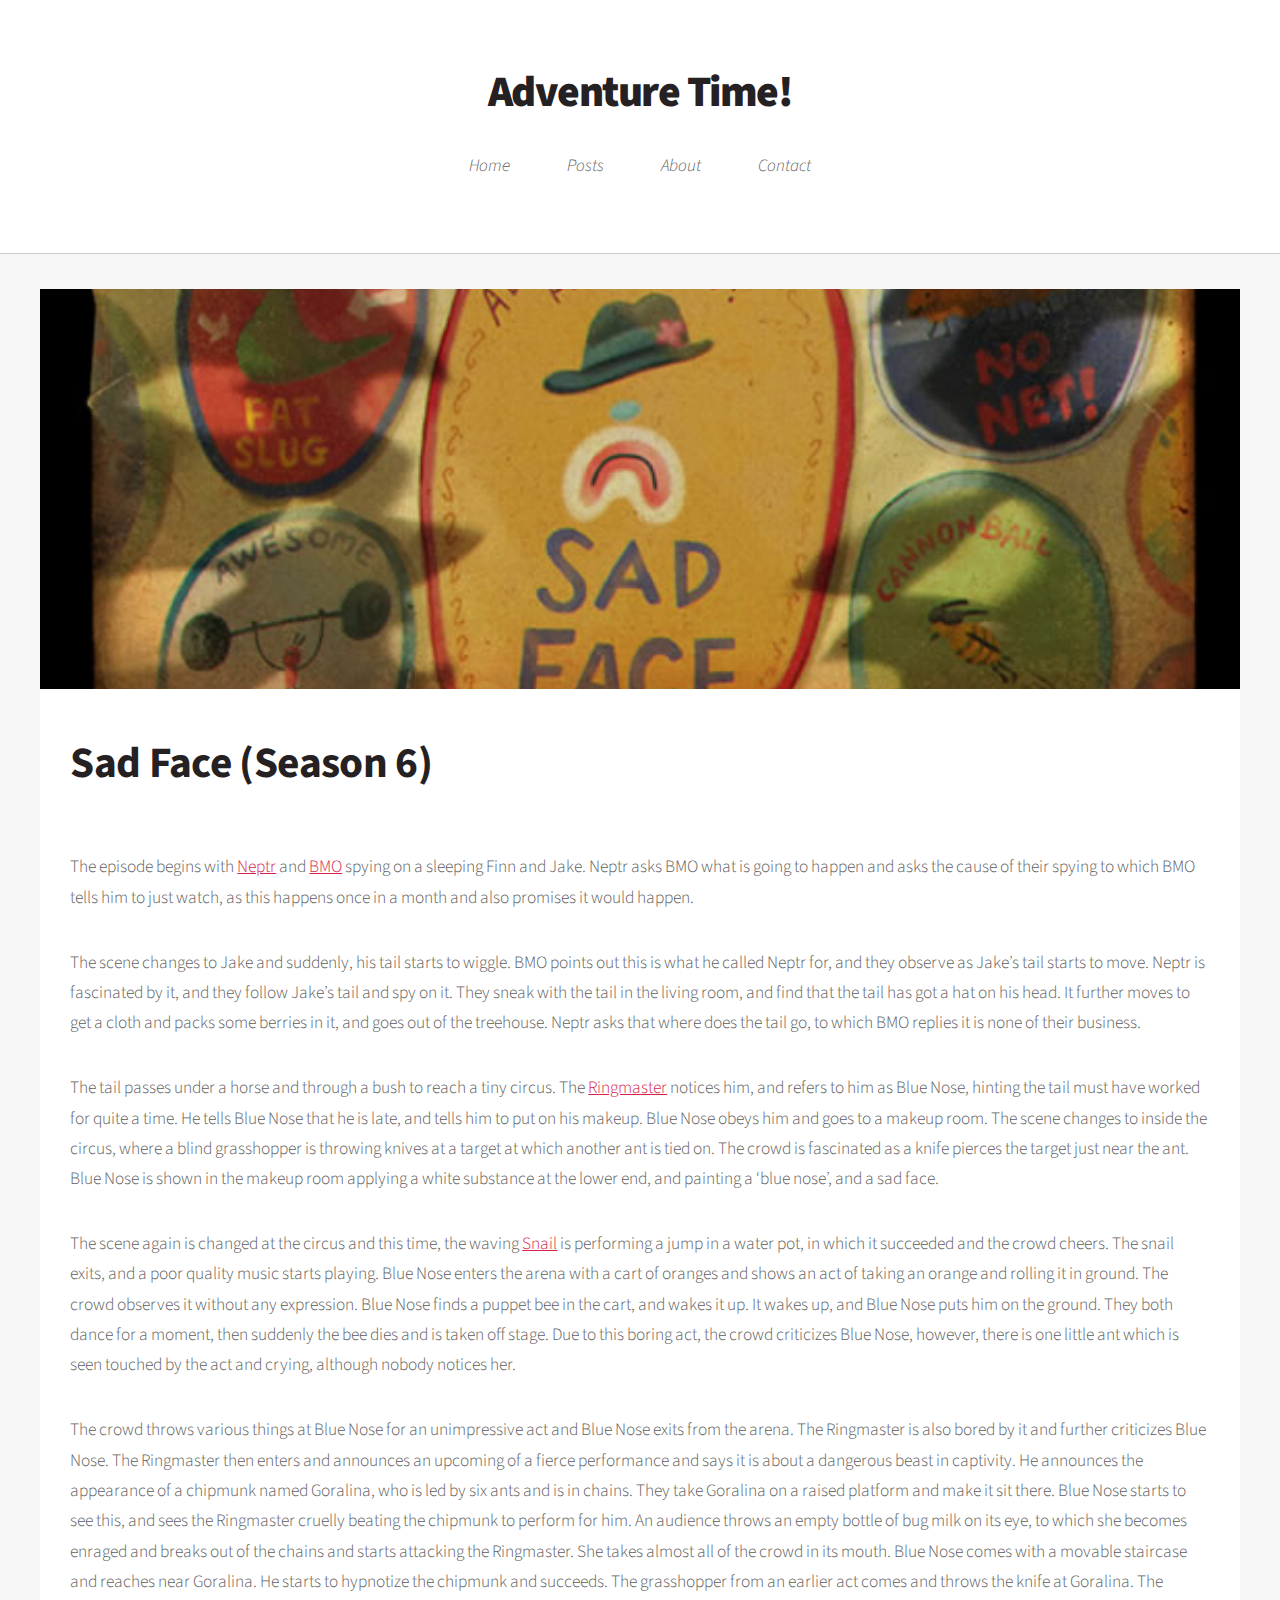
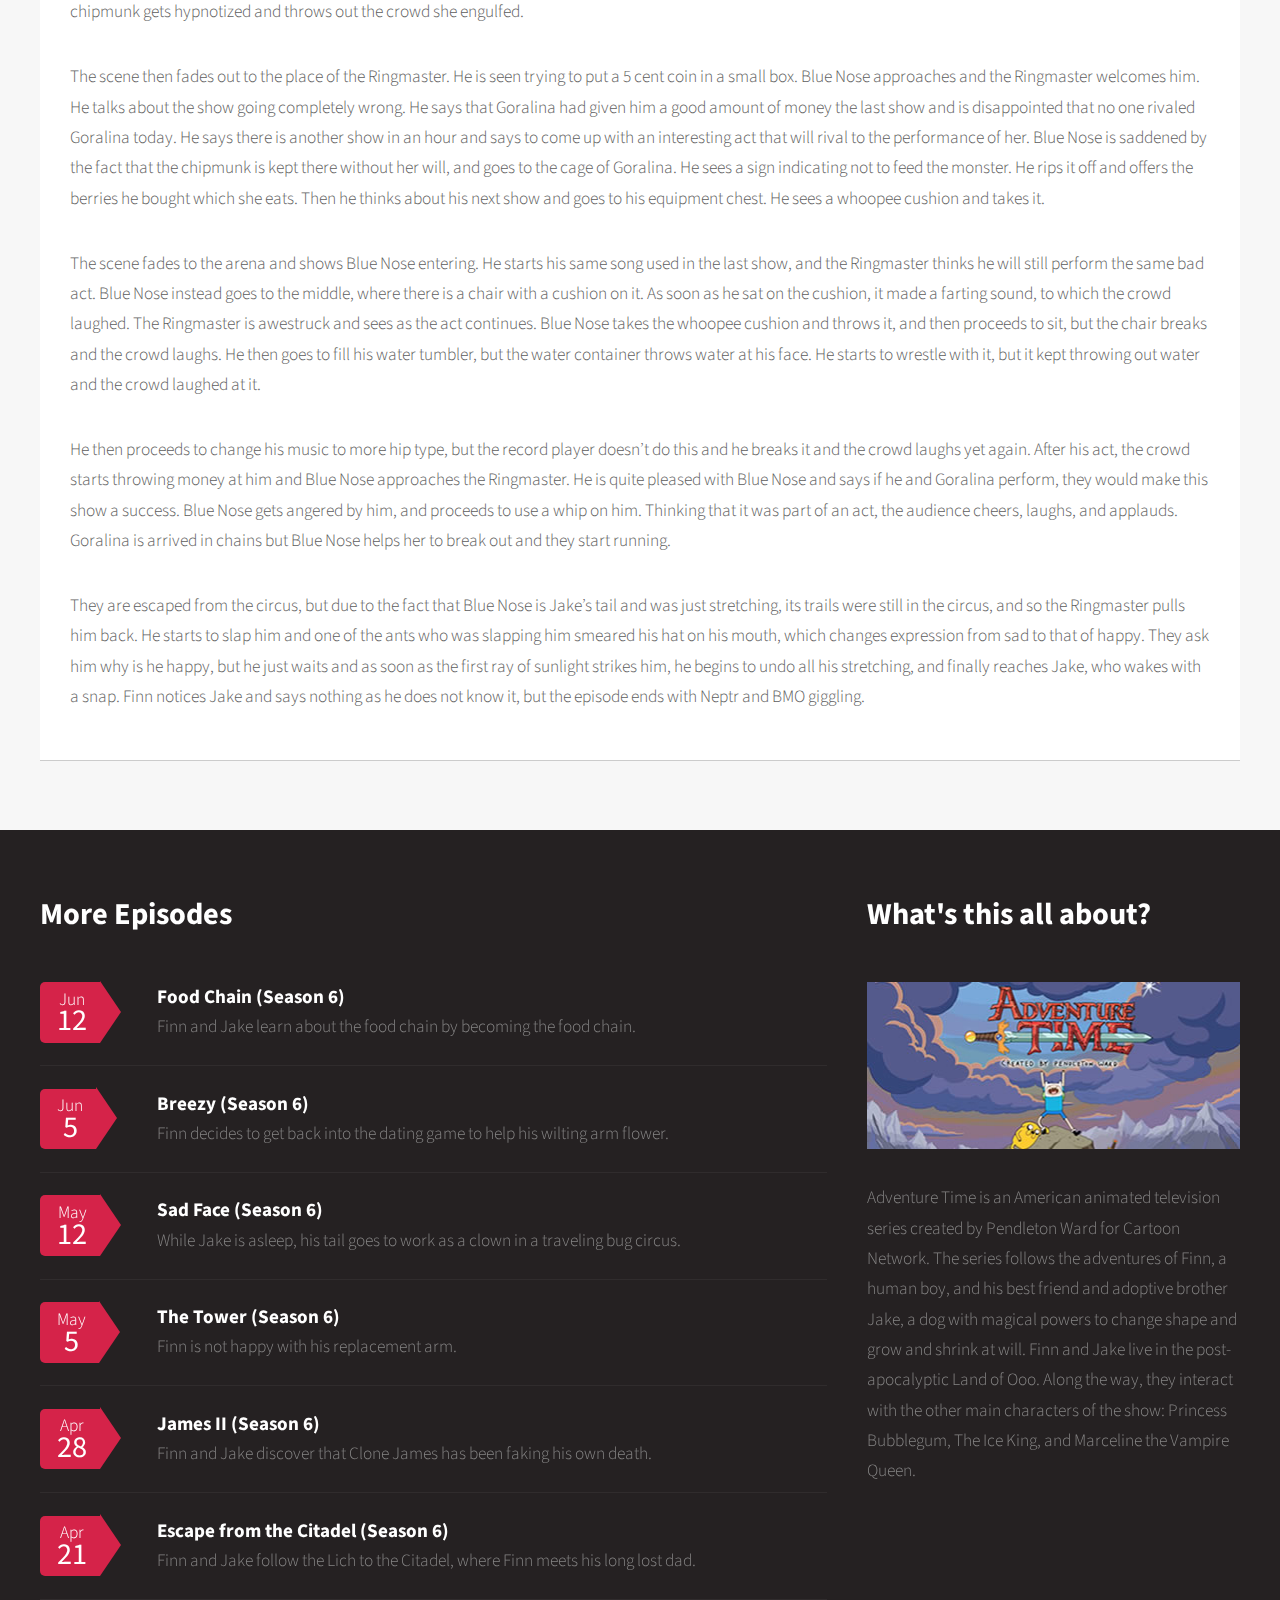
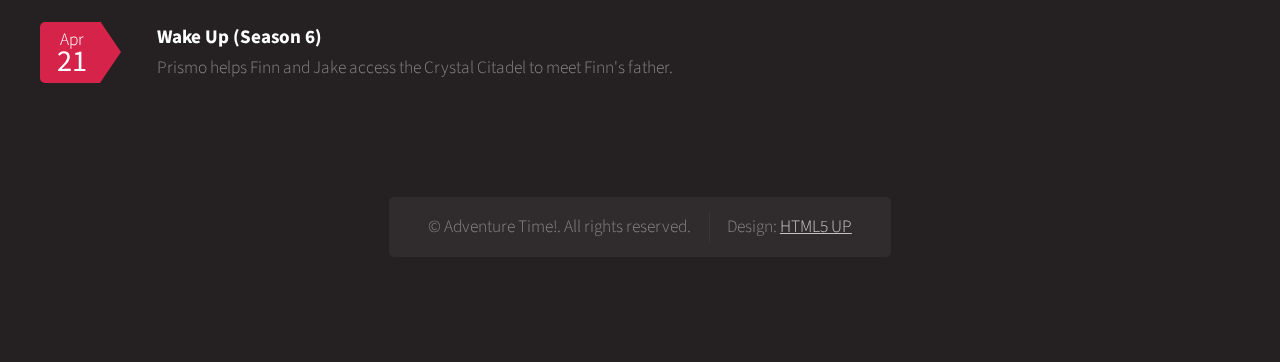
<file: posts/season-6-sad-face/index.html>
<!DOCTYPE html>
<html>

  <head>
    <title>Adventure Time!</title>
    <meta http-equiv="content-type" content="text/html; charset=utf-8" />
    <meta name="description" content="While Jake is asleep, his tail goes to work as a clown in a traveling bug circus." />

    <meta name="keywords" content="adventure time,cartoon network,cartoons,finn,jake,princess bubblegum" />
    
    <script src="/assets/js/jquery.min.js"></script>
    <script src="/assets/js/skel.min.js"></script>
    <script src="/assets/js/skel-layers.min.js"></script>
    <script src="/assets/js/init.js"></script>
    <link rel="stylesheet" href="/assets/css/skel.css" />
    <link rel="stylesheet" href="/assets/css/style.css" />
    <link rel="stylesheet" href="/assets/css/style-desktop.css" />
    
    <link rel="alternate" type="application/rss+xml" title="Adventure Time!" href="" />
</head>


  <body>

    
<div id="header-wrapper">
    <div id="header">

        
            <h1><a href="/">Adventure Time!</a></h1>
        
        <nav id="nav">
            <ul>
                
                
                    <li><a href="/">Home</a></li>
                
                    <li><a href="/posts">Posts</a></li>
                
                    <li><a href="/about/">About</a></li>
                
                    <li><a href="/contact/">Contact</a></li>
                
            </ul>
        </nav>

        

    </div>
</div>


    
    <div id="main-wrapper">
        <div class="container">
            
            <article class="box post">
                <div class="image featured" style="background-image: url('/forestryio/images/sadface.jpg');"></div>
                <header>
                    <h2>Sad Face (Season 6)</h2>
                    <p></p>
                </header>
                <p>The episode begins with <a href="http://adventuretime.wikia.com/wiki/Neptr">Neptr</a> and <a href="http://adventuretime.wikia.com/wiki/BMO">BMO</a> spying on a sleeping Finn and Jake. Neptr asks BMO what is going to happen and asks the cause of their spying to which BMO tells him to just watch, as this happens once in a month and also promises it would happen.</p>

<p>The scene changes to Jake and suddenly, his tail starts to wiggle. BMO points out this is what he called Neptr for, and they observe as Jake&rsquo;s tail starts to move. Neptr is fascinated by it, and they follow Jake&rsquo;s tail and spy on it. They sneak with the tail in the living room, and find that the tail has got a hat on his head. It further moves to get a cloth and packs some berries in it, and goes out of the treehouse. Neptr asks that where does the tail go, to which BMO replies it is none of their business.</p>

<p>The tail passes under a horse and through a bush to reach a tiny circus. The <a href="http://adventuretime.wikia.com/wiki/Ringmaster">Ringmaster</a> notices him, and refers to him as Blue Nose, hinting the tail must have worked for quite a time. He tells Blue Nose that he is late, and tells him to put on his makeup. Blue Nose obeys him and goes to a makeup room. The scene changes to inside the circus, where a blind grasshopper is throwing knives at a target at which another ant is tied on. The crowd is fascinated as a knife pierces the target just near the ant. Blue Nose is shown in the makeup room applying a white substance at the lower end, and painting a &lsquo;blue nose&rsquo;, and a sad face.</p>

<p>The scene again is changed at the circus and this time, the waving <a href="http://adventuretime.wikia.com/wiki/Snail">Snail</a> is performing a jump in a water pot, in which it succeeded and the crowd cheers. The snail exits, and a poor quality music starts playing. Blue Nose enters the arena with a cart of oranges and shows an act of taking an orange and rolling it in ground. The crowd observes it without any expression. Blue Nose finds a puppet bee in the cart, and wakes it up. It wakes up, and Blue Nose puts him on the ground. They both dance for a moment, then suddenly the bee dies and is taken off stage. Due to this boring act, the crowd criticizes Blue Nose, however, there is one little ant which is seen touched by the act and crying, although nobody notices her.</p>

<p>The crowd throws various things at Blue Nose for an unimpressive act and Blue Nose exits from the arena. The Ringmaster is also bored by it and further criticizes Blue Nose. The Ringmaster then enters and announces an upcoming of a fierce performance and says it is about a dangerous beast in captivity. He announces the appearance of a chipmunk named Goralina, who is led by six ants and is in chains. They take Goralina on a raised platform and make it sit there. Blue Nose starts to see this, and sees the Ringmaster cruelly beating the chipmunk to perform for him. An audience throws an empty bottle of bug milk on its eye, to which she becomes enraged and breaks out of the chains and starts attacking the Ringmaster. She takes almost all of the crowd in its mouth. Blue Nose comes with a movable staircase and reaches near Goralina. He starts to hypnotize the chipmunk and succeeds. The grasshopper from an earlier act comes and throws the knife at Goralina. The chipmunk gets hypnotized and throws out the crowd she engulfed.</p>

<p>The scene then fades out to the place of the Ringmaster. He is seen trying to put a 5 cent coin in a small box. Blue Nose approaches and the Ringmaster welcomes him. He talks about the show going completely wrong. He says that Goralina had given him a good amount of money the last show and is disappointed that no one rivaled Goralina today. He says there is another show in an hour and says to come up with an interesting act that will rival to the performance of her. Blue Nose is saddened by the fact that the chipmunk is kept there without her will, and goes to the cage of Goralina. He sees a sign indicating not to feed the monster. He rips it off and offers the berries he bought which she eats. Then he thinks about his next show and goes to his equipment chest. He sees a whoopee cushion and takes it.</p>

<p>The scene fades to the arena and shows Blue Nose entering. He starts his same song used in the last show, and the Ringmaster thinks he will still perform the same bad act. Blue Nose instead goes to the middle, where there is a chair with a cushion on it. As soon as he sat on the cushion, it made a farting sound, to which the crowd laughed. The Ringmaster is awestruck and sees as the act continues. Blue Nose takes the whoopee cushion and throws it, and then proceeds to sit, but the chair breaks and the crowd laughs. He then goes to fill his water tumbler, but the water container throws water at his face. He starts to wrestle with it, but it kept throwing out water and the crowd laughed at it.</p>

<p>He then proceeds to change his music to more hip type, but the record player doesn&rsquo;t do this and he breaks it and the crowd laughs yet again. After his act, the crowd starts throwing money at him and Blue Nose approaches the Ringmaster. He is quite pleased with Blue Nose and says if he and Goralina perform, they would make this show a success. Blue Nose gets angered by him, and proceeds to use a whip on him. Thinking that it was part of an act, the audience cheers, laughs, and applauds. Goralina is arrived in chains but Blue Nose helps her to break out and they start running.</p>

<p>They are escaped from the circus, but due to the fact that Blue Nose is Jake&rsquo;s tail and was just stretching, its trails were still in the circus, and so the Ringmaster pulls him back. He starts to slap him and one of the ants who was slapping him smeared his hat on his mouth, which changes expression from sad to that of happy. They ask him why is he happy, but he just waits and as soon as the first ray of sunlight strikes him, he begins to undo all his stretching, and finally reaches Jake, who wakes with a snap. Finn notices Jake and says nothing as he does not know it, but the episode ends with Neptr and BMO giggling.</p>
            </article>
        </div>
    </div>

    
<div id="footer-wrapper">
    <section id="footer" class="container">
        <div class="row">
            <div class="8u">
                <section>
                    <header>
                        <h2>More Episodes</h2>
                    </header>
                    <ul class="dates">
                        
                    
                        
                    
                        
                    
                        
                        <li>
                            <span class="date">Jun<strong>12</strong></span>
                            <h3><a href="http://example.com/posts/season-6-food-chain/">Food Chain (Season 6)</a></h3>
                            <p>Finn and Jake learn about the food chain by becoming the food chain.</p>
                        </li>
                        
                    
                        
                        <li>
                            <span class="date">Jun<strong>5</strong></span>
                            <h3><a href="http://example.com/posts/season-6-breezy/">Breezy (Season 6)</a></h3>
                            <p>Finn decides to get back into the dating game to help his wilting arm flower.</p>
                        </li>
                        
                    
                        
                        <li>
                            <span class="date">May<strong>12</strong></span>
                            <h3><a href="http://example.com/posts/season-6-sad-face/">Sad Face (Season 6)</a></h3>
                            <p>While Jake is asleep, his tail goes to work as a clown in a traveling bug circus.</p>
                        </li>
                        
                    
                        
                        <li>
                            <span class="date">May<strong>5</strong></span>
                            <h3><a href="http://example.com/posts/season-6-the-tower/">The Tower (Season 6)</a></h3>
                            <p>Finn is not happy with his replacement arm.</p>
                        </li>
                        
                    
                        
                        <li>
                            <span class="date">Apr<strong>28</strong></span>
                            <h3><a href="http://example.com/posts/season-6-james-ii/">James II (Season 6)</a></h3>
                            <p>Finn and Jake discover that Clone James has been faking his own death.</p>
                        </li>
                        
                    
                        
                        <li>
                            <span class="date">Apr<strong>21</strong></span>
                            <h3><a href="http://example.com/posts/season-6-escape-the-citadel/">Escape from the Citadel (Season 6)</a></h3>
                            <p>Finn and Jake follow the Lich to the Citadel, where Finn meets his long lost dad.</p>
                        </li>
                        
                    
                        
                        <li>
                            <span class="date">Apr<strong>21</strong></span>
                            <h3><a href="http://example.com/posts/season-6-wake-up/">Wake Up (Season 6)</a></h3>
                            <p>Prismo helps Finn and Jake access the Crystal Citadel to meet Finn&#39;s father.</p>
                        </li>
                        
                    
                    </ul>
                </section>
            </div>
            <div class="4u">
                <section>
                    <header>
                        <h2>What's this all about?</h2>
                    </header>
                    <a href="#" class="image featured"><img src="/forestryio/images/about.jpg" alt="" /></a>
                    <p>Adventure Time is an American animated television series created by Pendleton Ward for Cartoon Network. The series follows the adventures of Finn, a human boy, and his best friend and adoptive brother Jake, a dog with magical powers to change shape and grow and shrink at will. Finn and Jake live in the post-apocalyptic Land of Ooo. Along the way, they interact with the other main characters of the show: Princess Bubblegum, The Ice King, and Marceline the Vampire Queen.</p>
                </section>
            </div>
        </div>
        <div class="row">
            <div class="12u">

                
                    <div id="copyright">
                        <ul class="links">
                            <li>&copy; Adventure Time!. All rights reserved.</li><li>Design: <a href="http://html5up.net">HTML5 UP</a></li>
                        </ul>
                    </div>

            </div>
        </div>
    </section>
</div>


  </body>

</html>
</file>
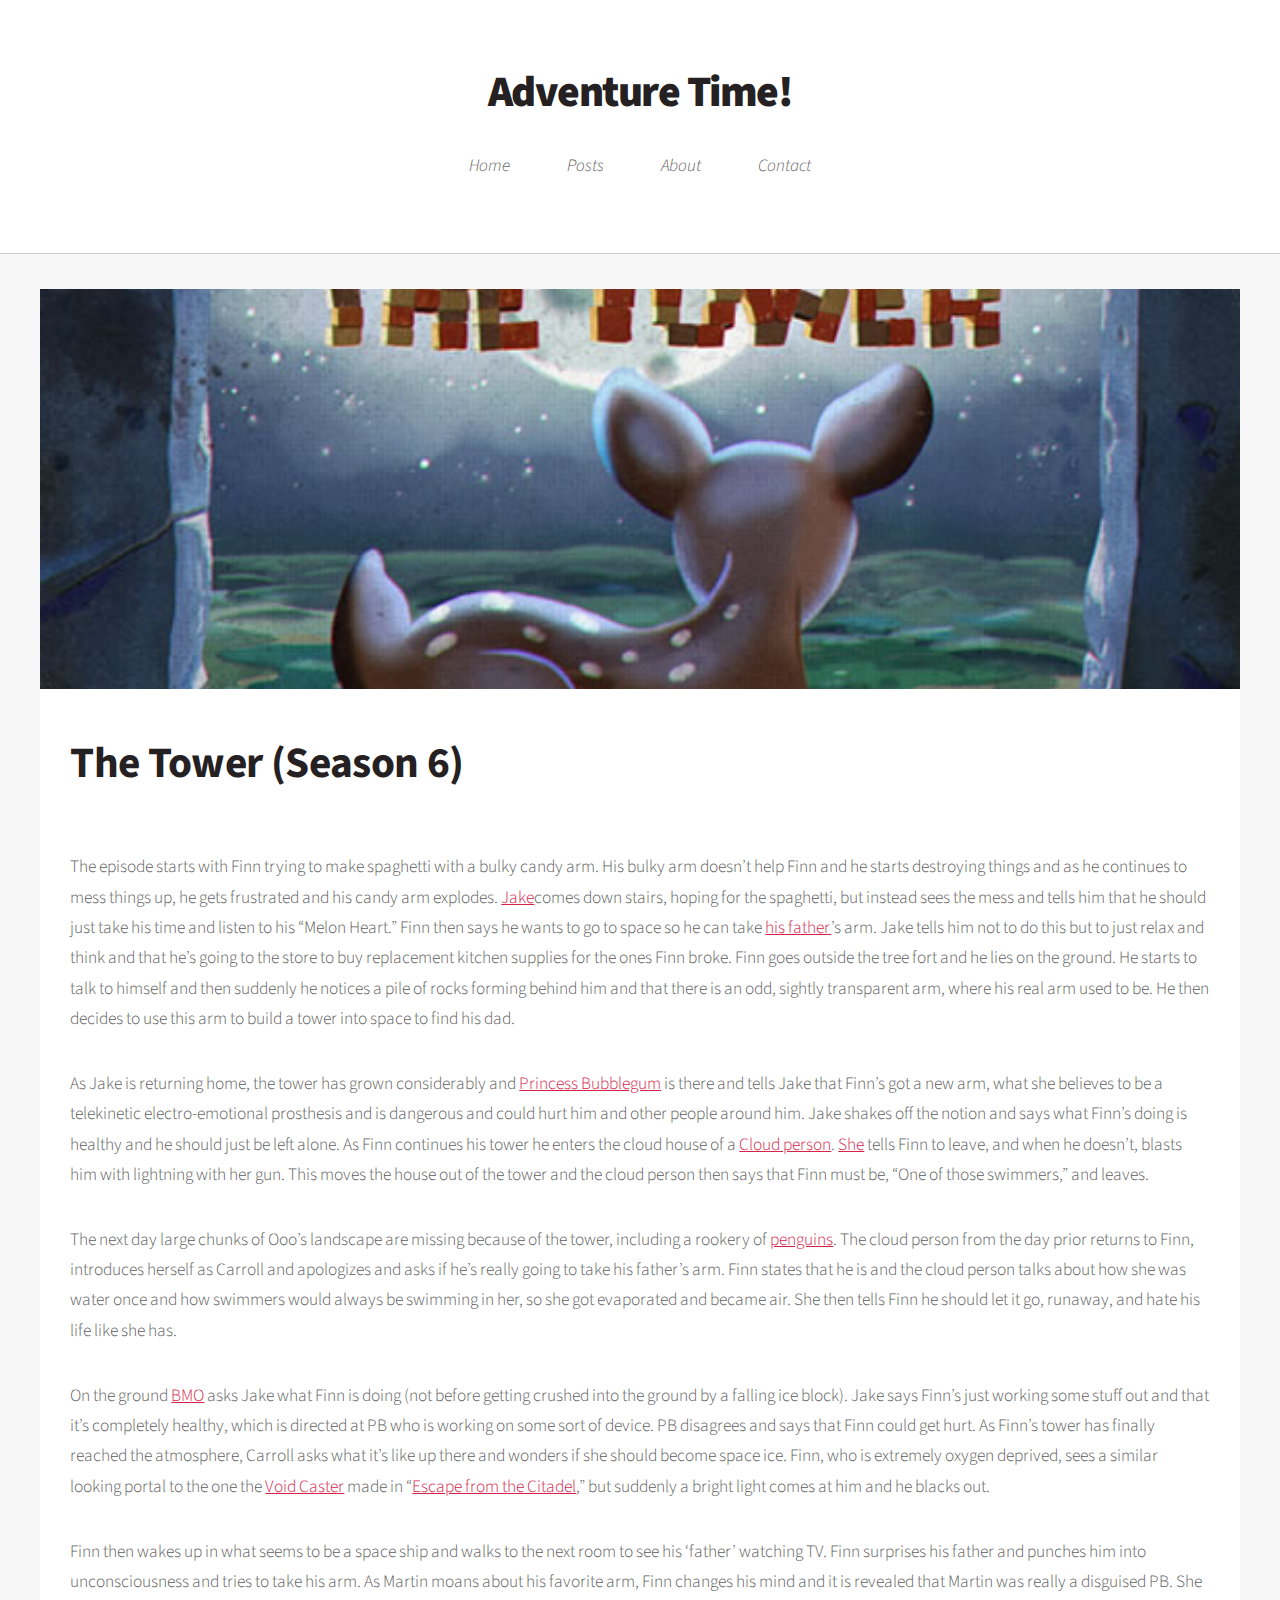
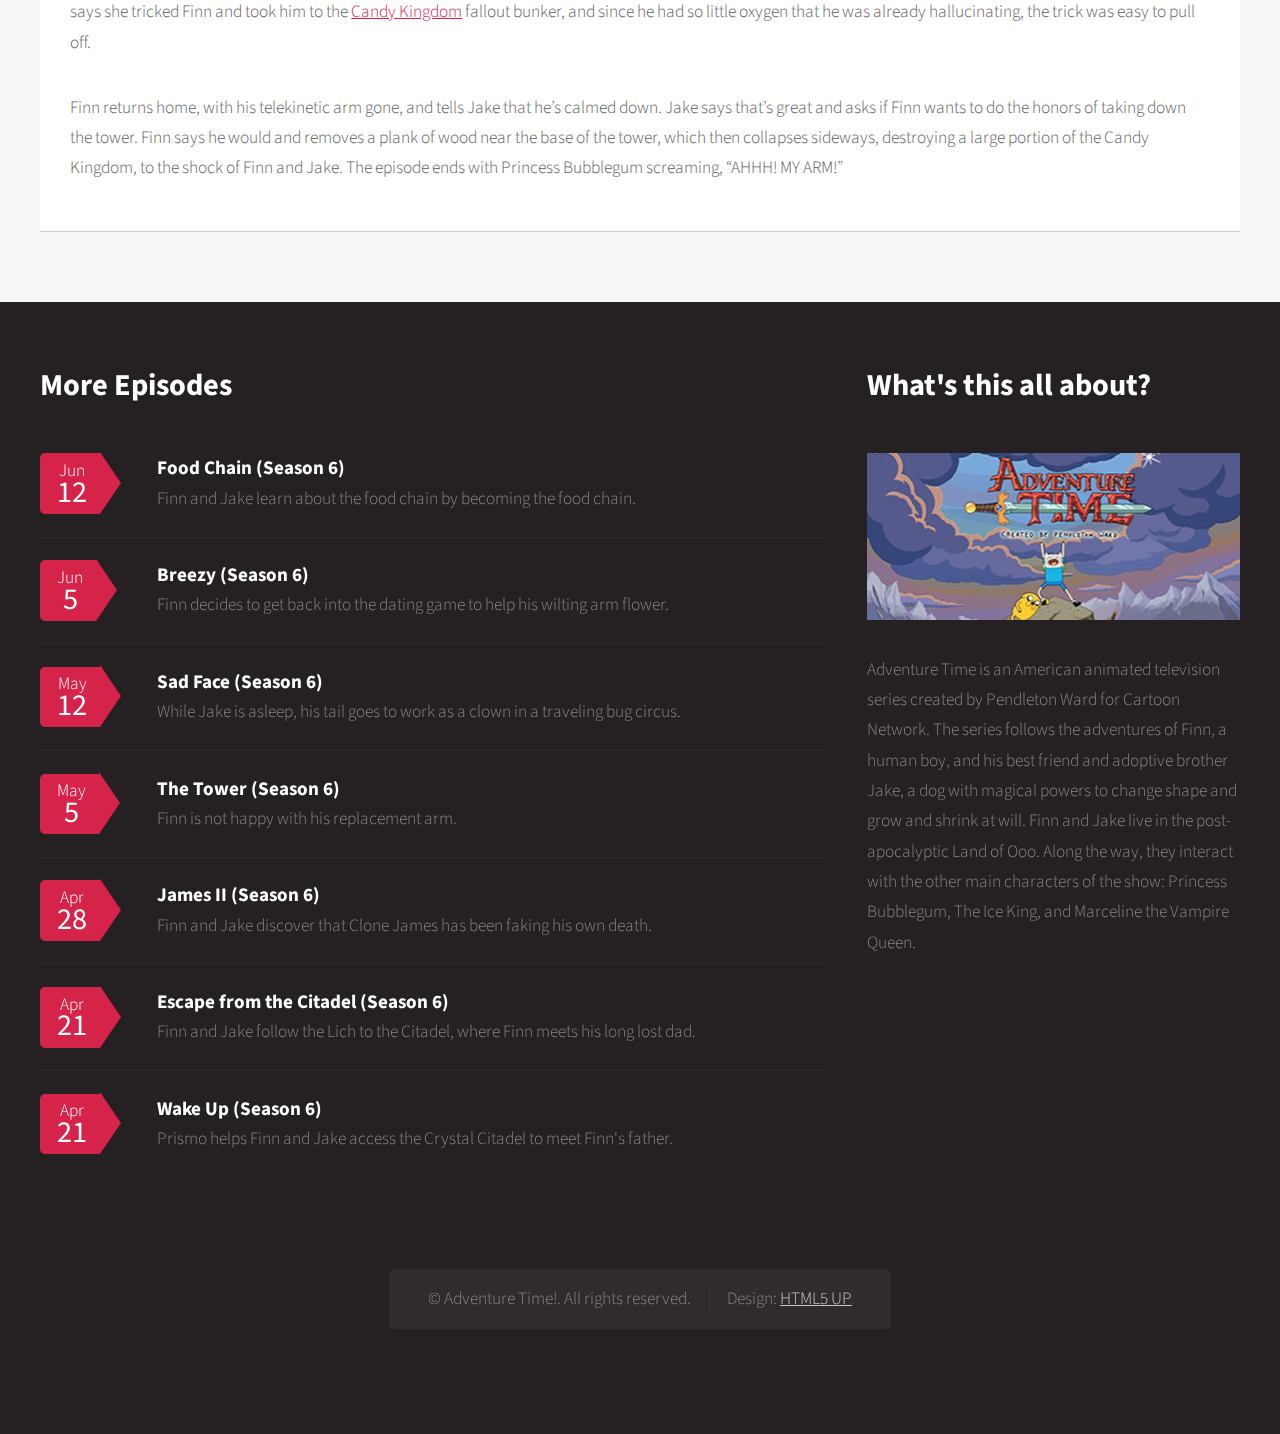
<file: posts/season-6-the-tower/index.html>
<!DOCTYPE html>
<html>

  <head>
    <title>Adventure Time!</title>
    <meta http-equiv="content-type" content="text/html; charset=utf-8" />
    <meta name="description" content="Finn is not happy with his replacement arm." />

    <meta name="keywords" content="adventure time,cartoon network,cartoons,finn,jake,princess bubblegum" />
    
    <script src="/assets/js/jquery.min.js"></script>
    <script src="/assets/js/skel.min.js"></script>
    <script src="/assets/js/skel-layers.min.js"></script>
    <script src="/assets/js/init.js"></script>
    <link rel="stylesheet" href="/assets/css/skel.css" />
    <link rel="stylesheet" href="/assets/css/style.css" />
    <link rel="stylesheet" href="/assets/css/style-desktop.css" />
    
    <link rel="alternate" type="application/rss+xml" title="Adventure Time!" href="" />
</head>


  <body>

    
<div id="header-wrapper">
    <div id="header">

        
            <h1><a href="/">Adventure Time!</a></h1>
        
        <nav id="nav">
            <ul>
                
                
                    <li><a href="/">Home</a></li>
                
                    <li><a href="/posts">Posts</a></li>
                
                    <li><a href="/about/">About</a></li>
                
                    <li><a href="/contact/">Contact</a></li>
                
            </ul>
        </nav>

        

    </div>
</div>


    
    <div id="main-wrapper">
        <div class="container">
            
            <article class="box post">
                <div class="image featured" style="background-image: url('/forestryio/images/thetower.jpg');"></div>
                <header>
                    <h2>The Tower (Season 6)</h2>
                    <p></p>
                </header>
                <p>The episode starts with Finn trying to make spaghetti with a bulky candy arm. His bulky arm doesn&rsquo;t help Finn and he starts destroying things and as he continues to mess things up, he gets frustrated and his candy arm explodes. <a href="http://adventuretime.wikia.com/wiki/Jake">Jake</a>comes down stairs, hoping for the spaghetti, but instead sees the mess and tells him that he should just take his time and listen to his &ldquo;Melon Heart.&rdquo; Finn then says he wants to go to space so he can take <a href="http://adventuretime.wikia.com/wiki/Martin">his father</a>&rsquo;s arm. Jake tells him not to do this but to just relax and think and that he&rsquo;s going to the store to buy replacement kitchen supplies for the ones Finn broke. Finn goes outside the tree fort and he lies on the ground. He starts to talk to himself and then suddenly he notices a pile of rocks forming behind him and that there is an odd, sightly transparent arm, where his real arm used to be. He then decides to use this arm to build a tower into space to find his dad.</p>

<p>As Jake is returning home, the tower has grown considerably and <a href="http://adventuretime.wikia.com/wiki/Princess_Bubblegum">Princess Bubblegum</a> is there and tells Jake that Finn&rsquo;s got a new arm, what she believes to be a telekinetic electro-emotional prosthesis and is dangerous and could hurt him and other people around him. Jake shakes off the notion and says what Finn&rsquo;s doing is healthy and he should just be left alone. As Finn continues his tower he enters the cloud house of a <a href="http://adventuretime.wikia.com/wiki/Cloud_People">Cloud person</a>. <a href="http://adventuretime.wikia.com/wiki/Carroll">She</a> tells Finn to leave, and when he doesn&rsquo;t, blasts him with lightning with her gun. This moves the house out of the tower and the cloud person then says that Finn must be, &ldquo;One of those swimmers,&rdquo; and leaves.</p>

<p>The next day large chunks of Ooo&rsquo;s landscape are missing because of the tower, including a rookery of <a href="http://adventuretime.wikia.com/wiki/Penguins">penguins</a>. The cloud person from the day prior returns to Finn, introduces herself as Carroll and apologizes and asks if he&rsquo;s really going to take his father&rsquo;s arm. Finn states that he is and the cloud person talks about how she was water once and how swimmers would always be swimming in her, so she got evaporated and became air. She then tells Finn he should let it go, runaway, and hate his life like she has.</p>

<p>On the ground <a href="http://adventuretime.wikia.com/wiki/BMO">BMO</a> asks Jake what Finn is doing (not before getting crushed into the ground by a falling ice block). Jake says Finn&rsquo;s just working some stuff out and that it&rsquo;s completely healthy, which is directed at PB who is working on some sort of device. PB disagrees and says that Finn could get hurt. As Finn&rsquo;s tower has finally reached the atmosphere, Carroll asks what it&rsquo;s like up there and wonders if she should become space ice. Finn, who is extremely oxygen deprived, sees a similar looking portal to the one the <a href="http://adventuretime.wikia.com/wiki/Void_Caster">Void Caster</a> made in &ldquo;<a href="http://adventuretime.wikia.com/wiki/Escape_from_the_Citadel">Escape from the Citadel</a>,&rdquo; but suddenly a bright light comes at him and he blacks out.</p>

<p>Finn then wakes up in what seems to be a space ship and walks to the next room to see his &lsquo;father&rsquo; watching TV. Finn surprises his father and punches him into unconsciousness and tries to take his arm. As Martin moans about his favorite arm, Finn changes his mind and it is revealed that Martin was really a disguised PB. She says she tricked Finn and took him to the <a href="http://adventuretime.wikia.com/wiki/Candy_Kingdom">Candy Kingdom</a> fallout bunker, and since he had so little oxygen that he was already hallucinating, the trick was easy to pull off.</p>

<p>Finn returns home, with his telekinetic arm gone, and tells Jake that he&rsquo;s calmed down. Jake says that&rsquo;s great and asks if Finn wants to do the honors of taking down the tower. Finn says he would and removes a plank of wood near the base of the tower, which then collapses sideways, destroying a large portion of the Candy Kingdom, to the shock of Finn and Jake. The episode ends with Princess Bubblegum screaming, &ldquo;AHHH! MY ARM!&rdquo;</p>
            </article>
        </div>
    </div>

    
<div id="footer-wrapper">
    <section id="footer" class="container">
        <div class="row">
            <div class="8u">
                <section>
                    <header>
                        <h2>More Episodes</h2>
                    </header>
                    <ul class="dates">
                        
                    
                        
                    
                        
                    
                        
                        <li>
                            <span class="date">Jun<strong>12</strong></span>
                            <h3><a href="http://example.com/posts/season-6-food-chain/">Food Chain (Season 6)</a></h3>
                            <p>Finn and Jake learn about the food chain by becoming the food chain.</p>
                        </li>
                        
                    
                        
                        <li>
                            <span class="date">Jun<strong>5</strong></span>
                            <h3><a href="http://example.com/posts/season-6-breezy/">Breezy (Season 6)</a></h3>
                            <p>Finn decides to get back into the dating game to help his wilting arm flower.</p>
                        </li>
                        
                    
                        
                        <li>
                            <span class="date">May<strong>12</strong></span>
                            <h3><a href="http://example.com/posts/season-6-sad-face/">Sad Face (Season 6)</a></h3>
                            <p>While Jake is asleep, his tail goes to work as a clown in a traveling bug circus.</p>
                        </li>
                        
                    
                        
                        <li>
                            <span class="date">May<strong>5</strong></span>
                            <h3><a href="http://example.com/posts/season-6-the-tower/">The Tower (Season 6)</a></h3>
                            <p>Finn is not happy with his replacement arm.</p>
                        </li>
                        
                    
                        
                        <li>
                            <span class="date">Apr<strong>28</strong></span>
                            <h3><a href="http://example.com/posts/season-6-james-ii/">James II (Season 6)</a></h3>
                            <p>Finn and Jake discover that Clone James has been faking his own death.</p>
                        </li>
                        
                    
                        
                        <li>
                            <span class="date">Apr<strong>21</strong></span>
                            <h3><a href="http://example.com/posts/season-6-escape-the-citadel/">Escape from the Citadel (Season 6)</a></h3>
                            <p>Finn and Jake follow the Lich to the Citadel, where Finn meets his long lost dad.</p>
                        </li>
                        
                    
                        
                        <li>
                            <span class="date">Apr<strong>21</strong></span>
                            <h3><a href="http://example.com/posts/season-6-wake-up/">Wake Up (Season 6)</a></h3>
                            <p>Prismo helps Finn and Jake access the Crystal Citadel to meet Finn&#39;s father.</p>
                        </li>
                        
                    
                    </ul>
                </section>
            </div>
            <div class="4u">
                <section>
                    <header>
                        <h2>What's this all about?</h2>
                    </header>
                    <a href="#" class="image featured"><img src="/forestryio/images/about.jpg" alt="" /></a>
                    <p>Adventure Time is an American animated television series created by Pendleton Ward for Cartoon Network. The series follows the adventures of Finn, a human boy, and his best friend and adoptive brother Jake, a dog with magical powers to change shape and grow and shrink at will. Finn and Jake live in the post-apocalyptic Land of Ooo. Along the way, they interact with the other main characters of the show: Princess Bubblegum, The Ice King, and Marceline the Vampire Queen.</p>
                </section>
            </div>
        </div>
        <div class="row">
            <div class="12u">

                
                    <div id="copyright">
                        <ul class="links">
                            <li>&copy; Adventure Time!. All rights reserved.</li><li>Design: <a href="http://html5up.net">HTML5 UP</a></li>
                        </ul>
                    </div>

            </div>
        </div>
    </section>
</div>


  </body>

</html>
</file>
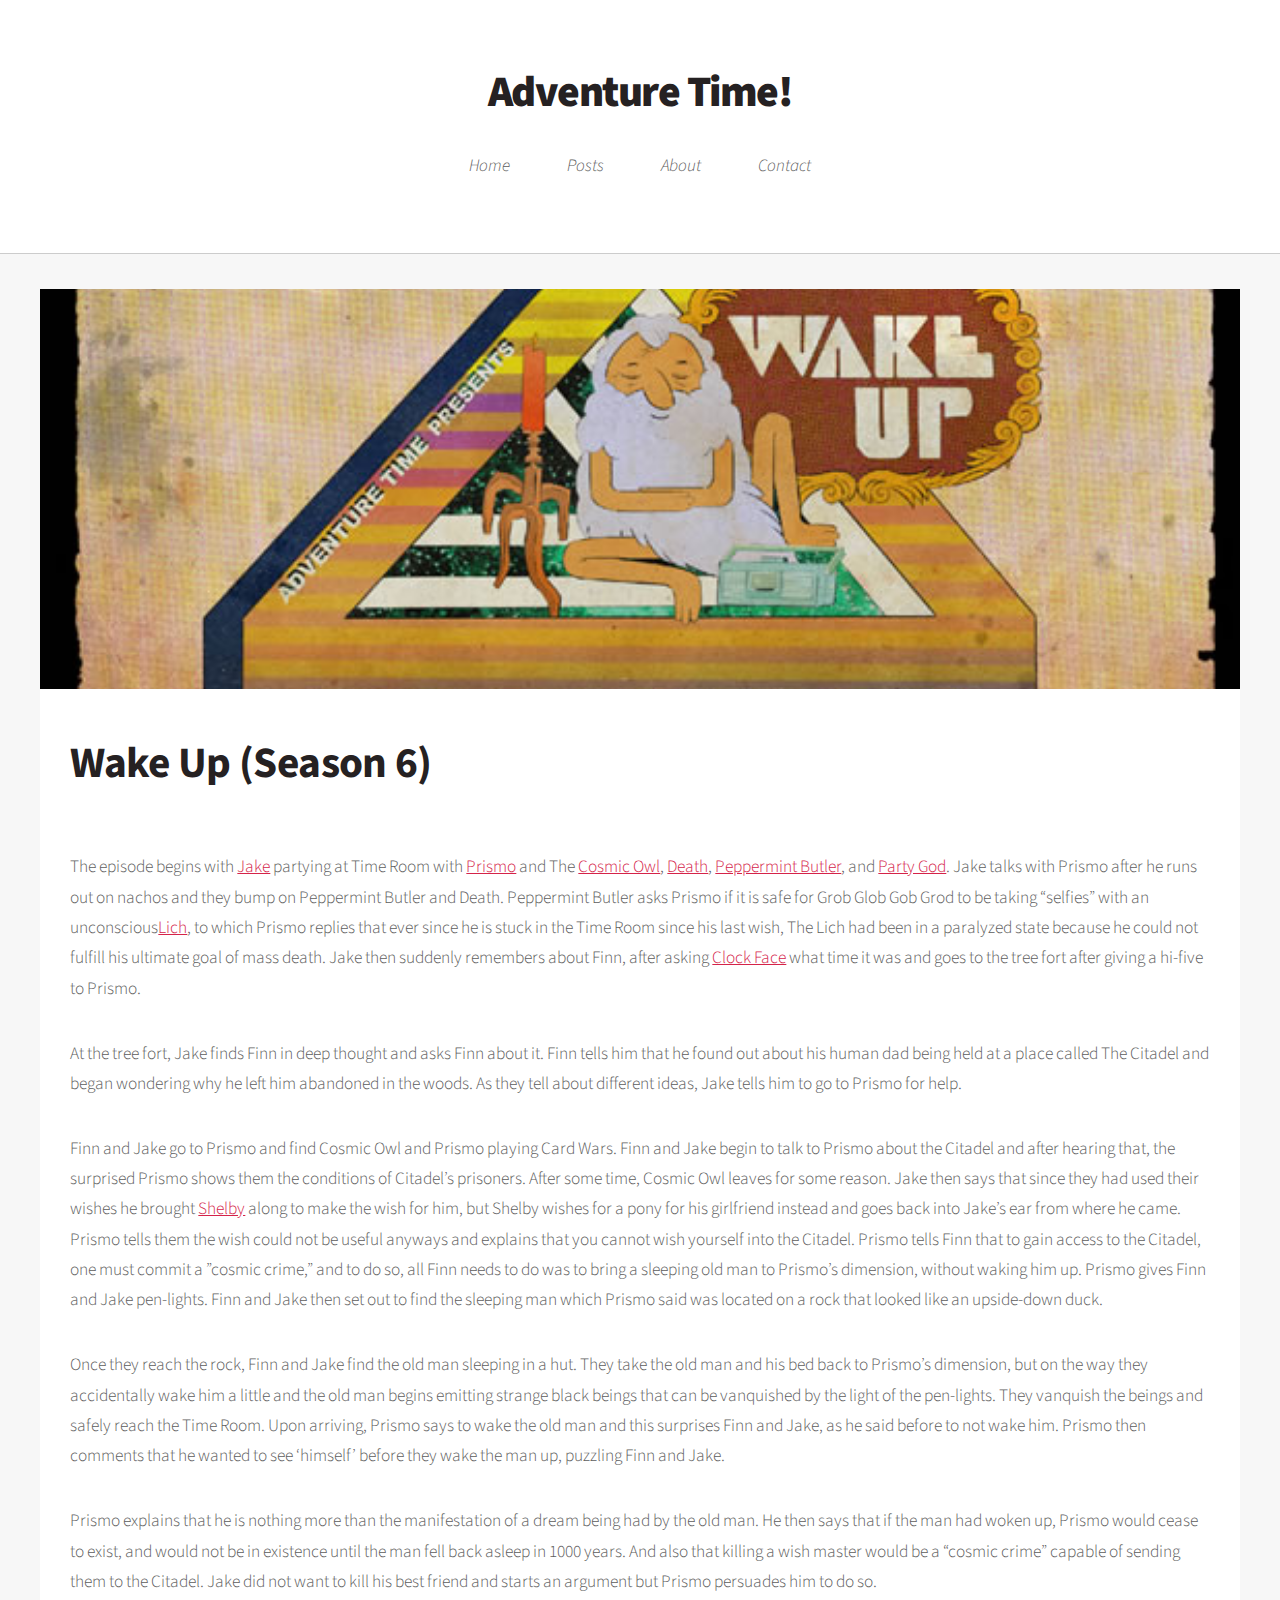
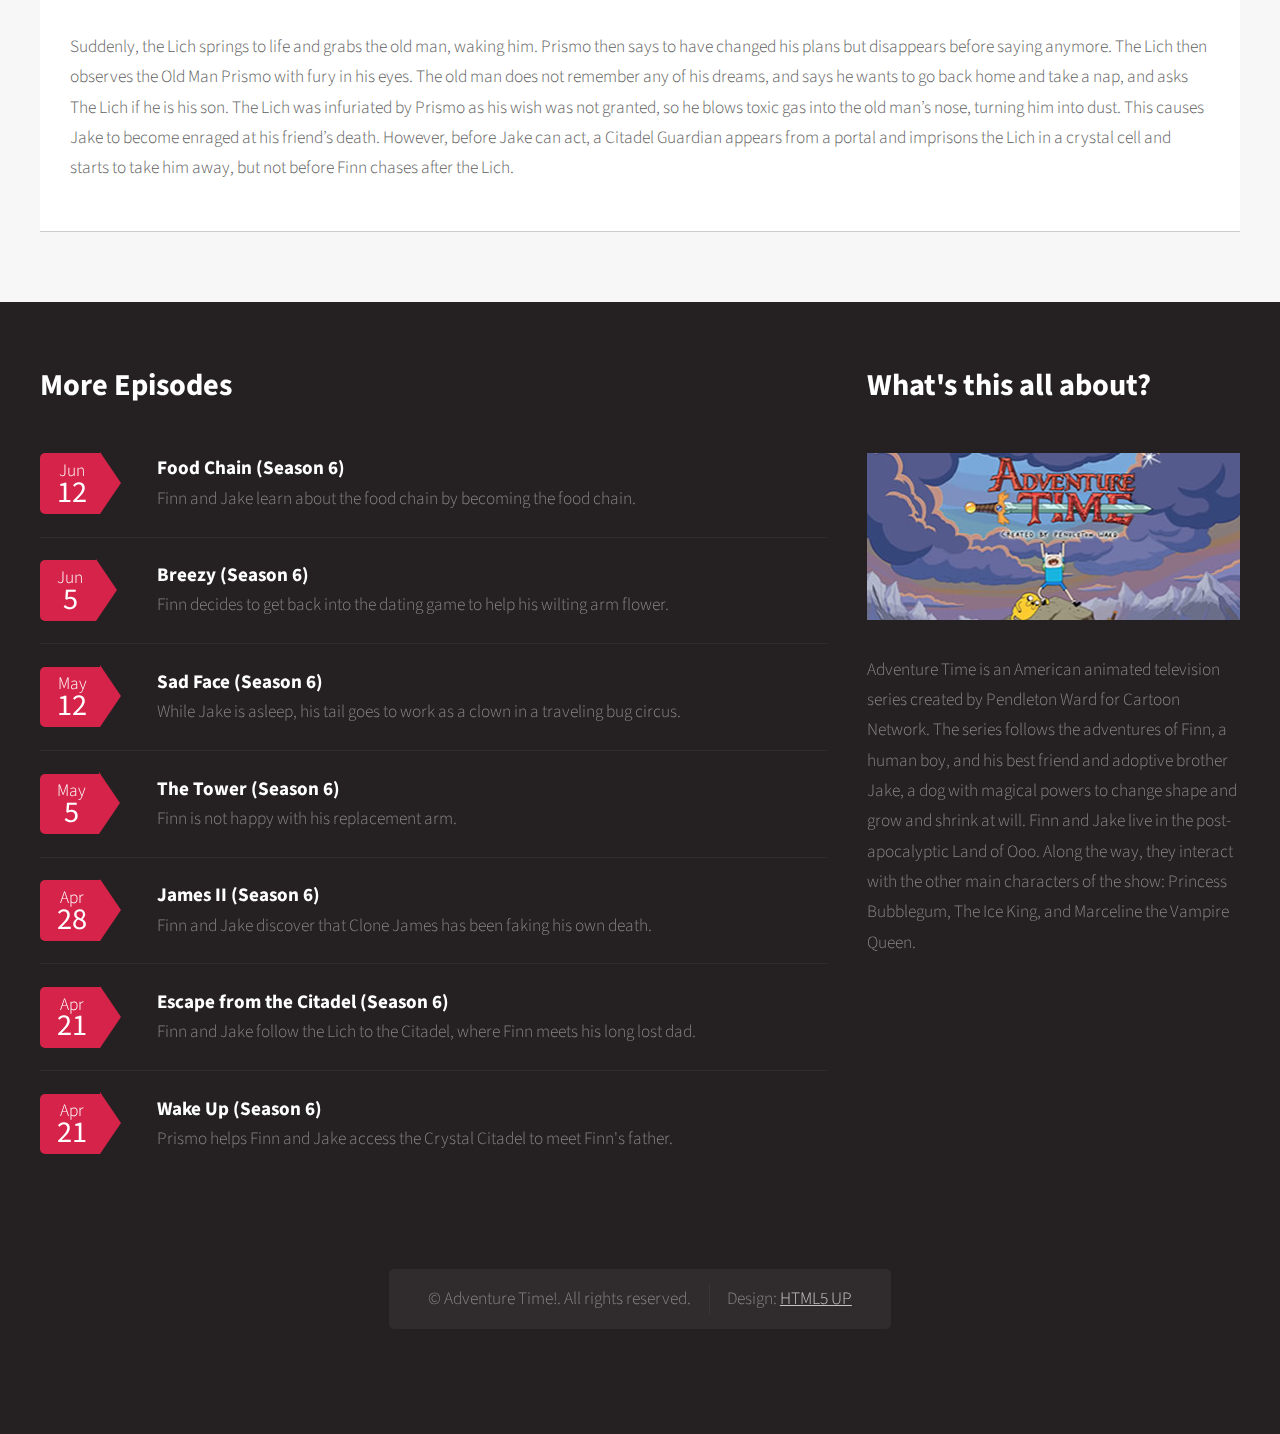
<file: posts/season-6-wake-up/index.html>
<!DOCTYPE html>
<html>

  <head>
    <title>Adventure Time!</title>
    <meta http-equiv="content-type" content="text/html; charset=utf-8" />
    <meta name="description" content="Prismo helps Finn and Jake access the Crystal Citadel to meet Finn&#39;s father." />

    <meta name="keywords" content="adventure time,cartoon network,cartoons,finn,jake,princess bubblegum" />
    
    <script src="/assets/js/jquery.min.js"></script>
    <script src="/assets/js/skel.min.js"></script>
    <script src="/assets/js/skel-layers.min.js"></script>
    <script src="/assets/js/init.js"></script>
    <link rel="stylesheet" href="/assets/css/skel.css" />
    <link rel="stylesheet" href="/assets/css/style.css" />
    <link rel="stylesheet" href="/assets/css/style-desktop.css" />
    
    <link rel="alternate" type="application/rss+xml" title="Adventure Time!" href="" />
</head>


  <body>

    
<div id="header-wrapper">
    <div id="header">

        
            <h1><a href="/">Adventure Time!</a></h1>
        
        <nav id="nav">
            <ul>
                
                
                    <li><a href="/">Home</a></li>
                
                    <li><a href="/posts">Posts</a></li>
                
                    <li><a href="/about/">About</a></li>
                
                    <li><a href="/contact/">Contact</a></li>
                
            </ul>
        </nav>

        

    </div>
</div>


    
    <div id="main-wrapper">
        <div class="container">
            
            <article class="box post">
                <div class="image featured" style="background-image: url('/forestryio/images/wakeup.jpg');"></div>
                <header>
                    <h2>Wake Up (Season 6)</h2>
                    <p></p>
                </header>
                <p>The episode begins with <a href="http://adventuretime.wikia.com/wiki/Jake">Jake</a> partying at Time Room with <a href="http://adventuretime.wikia.com/wiki/Prismo">Prismo</a> and The <a href="http://adventuretime.wikia.com/wiki/Cosmic_Owl">Cosmic Owl</a>, <a href="http://adventuretime.wikia.com/wiki/Death">Death</a>, <a href="http://adventuretime.wikia.com/wiki/Peppermint_Butler">Peppermint Butler</a>, and <a href="http://adventuretime.wikia.com/wiki/Party_God">Party God</a>. Jake talks with Prismo after he runs out on nachos and they bump on Peppermint Butler and Death. Peppermint Butler asks Prismo if it is safe for Grob Glob Gob Grod to be taking &ldquo;selfies&rdquo; with an unconscious<a href="http://adventuretime.wikia.com/wiki/The_Lich_(character)">Lich</a>, to which Prismo replies that ever since he is stuck in the Time Room since his last wish, The Lich had been in a paralyzed state because he could not fulfill his ultimate goal of mass death. Jake then suddenly remembers about Finn, after asking <a href="http://adventuretime.wikia.com/wiki/Clock_Face">Clock Face</a> what time it was and goes to the tree fort after giving a hi-five to Prismo.</p>

<p>At the tree fort, Jake finds Finn in deep thought and asks Finn about it. Finn tells him that he found out about his human dad being held at a place called The Citadel and began wondering why he left him abandoned in the woods. As they tell about different ideas, Jake tells him to go to Prismo for help.</p>

<p>Finn and Jake go to Prismo and find Cosmic Owl and Prismo playing Card Wars. Finn and Jake begin to talk to Prismo about the Citadel and after hearing that, the surprised Prismo shows them the conditions of Citadel&rsquo;s prisoners. After some time, Cosmic Owl leaves for some reason. Jake then says that since they had used their wishes he brought <a href="http://adventuretime.wikia.com/wiki/Shelby">Shelby</a> along to make the wish for him, but Shelby wishes for a pony for his girlfriend instead and goes back into Jake&rsquo;s ear from where he came. Prismo tells them the wish could not be useful anyways and explains that you cannot wish yourself into the Citadel. Prismo tells Finn that to gain access to the Citadel, one must commit a &rdquo;cosmic crime,&rdquo; and to do so, all Finn needs to do was to bring a sleeping old man to Prismo&rsquo;s dimension, without waking him up. Prismo gives Finn and Jake pen-lights. Finn and Jake then set out to find the sleeping man which Prismo said was located on a rock that looked like an upside-down duck.</p>

<p>Once they reach the rock, Finn and Jake find the old man sleeping in a hut. They take the old man and his bed back to Prismo&rsquo;s dimension, but on the way they accidentally wake him a little and the old man begins emitting strange black beings that can be vanquished by the light of the pen-lights. They vanquish the beings and safely reach the Time Room. Upon arriving, Prismo says to wake the old man and this surprises Finn and Jake, as he said before to not wake him. Prismo then comments that he wanted to see &lsquo;himself&rsquo; before they wake the man up, puzzling Finn and Jake.</p>

<p>Prismo explains that he is nothing more than the manifestation of a dream being had by the old man. He then says that if the man had woken up, Prismo would cease to exist, and would not be in existence until the man fell back asleep in 1000 years. And also that killing a wish master would be a &ldquo;cosmic crime&rdquo; capable of sending them to the Citadel. Jake did not want to kill his best friend and starts an argument but Prismo persuades him to do so.</p>

<p>Suddenly, the Lich springs to life and grabs the old man, waking him. Prismo then says to have changed his plans but disappears before saying anymore. The Lich then observes the Old Man Prismo with fury in his eyes. The old man does not remember any of his dreams, and says he wants to go back home and take a nap, and asks The Lich if he is his son. The Lich was infuriated by Prismo as his wish was not granted, so he blows toxic gas into the old man&rsquo;s nose, turning him into dust. This causes Jake to become enraged at his friend&rsquo;s death. However, before Jake can act, a Citadel Guardian appears from a portal and imprisons the Lich in a crystal cell and starts to take him away, but not before Finn chases after the Lich.</p>
            </article>
        </div>
    </div>

    
<div id="footer-wrapper">
    <section id="footer" class="container">
        <div class="row">
            <div class="8u">
                <section>
                    <header>
                        <h2>More Episodes</h2>
                    </header>
                    <ul class="dates">
                        
                    
                        
                    
                        
                    
                        
                        <li>
                            <span class="date">Jun<strong>12</strong></span>
                            <h3><a href="http://example.com/posts/season-6-food-chain/">Food Chain (Season 6)</a></h3>
                            <p>Finn and Jake learn about the food chain by becoming the food chain.</p>
                        </li>
                        
                    
                        
                        <li>
                            <span class="date">Jun<strong>5</strong></span>
                            <h3><a href="http://example.com/posts/season-6-breezy/">Breezy (Season 6)</a></h3>
                            <p>Finn decides to get back into the dating game to help his wilting arm flower.</p>
                        </li>
                        
                    
                        
                        <li>
                            <span class="date">May<strong>12</strong></span>
                            <h3><a href="http://example.com/posts/season-6-sad-face/">Sad Face (Season 6)</a></h3>
                            <p>While Jake is asleep, his tail goes to work as a clown in a traveling bug circus.</p>
                        </li>
                        
                    
                        
                        <li>
                            <span class="date">May<strong>5</strong></span>
                            <h3><a href="http://example.com/posts/season-6-the-tower/">The Tower (Season 6)</a></h3>
                            <p>Finn is not happy with his replacement arm.</p>
                        </li>
                        
                    
                        
                        <li>
                            <span class="date">Apr<strong>28</strong></span>
                            <h3><a href="http://example.com/posts/season-6-james-ii/">James II (Season 6)</a></h3>
                            <p>Finn and Jake discover that Clone James has been faking his own death.</p>
                        </li>
                        
                    
                        
                        <li>
                            <span class="date">Apr<strong>21</strong></span>
                            <h3><a href="http://example.com/posts/season-6-escape-the-citadel/">Escape from the Citadel (Season 6)</a></h3>
                            <p>Finn and Jake follow the Lich to the Citadel, where Finn meets his long lost dad.</p>
                        </li>
                        
                    
                        
                        <li>
                            <span class="date">Apr<strong>21</strong></span>
                            <h3><a href="http://example.com/posts/season-6-wake-up/">Wake Up (Season 6)</a></h3>
                            <p>Prismo helps Finn and Jake access the Crystal Citadel to meet Finn&#39;s father.</p>
                        </li>
                        
                    
                    </ul>
                </section>
            </div>
            <div class="4u">
                <section>
                    <header>
                        <h2>What's this all about?</h2>
                    </header>
                    <a href="#" class="image featured"><img src="/forestryio/images/about.jpg" alt="" /></a>
                    <p>Adventure Time is an American animated television series created by Pendleton Ward for Cartoon Network. The series follows the adventures of Finn, a human boy, and his best friend and adoptive brother Jake, a dog with magical powers to change shape and grow and shrink at will. Finn and Jake live in the post-apocalyptic Land of Ooo. Along the way, they interact with the other main characters of the show: Princess Bubblegum, The Ice King, and Marceline the Vampire Queen.</p>
                </section>
            </div>
        </div>
        <div class="row">
            <div class="12u">

                
                    <div id="copyright">
                        <ul class="links">
                            <li>&copy; Adventure Time!. All rights reserved.</li><li>Design: <a href="http://html5up.net">HTML5 UP</a></li>
                        </ul>
                    </div>

            </div>
        </div>
    </section>
</div>


  </body>

</html>
</file>
<file: assets/css/style-desktop.css>
/*
	Dopetrope by HTML5 UP
	html5up.net | @n33co
	Free for personal and commercial use under the CCA 3.0 license (html5up.net/license)
*/

/*********************************************************************************/
/* Basic                                                                         */
/*********************************************************************************/

	body,input,textarea,select
	{
		font-size: 13pt;
		line-height: 1.75em;
	}
	
	h2
	{
		font-size: 1.5em;
	}
	
	h3
	{
		font-size: 1.35em;
	}

	/* Section/Article */

		header
		{
			margin: 0 0 1.5em 0;
		}
		
			header > p
			{
				margin: 0.5em 0 0 0;
				padding-bottom: 0.5em;
			}

			header.major
			{
				margin: 0 0 3em 0;
			}

		footer
		{
			margin: 2.25em 0 0 0;
		}
	
	/* Box */

		.box
		{
			padding: 2.75em 1.75em 2.75em 1.75em;
		}
		
			.box .image.featured
			{
				left: 1.75em;
				top: 1.75em;
				margin: -4.5em 0 4.25em -3.5em;
			}

			.box.post
			{
			}
			
				.box.post header
				{
					padding-top: 1em;
					margin: 0 0 2em 0;
				}
			
				.box.post h2
				{
					font-size: 2.5em;
					letter-spacing: -0.015em;
				}
				
				.box.post header > p
				{
					margin-top: 1.25em;
					font-size: 1.25em;
				}

	/* Button */
	
		input[type="button"],
		input[type="submit"],
		input[type="reset"],
		.button
		{
			font-size: 1.1em;
			padding: 0.65em 1.5em 0.65em 1.5em;
		}

			input[type="button"].big,
			input[type="submit"].big,
			input[type="reset"].big,
			.button.big
			{
				font-size: 1.5em;
				padding: 0.75em 1.5em 0.75em 1.5em;
			}

	/* List */

		ul.actions
		{
		}
		
			ul.actions li
			{
				display: inline-block;
				margin-left: 1em;
			}
			
			ul.actions li:first-child
			{
				margin-left: 0;
			}

		ul.links
		{
		}

			ul.links li
			{
				display: inline-block;
				border-left: solid 1px rgba(255,255,255,0.05);
				padding: 0 0 0 1em;
				margin: 0 0 0 1em;
			}
			
			ul.links li:first-child
			{
				border-left: 0;
				padding-left: 0;
				margin-left: 0;
			}

		ul.social
		{
			margin: 0 0 3.25em 0;
		}

			ul.social li
			{
				margin-left: 0.75em;
			}

/*********************************************************************************/
/* Wrappers                                                                      */
/*********************************************************************************/

	#header-wrapper
	{
		padding: 4.5em 0 0.1em 0;
	}

	#main-wrapper
	{
		padding: 2em 0 4em 0;
	}

	#footer-wrapper
	{
		padding: 4em 0 4em 0;
	}

		#footer-wrapper header
		{
			margin: 0 0 3em 0;
		}
		
			#footer-wrapper header h2
			{
				font-size: 1.75em;
			}

/*********************************************************************************/
/* Header                                                                        */
/*********************************************************************************/

	#header
	{
		text-align: center;
	}
	
		#header h1
		{
			color: #252122;
			font-weight: 900;
			font-size: 2.5em;
			letter-spacing: -0.035em;
			margin: 0 0 1em 0;
		}

/*********************************************************************************/
/* Nav                                                                           */
/*********************************************************************************/

	#nav
	{
	}

		#nav > ul
		{
			margin: 0;
		}

		#nav > ul > li > ul
		{
			display: none;
		}

		#nav > ul > li
		{
			display: inline-block;
			font-style: italic;
			margin: 0 0.35em 0 0.35em;
		}
		
			#nav > ul > li > a
			{
				border-radius: 5px;
				color: #5d5d5d;
				text-decoration: none;
				padding: 0.6em 1.2em 0.6em 1.2em;
				-moz-transition: background-color .25s ease-in-out;
				-webkit-transition: background-color .25s ease-in-out;
				-o-transition: background-color .25s ease-in-out;
				-ms-transition: background-color .25s ease-in-out;
				transition: background-color .25s ease-in-out;
				outline: 0;
			}

		#nav > ul > li:hover
		{
		}
		
			#nav > ul > li:hover > a
			{
				background: #f3f3f3;
			}
			
		#nav > ul > li.active
		{
		}
		
			#nav > ul > li.active > a
			{
				background: #f3f3f3;
			}
			
		#nav > ul > li.current
		{
		}
		
			#nav > ul > li.current > a
			{
				background: #d52349;
				color: #fff !important;
				font-weight: 700;
			}
			
	.dropotron
	{
		border-radius: 5px;
		background-color: #252122;
		background-color: rgba(34,30,31,0.98);
		padding: 1.25em 1.5em 1.25em 1.5em;
		font-style: italic;
		min-width: 13em;
		box-shadow: 0px 8px 15px 0px rgba(0,0,0,0.5);
		text-align: left;
		margin-top: -1.25em;
		margin-left: -1px;
	}
	
		.dropotron a,
		.dropotron span
		{
			color: #aaa;
			text-decoration: none;
			-moz-transition: color .25s ease-in-out;
			-webkit-transition: color .25s ease-in-out;
			-o-transition: color .25s ease-in-out;
			-ms-transition: color .25s ease-in-out;
			transition: color .25s ease-in-out;
		}
		
		.dropotron li
		{
			padding: 0.25em 0 0.25em 0;
		}

			.dropotron li:hover > a,
			.dropotron li:hover >span
			{
				color: #fff;
			}

		.dropotron.level-0
		{
			margin-top: 2em;
		}
		
			.dropotron.level-0:before
			{
				content: '';
				display: block;
				position: absolute;
				left: 50%;
				margin-left: -10px;
				top: -9px;
				border-left: solid 10px transparent;
				border-right: solid 10px transparent;
				border-bottom: solid 10px #252122;
				border-bottom-color: rgba(34,30,31,0.98);
			}

/*********************************************************************************/
/* Banner                                                                        */
/*********************************************************************************/

	#banner
	{
		position: relative;
		padding: 8em 0;
		margin: 4em 0 0 0;
	}
	
		#banner header
		{
			display: inline-block;
			padding: 2.5em 5em;
			border-radius: 5px;
		}
		
			#banner header h2
			{
				font-size: 2.5em;
				margin: 0 0 0.65em 0;
			}

			#banner header p
			{
				font-size: 1.5em;
			}
			
/*********************************************************************************/
/* Footer                                                                        */
/*********************************************************************************/

	#footer
	{
	}

/*********************************************************************************/
/* Main                                                                          */
/*********************************************************************************/

	#main
	{
	}

/*********************************************************************************/
/* Intro                                                                         */
/*********************************************************************************/

	#intro
	{
		overflow: hidden;
	}
	
		#intro section
		{
			margin: 3em 0;
			padding: 2.5em 0;
		}

		#intro h2
		{
			font-size: 1.75em;
		}
		
		#intro p
		{
			margin: 0;
		}
	
		#intro .middle
		{
			position: relative;
			z-index: 1;
		}
		
			#intro .middle:before
			{
				content: '';
				width: 32px;
				height: 100%;
				position: absolute;
				left: -24px;
				top: 0;
				display: block;
				z-index: -1;
				box-shadow:		32px 0 0 0 #fff,
								0 -32px 0 0 #fff,
								0 32px 0 0 #fff,
								32px 32px 0 0 #fff,
								32px -32px 0 0 #fff,
								0 0 32px 0 rgba(0,0,0,0.15);
			}

			#intro .middle:after
			{
				content: '';
				width: 32px;
				height: 100%;
				position: absolute;
				right: -24px;
				top: 0;
				display: block;
				z-index: -1;
				box-shadow:		-32px 0 0 0 #fff,
								0 -32px 0 0 #fff,
								0 32px 0 0 #fff,
								-32px 32px 0 0 #fff,
								-32px -32px 0 0 #fff,
								0 0 32px 0 rgba(0,0,0,0.15);
			}
		
		#intro .button
		{
			min-width: 12em;
		}

		#intro footer
		{
			margin: 0;
		}

/*********************************************************************************/
/* Copyright                                                                     */
/*********************************************************************************/
		
	#copyright
	{
		margin: 3em 0 2em 0;
	}
	
		#copyright .links
		{
			padding: 0.85em 2.25em 0.85em 2.25em;
		}
</file>
<file: assets/css/skel.css>
/* Resets (http://meyerweb.com/eric/tools/css/reset/ | v2.0 | 20110126 | License: none (public domain)) */

	html,body,div,span,applet,object,iframe,h1,h2,h3,h4,h5,h6,p,blockquote,pre,a,abbr,acronym,address,big,cite,code,del,dfn,em,img,ins,kbd,q,s,samp,small,strike,strong,sub,sup,tt,var,b,u,i,center,dl,dt,dd,ol,ul,li,fieldset,form,label,legend,table,caption,tbody,tfoot,thead,tr,th,td,article,aside,canvas,details,embed,figure,figcaption,footer,header,hgroup,menu,nav,output,ruby,section,summary,time,mark,audio,video{margin:0;padding:0;border:0;font-size:100%;font:inherit;vertical-align:baseline;}article,aside,details,figcaption,figure,footer,header,hgroup,menu,nav,section{display:block;}body{line-height:1;}ol,ul{list-style:none;}blockquote,q{quotes:none;}blockquote:before,blockquote:after,q:before,q:after{content:'';content:none;}table{border-collapse:collapse;border-spacing:0;}body{-webkit-text-size-adjust:none}

/* Box Model */

	*, *:before, *:after {
		-moz-box-sizing: border-box;
		-webkit-box-sizing: border-box;
		box-sizing: border-box;
	}

/* Container */

	.container {
		margin-left: auto;
		margin-right: auto;

		/* width: (containers) */
		width: 1200px;
	}

	/* Modifiers */

		/* 125% */
			.container.\31 25\25 {
				width: 100%;

				/* max-width: (containers * 1.25) */
				max-width: 1500px;

				/* min-width: (containers) */
				min-width: 1200px;
			}

		/* 75% */
			.container.\37 5\25 {

				/* width: (containers * 0.75) */
				width: 900px;

			}

		/* 50% */
			.container.\35 0\25 {

				/* width: (containers * 0.50) */
				width: 600px;

			}

		/* 25% */
			.container.\32 5\25 {

				/* width: (containers * 0.25) */
				width: 300px;

			}

/* Grid */

	.row {
		border-bottom: solid 1px transparent;
	}

	.row > * {
		float: left;
	}

	.row:after, .row:before {
		content: '';
		display: block;
		clear: both;
		height: 0;
	}

	.row.uniform > * > :first-child {
		margin-top: 0;
	}

	.row.uniform > * > :last-child {
		margin-bottom: 0;
	}

	/* Gutters */

		/* Normal */

			.row > * {
				/* padding: (gutters.horizontal) 0 0 (gutters.vertical) */
				padding: 40px 0 0 40px;
			}

			.row {
				/* margin: -(gutters.horizontal) 0 -1px -(gutters.vertical) */
				margin: -40px 0 -1px -40px;
			}

			.row.uniform > * {
				/* padding: (gutters.vertical) 0 0 (gutters.vertical) */
				padding: 40px 0 0 40px;
			}

			.row.uniform {
				/* margin: -(gutters.vertical) 0 -1px -(gutters.vertical) */
				margin: -40px 0 -1px -40px;
			}

		/* 200% */

			.row.\32 00\25 > * {
				/* padding: (gutters.horizontal) 0 0 (gutters.vertical) */
				padding: 80px 0 0 80px;
			}

			.row.\32 00\25 {
				/* margin: -(gutters.horizontal) 0 -1px -(gutters.vertical) */
				margin: -80px 0 -1px -80px;
			}

			.row.uniform.\32 00\25 > * {
				/* padding: (gutters.vertical) 0 0 (gutters.vertical) */
				padding: 80px 0 0 80px;
			}

			.row.uniform.\32 00\25 {
				/* margin: -(gutters.vertical) 0 -1px -(gutters.vertical) */
				margin: -80px 0 -1px -80px;
			}

		/* 150% */

			.row.\31 50\25 > * {
				/* padding: (gutters.horizontal) 0 0 (gutters.vertical) */
				padding: 60px 0 0 60px;
			}

			.row.\31 50\25 {
				/* margin: -(gutters.horizontal) 0 -1px -(gutters.vertical) */
				margin: -60px 0 -1px -60px;
			}

			.row.uniform.\31 50\25 > * {
				/* padding: (gutters.vertical) 0 0 (gutters.vertical) */
				padding: 60px 0 0 60px;
			}

			.row.uniform.\31 50\25 {
				/* margin: -(gutters.vertical) 0 -1px -(gutters.vertical) */
				margin: -60px 0 -1px -60px;
			}

		/* 50% */

			.row.\35 0\25 > * {
				/* padding: (gutters.horizontal) 0 0 (gutters.vertical) */
				padding: 20px 0 0 20px;
			}

			.row.\35 0\25 {
				/* margin: -(gutters.horizontal) 0 -1px -(gutters.vertical) */
				margin: -20px 0 -1px -20px;
			}

			.row.uniform.\35 0\25 > * {
				/* padding: (gutters.vertical) 0 0 (gutters.vertical) */
				padding: 20px 0 0 20px;
			}

			.row.uniform.\35 0\25 {
				/* margin: -(gutters.vertical) 0 -1px -(gutters.vertical) */
				margin: -20px 0 -1px -20px;
			}

		/* 25% */

			.row.\32 5\25 > * {
				/* padding: (gutters.horizontal) 0 0 (gutters.vertical) */
				padding: 10px 0 0 10px;
			}

			.row.\32 5\25 {
				/* margin: -(gutters.horizontal) 0 -1px -(gutters.vertical) */
				margin: -10px 0 -1px -10px;
			}

			.row.uniform.\32 5\25 > * {
				/* padding: (gutters.vertical) 0 0 (gutters.vertical) */
				padding: 10px 0 0 10px;
			}

			.row.uniform.\32 5\25 {
				/* margin: -(gutters.vertical) 0 -1px -(gutters.vertical) */
				margin: -10px 0 -1px -10px;
			}

		/* 0% */

			.row.\30 \25 > * {
				padding: 0;
			}

			.row.\30 \25 {
				margin: 0 0 -1px 0;
			}

	/* Cells */

		.\31 2u, .\31 2u\24 { width: 100%; clear: none; margin-left: 0; }
		.\31 1u, .\31 1u\24 { width: 91.6666666667%; clear: none; margin-left: 0; }
		.\31 0u, .\31 0u\24 { width: 83.3333333333%; clear: none; margin-left: 0; }
		.\39 u, .\39 u\24 { width: 75%; clear: none; margin-left: 0; }
		.\38 u, .\38 u\24 { width: 66.6666666667%; clear: none; margin-left: 0; }
		.\37 u, .\37 u\24 { width: 58.3333333333%; clear: none; margin-left: 0; }
		.\36 u, .\36 u\24 { width: 50%; clear: none; margin-left: 0; }
		.\35 u, .\35 u\24 { width: 41.6666666667%; clear: none; margin-left: 0; }
		.\34 u, .\34 u\24 { width: 33.3333333333%; clear: none; margin-left: 0; }
		.\33 u, .\33 u\24 { width: 25%; clear: none; margin-left: 0; }
		.\32 u, .\32 u\24 { width: 16.6666666667%; clear: none; margin-left: 0; }
		.\31 u, .\31 u\24 { width: 8.3333333333%; clear: none; margin-left: 0; }

		.\31 2u\24 + *,
		.\31 1u\24 + *,
		.\31 0u\24 + *,
		.\39 u\24 + *,
		.\38 u\24 + *,
		.\37 u\24 + *,
		.\36 u\24 + *,
		.\35 u\24 + *,
		.\34 u\24 + *,
		.\33 u\24 + *,
		.\32 u\24 + *,
		.\31 u\24 + * {
			clear: left;
		}

		.\-11u { margin-left: 91.6666666667% }
		.\-10u { margin-left: 83.3333333333% }
		.\-9u { margin-left: 75% }
		.\-8u { margin-left: 66.6666666667% }
		.\-7u { margin-left: 58.3333333333% }
		.\-6u { margin-left: 50% }
		.\-5u { margin-left: 41.6666666667% }
		.\-4u { margin-left: 33.3333333333% }
		.\-3u { margin-left: 25% }
		.\-2u { margin-left: 16.6666666667% }
		.\-1u { margin-left: 8.3333333333% }
</file>
<file: assets/css/style.css>
@charset 'UTF-8';
@import url("font-awesome.min.css");
@import url("http://fonts.googleapis.com/css?family=Source+Sans+Pro:300,400,700,900,300italic");

/*
	Dopetrope by HTML5 UP
	html5up.net | @n33co
	Free for personal and commercial use under the CCA 3.0 license (html5up.net/license)
*/

/*********************************************************************************/
/* Basic                                                                         */
/*********************************************************************************/

	body
	{
		background: #252122;
		/* background-image: url('images/bg02.png'); */
	}

		body.is-loading * {
			-moz-transition: none !important;
			-webkit-transition: none !important;
			-o-transition: none !important;
			-ms-transition: none !important;
			transition: none !important;
			-moz-animation: none !important;
			-webkit-animation: none !important;
			-o-animation: none !important;
			-ms-animation: none !important;
			animation: none !important;
		}

	body,input,textarea,select
	{
		font-family: 'Source Sans Pro';
		font-weight: 300;
		color: #5d5d5d;
	}

	strong, b
	{
		color: #252122;
		font-weight: 400;
	}

	i, em
	{
		font-style: italic;
	}

	sub
	{
		position: relative;
		top: 0.5em;
		font-size: 0.8em;
	}
	
	sup
	{
		position: relative;
		top: -0.5em;
		font-size: 0.8em;
	}

	blockquote
	{
		border-left: solid 0.75em #dddddd;
		padding: 1em 0 1em 1.5em;
		font-style: italic;
	}

	h1, h2, h3, h4, h5, h6
	{
		color: #252122;
		font-weight: 700;
	}

		h1 a, h2 a, h3 a, h4 a, h5 a, h6 a
		{
			color: inherit;
			text-decoration: none;
		}

	a
	{
		color: #d52349;
		text-decoration: underline;
	}
	
		a:hover
		{
			text-decoration: none;
		}

	br.clear
	{
		clear: both;
	}

	hr
	{
		border: 0;
		border-top: solid 1px #dddddd;
		height: 1px;
		margin: 2em 0 2em 0;
	}
		
	p, ul, ol, dl, table
	{
		margin-bottom: 2em;
	}

	/* Form */
	
		form
		{
		}
		
			form label
			{
				display: block;
				color: #252122;
				font-weight: 400;
				margin: 0 0 0.5em 0;
			}
	
			form input[type=text],
			form input[type=email],
			form input[type=password],
			form select,
			form textarea
			{
				-webkit-appearance: none;
				display: block;
				border: 0;
				padding: 0.75em 1em;
				font-size: 1em;
				border-radius: 5px;
				border: solid 1px #dddddd;
				background: #fff;
				width: 100%;
			}

			form input[type=text]:focus,
			form input[type=email]:focus,
			form input[type=password]:focus,
			form select:focus,
			form textarea:focus
			{
				box-shadow: inset 0px 0px 1px 1px #43bff0;
			}

			form textarea
			{
				height: 15em;
			}
			
			form .formerize-placeholder
			{
				color: #555 !important;
			}

			form ::-webkit-input-placeholder
			{
				color: #555 !important;
			}

			form :-moz-placeholder
			{
				color: #555 !important;
			}

			form ::-moz-placeholder
			{
				color: #555 !important;
			}

			form :-ms-input-placeholder
			{
				color: #555 !important;
			}

			form ::-moz-focus-inner
			{
				border: 0;
			}

	/* Tables */
	
		table
		{
			width: 100%;
		}
		
			table.default
			{
				width: 100%;
			}

				table.default tr
				{
					border-top: solid 1px #dddddd;
				}

					table.default tr:first-child
					{
						border-top: 0;
					}
			
				table.default td
				{
					padding: 0.5em 1em 0.5em 1em;
				}
				
				table.default th
				{
					text-align: left;
					padding: 0.5em 1em 0.5em 1em;
					font-weight: 700;
					margin: 0 0 1em 0;
				}
			
				table.default thead
				{
					border-bottom: solid 2px #dddddd;
				}
				
				table.default tfoot
				{
				}
				
				table.default tbody
				{
				}

	/* Section/Article */
	
		section,
		article
		{
			margin-bottom: 2.5em;
		}
		
			section > :last-child,
			article > :last-child
			{
				margin-bottom: 0;
			}

			section:last-child,
			article:last-child
			{
				margin-bottom: 0;
			}

		header
		{
		}

			header > p
			{
				display: block;
				font-style: italic;
			}

			header.major
			{
				position: relative;
				text-align: center;
				border-top: solid 1px #ccc;
				top: 1em;
			}

				header.major h2
				{
					background: #fff;
					position: relative;
					top: -0.65em;
					display: inline;
					margin: 0;
					padding: 0 1em 0 1em;
				}

	/* Box */

		.box
		{
			background: #ffffff;
			border-bottom: solid 1px #ccc;
		}
		
			.box .image.featured
			{
				position: relative;
				width: auto;
			}

	/* Button */
		
		input[type="button"],
		input[type="submit"],
		input[type="reset"],
		.button
		{
			-webkit-appearance: none;
			display: inline-block;
			text-decoration: none;
			cursor: pointer;
			border: 0;
			border-radius: 5px;
			background: #d52349;
			color: #fff !important;
			font-weight: 700;
			outline: 0;
			-moz-transition: background-color .25s ease-in-out;
			-webkit-transition: background-color .25s ease-in-out;
			-o-transition: background-color .25s ease-in-out;
			-ms-transition: background-color .25s ease-in-out;
			transition: background-color .25s ease-in-out;
		}

			input[type="button"]:hover,
			input[type="submit"]:hover,
			input[type="reset"]:hover,
			.button:hover
			{
				background: #e53359;
			}
			
			input[type="button"]:active,
			input[type="submit"]:active,
			input[type="reset"]:active,
			.button:active
			{
				background: #c51349;
			}
		
			input[type="button"].alt,
			input[type="submit"].alt,
			input[type="reset"].alt,
			.button.alt
			{
				background: #252122;
			}

				input[type="button"].alt:hover,
				input[type="submit"].alt:hover,
				input[type="reset"].alt:hover,
				.button.alt:hover
				{
					background: #353132;
				}
				
				input[type="button"].alt:active,
				input[type="submit"].alt:active,
				input[type="reset"].alt:active,
				.button.alt:active
				{
					background: #151112;
				}
		
			.button.icon
			{
			}
			
				.button.icon:before
				{
					opacity: 0.35;
					position: relative;
					top: 0.05em;
					margin-right: 0.75em;
				}

	/* Image */

		.image
		{
			display: inline-block;
			outline: 0;
		}
		
			.image img
			{
				display: block;
				width: 100%;
			}

			.image.centered
			{
				display: block;
				margin: 0 0 2em 0;
			}

				.image.centered img
				{
					margin: 0 auto;
					width: auto;
				}

			.image.featured
			{
				display: block;
				width: 100%;
				margin: 0 0 2em 0;
			}
			
			.image.left
			{
				float: left;
				margin: 0 2em 2em 0;
			}

	/* List */

		ul
		{
		}

			ul.default
			{
				list-style: disc;
				padding-left: 1em;
			}
			
				ul.default li
				{
					padding-left: 0.5em;
				}
				
			ul.contact
			{
			}

				ul.contact li
				{
					position: relative;
					border-top: solid 1px #ddd;
					padding: 1.3em 0 1.3em 7em;
				}

					ul.contact li h3
					{
						position: absolute;
						left: 0;
						top: 1.3em;
						font-size: 1.1em;
					}

					ul.contact li p
					{
						margin: 0;
					}
				
				ul.contact li:first-child
				{
					padding-top: 0;
					border-top: 0;
				}

					ul.contact li:first-child h3
					{
						top: 0;
					}
		
			ul.dates
			{
			}
			
				ul.dates li
				{
					position: relative;
					border-top: solid 1px #ddd;
					padding: 1.3em 0 1.3em 6.75em;
				}

				ul.dates .date
				{
					display: block;
					position: absolute;
					left: 0;
					top: 1.3em;
					background-color: #d52349;
					height: 3.5em;
					text-align: center;
					color: #fff;
					line-height: 1em;
					border-top-left-radius: 5px;
					border-bottom-left-radius: 5px;
					padding: 0.5em 0.75em 0 1em;
				}

					ul.dates .date:after
					{
						content: '';
						position: absolute;
						bottom: 0;
						right: -1.2em;
						border-left: solid 1.25em #d52349;
						border-top: solid 1.8em transparent;
						border-bottom: solid 1.8em transparent;
					}
				
					ul.dates .date strong
					{
						display: block;
						font-size: 1.75em;
						padding-top: 0.15em;
					}
					
				ul.dates h3
				{
					font-size: 1.1em;
				}
					
				ul.dates p
				{
					margin: 0;
				}

				ul.dates li:first-child
				{
					border-top: 0;
					padding-top: 0;
				}
				
					ul.dates li:first-child .date
					{
						top: 0;
					}

			ul.divided
			{
			}
			
				ul.divided li
				{
					border-top: solid 1px #ddd;
					padding: 1em 0 1em 0;
				}
				
				ul.divided li:first-child
				{
					border-top: 0;
					padding-top: 0;
				}
			
			ul.social
			{
				overflow: hidden;
				cursor: default;
			}

				ul.social li
				{
					display: inline-block;
				}

				ul.social li:first-child
				{
					margin-left: 0;
				}

				ul.social li a
				{
					display: inline-block;
					width: 3em;
					height: 3em;
					text-align: center;
					border-radius: 5px;
					background: #888;
					-moz-transition: background-color .25s ease-in-out;
					-webkit-transition: background-color .25s ease-in-out;
					-o-transition: background-color .25s ease-in-out;
					-ms-transition: background-color .25s ease-in-out;
					transition: background-color .25s ease-in-out;
				}
				
					ul.social li a:before
					{
						color: #fff;
						font-size: 2em;
						line-height: 1.5em;
					}
				
				ul.social li a.fa-facebook			{ background: #3c5a98; }
				ul.social li a.fa-facebook:hover	{ background: #4c6aa8; }
				ul.social li a.fa-twitter			{ background: #2daae4; }
				ul.social li a.fa-twitter:hover		{ background: #3dbaf4; }
				ul.social li a.fa-dribbble			{ background: #c4376b; }
				ul.social li a.fa-dribbble:hover	{ background: #d4477b; }
				ul.social li a.fa-linkedin			{ background: #006599; }
				ul.social li a.fa-linkedin:hover	{ background: #1075a9; }
				ul.social li a.fa-tumblr			{ background: #2b4661; }
				ul.social li a.fa-tumblr:hover		{ background: #3b5671; }
				ul.social li a.fa-google-plus		{ background: #da2713; }
				ul.social li a.fa-google-plus:hover	{ background: #ea3723; }

		ol
		{
		}	

			ol.default
			{
				list-style: decimal;
				padding-left: 1.25em;
			}

				ol.default li
				{
					padding-left: 0.25em;
				}

/*********************************************************************************/
/* Icons                                                                         */
/*********************************************************************************/

	.icon {
		position: relative;
		text-decoration: none;
	}

		.icon:before {
			-moz-osx-font-smoothing: grayscale;
			-webkit-font-smoothing: antialiased;
			font-family: FontAwesome;
			font-style: normal;
			font-weight: normal;
			text-transform: none !important;
		}

		.icon > .label {
			display: none;
		}

		.icon.featured
		{
			position: relative;
			display: inline-block;
			background-color: #d52349;
			width: 9em;
			padding: 1.75em 0 0.75em 0;
			border-top-left-radius: 5px;
			border-top-right-radius: 5px;
			margin: 0 0 4.5em 0;
			cursor: default;
		}

			.icon.featured:before
			{
				font-size: 4.5em;
				line-height: 1em;
				color: #fff;
			}
					
			.icon.featured:after
			{
				content: '';
				position: absolute;
				bottom: -1.95em;
				left: 0;
				border-top: solid 2em #d52349;
				border-left: solid 4.5em transparent;
				border-right: solid 4.5em transparent;
			}

			.icon.featured.alt
			{
				background-color: #252122;
			}
			
				.icon.featured.alt:after
				{
					border-top-color: #252122;
				}

			.icon.featured.alt2
			{
				background-color: #827a7c;
			}
			
				.icon.featured.alt2:after
				{
					border-top-color: #827a7c;
				}
							
/*********************************************************************************/
/* Banner                                                                        */
/*********************************************************************************/

	#banner
	{
		background: #BABE50 url('../images/pic01.jpg');
		background-position: center center;
		background-size: auto 100%;
		background-repeat: no-repeat;
		text-align: center;
	}

		#banner header
		{
			background-color: #252122;
			background-color: rgba(34,30,31,0.98);
		}
		
			#banner header h2
			{
				color: #fff;
				font-weight: 700;
			}
			
			#banner header p
			{
				color: #d52349;
				padding: 0;
				font-style: normal;
				margin: 0;
			}

/*********************************************************************************/
/* Wrappers                                                                      */
/*********************************************************************************/

	#header-wrapper
	{
		position: relative;
		background: #ffffff;
		border-bottom: solid 1px #ccc;
	}

	#main-wrapper
	{
		position: relative;
		background: #f7f7f7; /* url('images/bg02.png'); */
	}

		#main-wrapper:before
		{
			content: '';
			position: absolute;
			top: 0;
			left: 0;
			width: 100%;
			/* background: url('images/bg01.png'); */
			background-size: 100% 100%;
			z-index: 0;
			opacity: 0.1;
		}
		
		#main-wrapper .major
		{
		}
		
			#main-wrapper .major h2
			{
				/* background: #f7f7f7 url('images/bg02.png'); */
			}
	
	#footer-wrapper
	{
		position: relative;
		color: #858484;
	}

		#footer-wrapper:before
		{
			content: '';
			position: absolute;
			top: 0;
			left: 0;
			width: 100%;
			/* background: url('images/bg01.png'); */
			background-size: 100% 100%;
			z-index: 0;
			opacity: 0.5;
		}
	
		#footer-wrapper a
		{
			color: #c5c4c4;
		}
		
		#footer-wrapper h2,
		#footer-wrapper h3,
		#footer-wrapper h4,
		#footer-wrapper h5,
		#footer-wrapper h6,
		#footer-wrapper strong,
		#footer-wrapper b
		{
			color: #fff;
		}

		#footer-wrapper h1 a, 
		#footer-wrapper h2 a, 
		#footer-wrapper h3 a, 
		#footer-wrapper h4 a, 
		#footer-wrapper h5 a, 
		#footer-wrapper h6 a
		{
			color: inherit;
		}

		#footer-wrapper ul.contact li
		{
			border-top-color: #353434;
			border-top-color: rgba(255,255,255,0.05);
		}

		#footer-wrapper ul.dates li
		{
			border-top-color: #353434;
			border-top-color: rgba(255,255,255,0.05);
		}

		#footer-wrapper ul.divided li
		{
			border-top-color: #353434;
			border-top-color: rgba(255,255,255,0.05);
		}
		
/*********************************************************************************/
/* Intro                                                                         */
/*********************************************************************************/

	#intro
	{
		text-align: center;
	}
	
/*********************************************************************************/
/* Copyright                                                                     */
/*********************************************************************************/

	#copyright
	{	
		text-align: center;
	}
	
		#copyright .links
		{
			display: inline-block;
			background: #2C2929;
			background: rgba(255,255,255,0.05);
			border-radius: 5px;
			margin: 0;
		}
/*********************************************************************************/
/* Added                                                                     */
/*********************************************************************************/

/*article image header */

article.post .image {
    min-height: 400px;
    background-position: center;
    background-repeat: no-repeat;
    background-size: 100%;
}

#header-wrapper #header {
	margin-bottom: 4em;
}

.container {
	width: 100%;
	max-width: 1200px;
}
</file>
